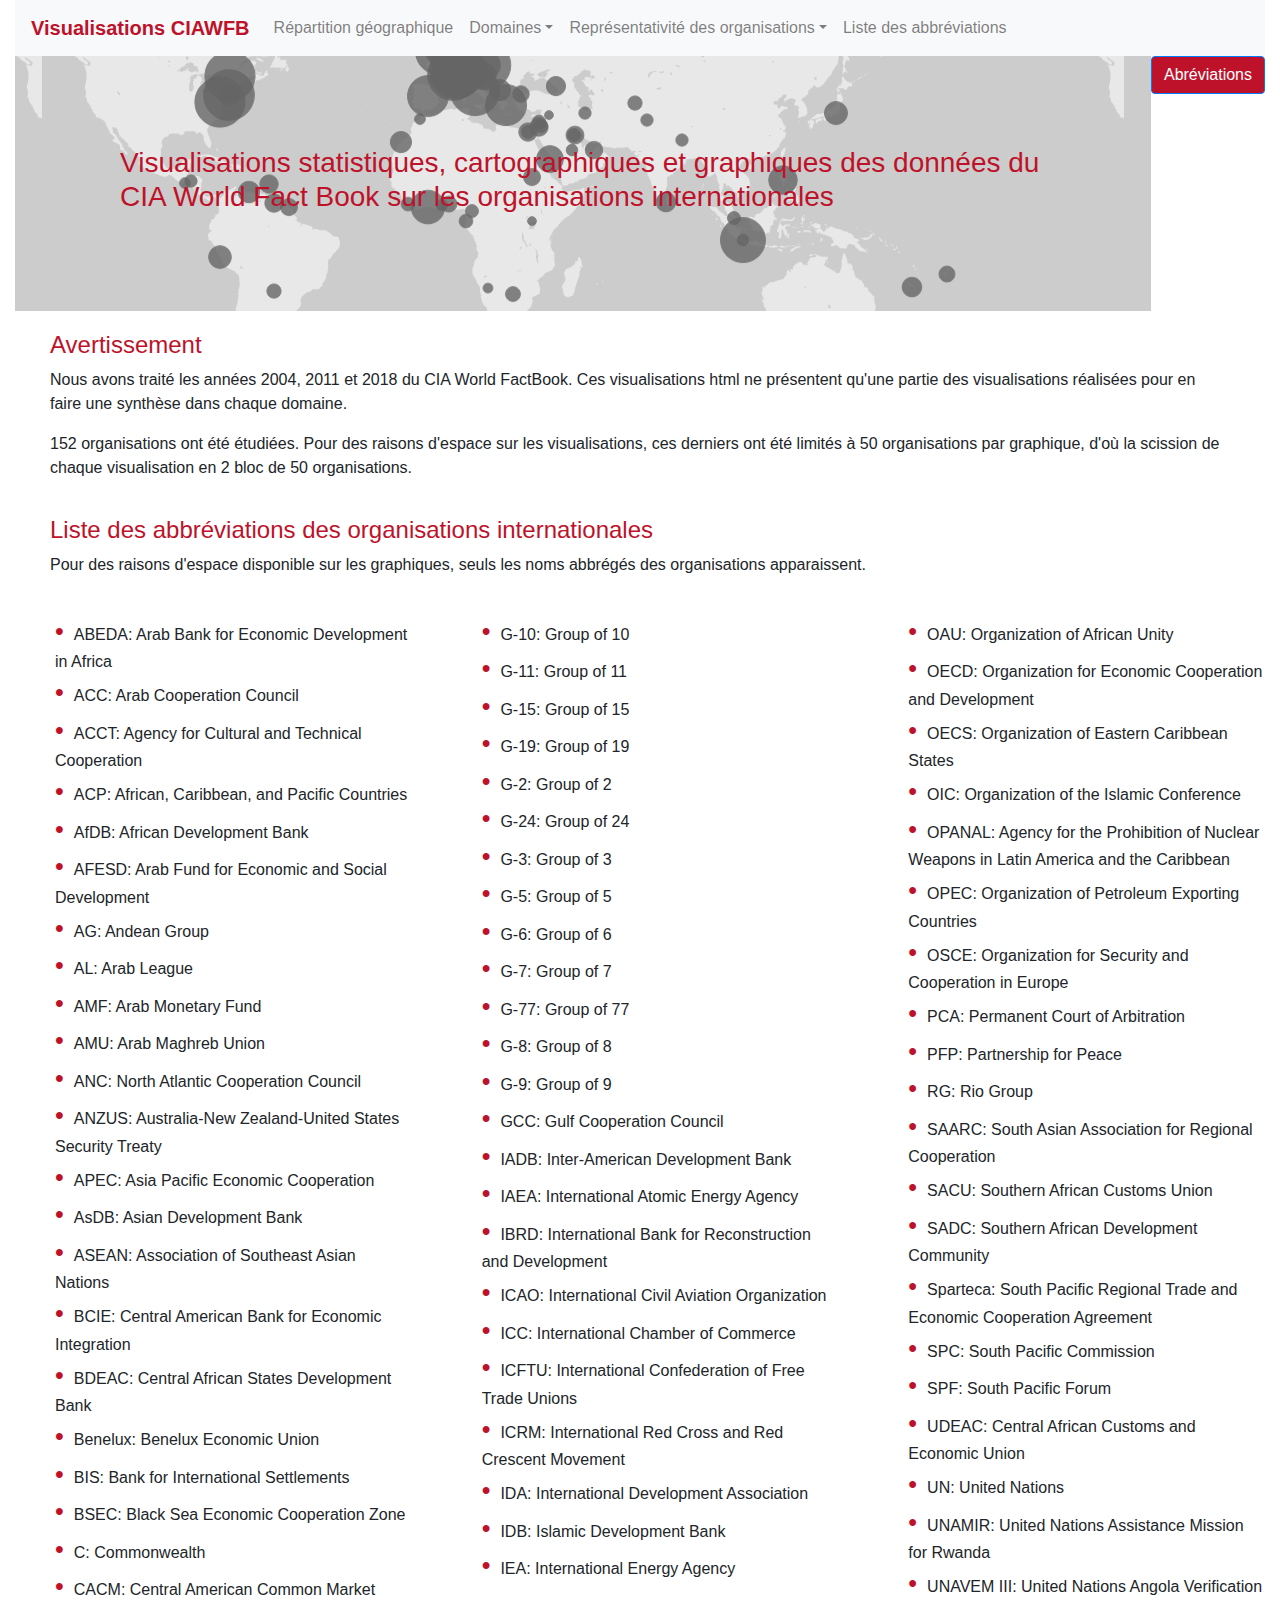
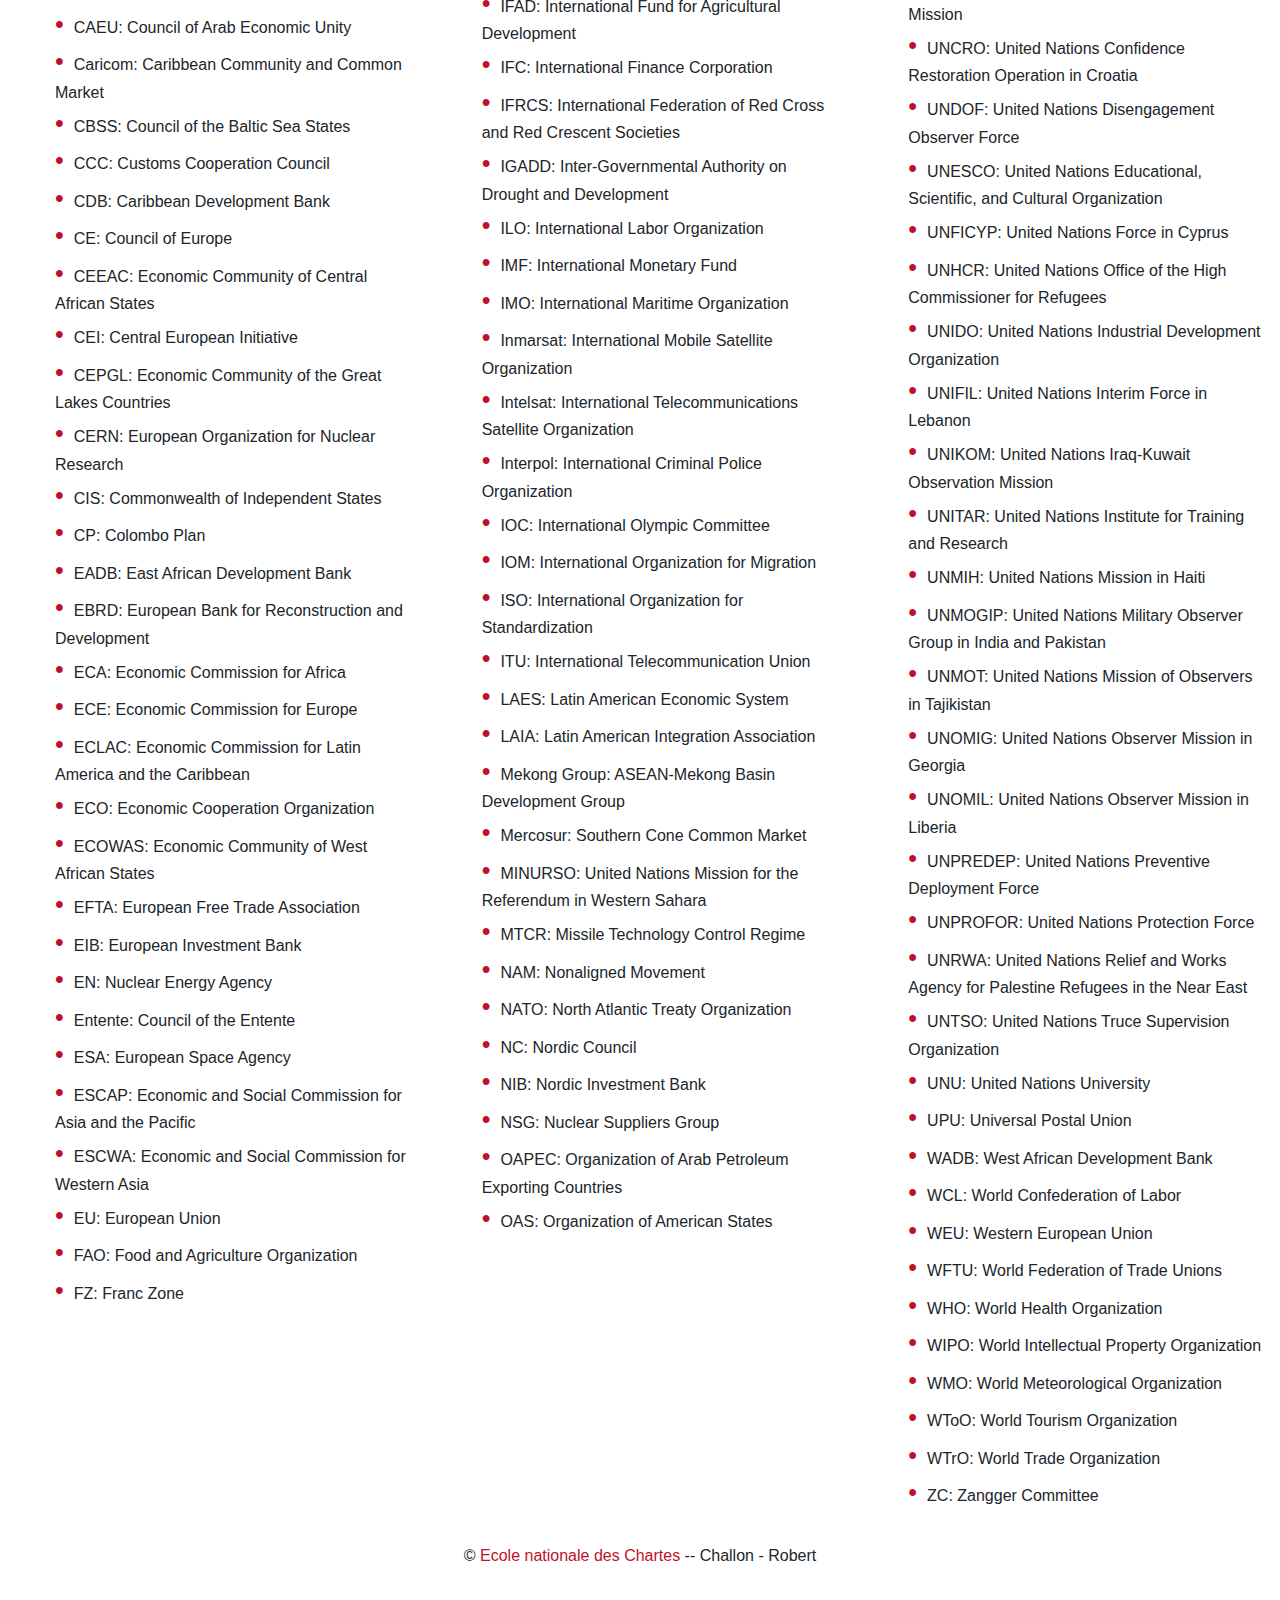
<file: rendu/index.html>
<html>
<head>
  <meta http-equiv="Content-Type" content="text/html; charset=UTF-8">
  <link rel="stylesheet" href="utilitaires/static/css/bootstrap.min.css">
  <link rel="stylesheet" href="utilitaires/static/css/css.css">
  <title>CIA World Fact Book</title>
</head>
<body class="container-fluid">
  <nav class="navbar navbar-expand-lg navbar-light bg-light sticky-top ">
    <a class="navbar-brand" href="index.html" style="color: #be122a;font-weight:bold;">Visualisations CIAWFB</a>
    <button class="navbar-toggler" type="button" data-toggle="collapse" data-target="#navbarSupportedContent" aria-controls="navbarSupportedContent" aria-expanded="false" aria-label="Toggle navigation">
      <span class="navbar-toggler-icon"></span>
  </button>
  <div class="collapse navbar-collapse" id="navbarSupportedContent">
      <ul class="navbar-nav mr-auto">
         <li class="nav-item">
            <a class="nav-link" href="utilitaires/repartition_geographique.html">Répartition géographique</a>
        </li>
        <li class="nav-item dropdown">
            <a class="nav-link dropdown-toggle" href="#" id="navbarDropdown" role="button" data-toggle="dropdown" aria-haspopup="true" aria-expanded="false">Domaines</a>
            <div class="dropdown-menu" aria-labelledby="navbarDropdown">
              <a class="dropdown-item" href="utilitaires/economique.html">Economique</a>
              <a class="dropdown-item" href="utilitaires/militaire.html">Militaire</a>
              <a class="dropdown-item" href="utilitaires/territorial.html">Territorial</a>
          </div>
      </li>
      <li class="nav-item dropdown">
        <a class="nav-link dropdown-toggle" href="#" id="navbarDropdown" role="button" data-toggle="dropdown" aria-haspopup="true" aria-expanded="false">Représentativité des organisations</a>
        <div class="dropdown-menu" aria-labelledby="navbarDropdown">
          <a class="dropdown-item" href="utilitaires/population.html">Population</a>
          <a class="dropdown-item" href="utilitaires/membres.html">Nombre de membres</a></div>
      </li>
      <li class="nav-item">
          <a class="nav-link" href="index.html#liste_abbrev" target="_blank" >Liste des abbréviations</a>
      </li>
  </ul>
</div>
</nav>

<div class="sticky-top" style="float: right;">
    <button class="btn btn-primary" type="button" data-toggle="collapse" data-target="#collapseExample" aria-expanded="false" aria-controls="collapseExample" style="background-color:#be122a;">
        Abréviations
    </button>
    <div class="collapse" id="collapseExample">
        <div class="card card-body liste_abbrev" style="font-size: 7pt;">
            <p>Affichage au survol de la souris</p>
            <ul>
                <li title=" (African, Caribbean, and Pacific Countries)"><span class="abbrev">ACP</span></li>
                <li title=" (African Development Bank)"><span class="abbrev">AfDB</span></li>
                <li title=" (Agency for Cultural and Technical Cooperation)"><span class="abbrev">ACCT</span></li>
                <li title=" (Agency for the Prohibition of Nuclear Weapons in Latin America and the Caribbean)"><span class="abbrev">OPANAL</span></li>
                <li title=" (Andean Group)"><span class="abbrev">AG</span></li>
                <li title=" (Arab Bank for Economic Development in Africa)"><span class="abbrev">ABEDA</span></li>
                <li title=" (Arab Cooperation Council)"><span class="abbrev">ACC</span></li>
                <li title=" (Arab Fund for Economic and Social Development)"><span class="abbrev">AFESD</span></li>
                <li title=" (Arab League)"><span class="abbrev">AL</span></li>
                <li title=" (Arab Maghreb Union)"><span class="abbrev">AMU</span></li>
                <li title=" (Arab Monetary Fund)"><span class="abbrev">AMF</span></li>
                <li title=" (Asia Pacific Economic Cooperation)"><span class="abbrev">APEC</span></li>
                <li title=" (Asian Development Bank)"><span class="abbrev">AsDB</span></li>
                <li title=" (Association of Southeast Asian Nations)"><span class="abbrev">ASEAN</span></li>
                <li title=" (ASEAN-Mekong Basin Development Group)"><span class="abbrev">Mekong Group</span></li>
                <li title=" (Australia-New Zealand-United States Security Treaty)"><span class="abbrev">ANZUS</span></li>
                <li title=" (Bank for International Settlements)"><span class="abbrev">BIS</span></li>
                <li title=" (Benelux Economic Union)"><span class="abbrev">Benelux</span></li>
                <li title=" (Black Sea Economic Cooperation Zone)"><span class="abbrev">BSEC</span></li>
                <li title=" (Caribbean Community and Common Market)"><span class="abbrev">Caricom</span></li>
                <li title=" (Caribbean Development Bank)"><span class="abbrev">CDB</span></li>
                <li title=" (Central African Customs and Economic Union)"><span class="abbrev">UDEAC</span></li>
                <li title=" (Central African States Development Bank)"><span class="abbrev">BDEAC</span></li>
                <li title=" (Central American Bank for Economic Integration)"><span class="abbrev">BCIE</span></li>
                <li title=" (Central American Common Market)"><span class="abbrev">CACM</span></li>
                <li title=" (Central European Initiative)"><span class="abbrev">CEI</span></li>
                <li title=" (Colombo Plan)"><span class="abbrev">CP</span></li>
                <li title=" (Commonwealth)"><span class="abbrev">C</span></li>
                <li title=" (Commonwealth of Independent States)"><span class="abbrev">CIS</span></li>
                <li title=" (Council of Arab Economic Unity)"><span class="abbrev">CAEU</span></li>
                <li title=" (Council of Europe)"><span class="abbrev">CE</span></li>
                <li title=" (Council of the Baltic Sea States)"><span class="abbrev">CBSS</span></li>
                <li title=" (Council of the Entente)"><span class="abbrev">Entente</span></li>
                <li title=" (Customs Cooperation Council)"><span class="abbrev">CCC</span></li>
                <li title=" (East African Development Bank)"><span class="abbrev">EADB</span></li>
                <li title=" (Economic and Social Commission for Asia and the Pacific)"><span class="abbrev">ESCAP</span></li>
                <li title=" (Economic and Social Commission for Western Asia)"><span class="abbrev">ESCWA</span></li>
                <li title=" (Economic Commission for Africa)"><span class="abbrev">ECA</span></li>
                <li title=" (Economic Commission for Europe)"><span class="abbrev">ECE</span></li>
                <li title=" (Economic Commission for Latin America and the Caribbean)"><span class="abbrev">ECLAC</span></li>
                <li title=" (Economic Community of Central African States)"><span class="abbrev">CEEAC</span></li>
                <li title=" (Economic Community of the Great Lakes Countries)"><span class="abbrev">CEPGL</span></li>
                <li title=" (Economic Community of West African States)"><span class="abbrev">ECOWAS</span></li>
                <li title=" (Economic Cooperation Organization)"><span class="abbrev">ECO</span></li>
                <li title=" (European Bank for Reconstruction and Development)"><span class="abbrev">EBRD</span></li>
                <li title=" (European Free Trade Association)"><span class="abbrev">EFTA</span></li>
                <li title=" (European Investment Bank)"><span class="abbrev">EIB</span></li>
                <li title=" (European Organization for Nuclear Research)"><span class="abbrev">CERN</span></li>
                <li title=" (European Space Agency)"><span class="abbrev">ESA</span></li>
                <li title=" (European Union)"><span class="abbrev">EU</span></li>
                <li title=" (Food and Agriculture Organization)"><span class="abbrev">FAO</span></li>
                <li title=" (Franc Zone)"><span class="abbrev">FZ</span></li>
                <li title=" (Group of 2)"><span class="abbrev">G-2</span></li>
                <li title=" (Group of 3)"><span class="abbrev">G-3</span></li>
                <li title=" (Group of 5)"><span class="abbrev">G-5</span></li>
                <li title=" (Group of 6)"><span class="abbrev">G-6</span></li>
                <li title=" (Group of 7)"><span class="abbrev">G-7</span></li>
                <li title=" (Group of 8)"><span class="abbrev">G-8</span></li>
                <li title=" (Group of 9)"><span class="abbrev">G-9</span></li>
                <li title=" (Group of 10)"><span class="abbrev">G-10</span></li>
                <li title=" (Group of 11)"><span class="abbrev">G-11</span></li>
                <li title=" (Group of 15)"><span class="abbrev">G-15</span></li>
                <li title=" (Group of 19)"><span class="abbrev">G-19</span></li>
                <li title=" (Group of 24)"><span class="abbrev">G-24</span></li>
                <li title=" (Group of 77)"><span class="abbrev">G-77</span></li>
                <li title=" (Gulf Cooperation Council)"><span class="abbrev">GCC</span></li>
                <li title=" (Inter-American Development Bank)"><span class="abbrev">IADB</span></li>
                <li title=" (Inter-Governmental Authority on Drought and Development)"><span class="abbrev">IGADD</span></li>
                <li title=" (International Atomic Energy Agency)"><span class="abbrev">IAEA</span></li>
                <li title=" (International Bank for Reconstruction and Development)"><span class="abbrev">IBRD</span></li>
                <li title=" (International Chamber of Commerce)"><span class="abbrev">ICC</span></li>
                <li title=" (International Civil Aviation Organization)"><span class="abbrev">ICAO</span></li>
                <li title=" (International Confederation of Free Trade Unions)"><span class="abbrev">ICFTU</span></li>
                <li title=" (International Criminal Police Organization)"><span class="abbrev">Interpol</span></li>
                <li title=" (International Development Association)"><span class="abbrev">IDA</span></li>
                <li title=" (International Energy Agency)"><span class="abbrev">IEA</span></li>
                <li title=" (International Federation of Red Cross and Red Crescent Societies)"><span class="abbrev">IFRCS</span></li>
                <li title=" (International Finance Corporation)"><span class="abbrev">IFC</span></li>
                <li title=" (International Fund for Agricultural Development)"><span class="abbrev">IFAD</span></li>
                <li title=" (International Labor Organization)"><span class="abbrev">ILO</span></li>
                <li title=" (International Maritime Organization)"><span class="abbrev">IMO</span></li>
                <li title=" (International Mobile Satellite Organization)"><span class="abbrev">Inmarsat</span></li>
                <li title=" (International Monetary Fund)"><span class="abbrev">IMF</span></li>
                <li title=" (International Olympic Committee)"><span class="abbrev">IOC</span></li>
                <li title=" (International Organization for Migration)"><span class="abbrev">IOM</span></li>
                <li title=" (International Organization for Standardization)"><span class="abbrev">ISO</span></li>
                <li title=" (International Red Cross and Red Crescent Movement)"><span class="abbrev">ICRM</span></li>
                <li title=" (International Telecommunication Union)"><span class="abbrev">ITU</span></li>
                <li title=" (International Telecommunications Satellite Organization)"><span class="abbrev">Intelsat</span></li>
                <li title=" (Islamic Development Bank)"><span class="abbrev">IDB</span></li>
                <li title=" (Latin American Economic System)"><span class="abbrev">LAES</span></li>
                <li title=" (Latin American Integration Association)"><span class="abbrev">LAIA</span></li>
                <li title=" (Missile Technology Control Regime)"><span class="abbrev">MTCR</span></li>
                <li title=" (Nonaligned Movement)"><span class="abbrev">NAM</span></li>
                <li title=" (Nordic Council)"><span class="abbrev">NC</span></li>
                <li title=" (Nordic Investment Bank)"><span class="abbrev">NIB</span></li>
                <li title=" (North Atlantic Cooperation Council)"><span class="abbrev">ANC</span></li>
                <li title=" (North Atlantic Treaty Organization)"><span class="abbrev">NATO</span></li>
                <li title=" (Nuclear Energy Agency)"><span class="abbrev">EN</span></li>
                <li title=" (Nuclear Suppliers Group)"><span class="abbrev">NSG</span></li>
                <li title=" (Organization for Economic Cooperation and Development)"><span class="abbrev">OECD</span></li>
                <li title=" (Organization for Security and Cooperation in Europe)"><span class="abbrev">OSCE</span></li>
                <li title=" (Organization of African Unity)"><span class="abbrev">OAU</span></li>
                <li title=" (Organization of American States)"><span class="abbrev">OAS</span></li>
                <li title=" (Organization of Arab Petroleum Exporting Countries)"><span class="abbrev">OAPEC</span></li>
                <li title=" (Organization of Eastern Caribbean States)"><span class="abbrev">OECS</span></li>
                <li title=" (Organization of Petroleum Exporting Countries)"><span class="abbrev">OPEC</span></li>
                <li title=" (Organization of the Islamic Conference)"><span class="abbrev">OIC</span></li>
                <li title=" (Partnership for Peace)"><span class="abbrev">PFP</span></li>
                <li title=" (Permanent Court of Arbitration)"><span class="abbrev">PCA</span></li>
                <li title=" (Rio Group)"><span class="abbrev">RG</span></li>
                <li title=" (South Asian Association for Regional Cooperation)"><span class="abbrev">SAARC</span></li>
                <li title=" (South Pacific Commission)"><span class="abbrev">SPC</span></li>
                <li title=" (South Pacific Forum)"><span class="abbrev">SPF</span></li>
                <li title=" (South Pacific Regional Trade and Economic Cooperation Agreement)"><span class="abbrev">Sparteca</span></li>
                <li title=" (Southern African Customs Union)"><span class="abbrev">SACU</span></li>
                <li title=" (Southern African Development Community)"><span class="abbrev">SADC</span></li>
                <li title=" (Southern Cone Common Market)"><span class="abbrev">Mercosur</span></li>
                <li title=" (United Nations)"><span class="abbrev">UN</span></li>
                <li title=" (United Nations Angola Verification Mission)"><span class="abbrev">UNAVEM III</span></li>
                <li title=" (United Nations Assistance Mission for Rwanda)"><span class="abbrev">UNAMIR</span></li>
                <li title=" (United Nations Confidence Restoration Operation in Croatia)"><span class="abbrev">UNCRO</span></li>
                <li title=" (United Nations Disengagement Observer Force)"><span class="abbrev">UNDOF</span></li>
                <li title=" (United Nations Educational, Scientific, and Cultural Organization)"><span class="abbrev">UNESCO</span></li>
                <li title=" (United Nations Force in Cyprus)"><span class="abbrev">UNFICYP</span></li>
                <li title=" (United Nations Industrial Development Organization)"><span class="abbrev">UNIDO</span></li>
                <li title=" (United Nations Institute for Training and Research)"><span class="abbrev">UNITAR</span></li>
                <li title=" (United Nations Interim Force in Lebanon)"><span class="abbrev">UNIFIL</span></li>
                <li title=" (United Nations Iraq-Kuwait Observation Mission)"><span class="abbrev">UNIKOM</span></li>
                <li title=" (United Nations Military Observer Group in India and Pakistan)"><span class="abbrev">UNMOGIP</span></li>
                <li title=" (United Nations Mission for the Referendum in Western Sahara)"><span class="abbrev">MINURSO</span></li>
                <li title=" (United Nations Mission in Haiti)"><span class="abbrev">UNMIH</span></li>
                <li title=" (United Nations Mission of Observers in Tajikistan)"><span class="abbrev">UNMOT</span></li>
                <li title=" (United Nations Observer Mission in Georgia)"><span class="abbrev">UNOMIG</span></li>
                <li title=" (United Nations Observer Mission in Liberia)"><span class="abbrev">UNOMIL</span></li>
                <li title=" (United Nations Office of the High Commissioner for Refugees)"><span class="abbrev">UNHCR</span></li>
                <li title=" (United Nations Preventive Deployment Force)"><span class="abbrev">UNPREDEP</span></li>
                <li title=" (United Nations Protection Force)"><span class="abbrev">UNPROFOR</span></li>
                <li title=" (United Nations Relief and Works Agency for Palestine Refugees in the Near East)"><span class="abbrev">UNRWA</span></li>
                <li title=" (United Nations Truce Supervision Organization)"><span class="abbrev">UNTSO</span></li>
                <li title=" (United Nations University)"><span class="abbrev">UNU</span></li>
                <li title=" (Universal Postal Union)"><span class="abbrev">UPU</span></li>
                <li title=" (West African Development Bank)"><span class="abbrev">WADB</span></li>
                <li title=" (Western European Union)"><span class="abbrev">WEU</span></li>
                <li title=" (World Confederation of Labor)"><span class="abbrev">WCL</span></li>
                <li title=" (World Federation of Trade Unions)"><span class="abbrev">WFTU</span></li>
                <li title=" (World Health Organization)"><span class="abbrev">WHO</span></li>
                <li title=" (World Intellectual Property Organization)"><span class="abbrev">WIPO</span></li>
                <li title=" (World Meteorological Organization)"><span class="abbrev">WMO</span></li>
                <li title=" (World Tourism Organization)"><span class="abbrev">WToO</span></li>
                <li title=" (World Trade Organization)"><span class="abbrev">WTrO</span></li>
                <li title=" (Zangger Committee)"><span class="abbrev">ZC</span></li>
            </ul>
        </div>
    </div>
</div>

<div class="row surtexte">
    <div class="container">
        <h3 style="color:#be122a;">Visualisations statistiques, cartographiques et graphiques des données du CIA World Fact Book sur les organisations internationales</h3>
    </div>
</div>
</div>

<div class="row" style="margin:20px;">
    <div class="col-sm-12">
      <balise id="avertissement">
        <h4 style="color:#be122a;">Avertissement</h4>
        <p>Nous avons traité les années 2004, 2011 et 2018 du CIA World FactBook. Ces visualisations html ne présentent qu'une partie des visualisations réalisées pour en faire une synthèse dans chaque domaine.</p>
        <p>152 organisations ont été étudiées. Pour des raisons d'espace sur les visualisations, ces derniers ont été limités à 50 organisations par graphique, d'où la scission de chaque visualisation en 2 bloc de 50 organisations.<p>
        </balise>
    </div>
</div>

<div class="row" style="margin:20px;">
    <div class="col-sm-12">
      <balise id="liste_abbrev">
        <h4 style="color:#be122a;">Liste des abbréviations des organisations internationales</h4>
        <p>Pour des raisons d'espace disponible sur les graphiques, seuls les noms abbrégés des organisations apparaissent.</p>
    </balise>
</div>
</div>

<div class="row">
    <div class="col-sm-4">
      <ul>
        <li>ABEDA: Arab Bank for Economic Development in Africa</li>
        <li>ACC: Arab Cooperation Council</li>
        <li>ACCT: Agency for Cultural and Technical Cooperation</li>
        <li>ACP: African, Caribbean, and Pacific Countries</li>
        <li>AfDB: African Development Bank</li>
        <li>AFESD: Arab Fund for Economic and Social Development</li>
        <li>AG: Andean Group</li>
        <li>AL: Arab League</li>
        <li>AMF: Arab Monetary Fund</li>
        <li>AMU: Arab Maghreb Union</li>
        <li>ANC: North Atlantic Cooperation Council</li>
        <li>ANZUS: Australia-New Zealand-United States Security Treaty</li>
        <li>APEC: Asia Pacific Economic Cooperation</li>
        <li>AsDB: Asian Development Bank</li>
        <li>ASEAN: Association of Southeast Asian Nations</li>
        <li>BCIE: Central American Bank for Economic Integration</li>
        <li>BDEAC: Central African States Development Bank</li>
        <li>Benelux: Benelux Economic Union</li>
        <li>BIS: Bank for International Settlements</li>
        <li>BSEC: Black Sea Economic Cooperation Zone</li>
        <li>C: Commonwealth</li>
        <li>CACM: Central American Common Market</li>
        <li>CAEU: Council of Arab Economic Unity</li>
        <li>Caricom: Caribbean Community and Common Market</li>
        <li>CBSS: Council of the Baltic Sea States</li>
        <li>CCC: Customs Cooperation Council</li>
        <li>CDB: Caribbean Development Bank</li>
        <li>CE: Council of Europe</li>
        <li>CEEAC: Economic Community of Central African States</li>
        <li>CEI: Central European Initiative</li>
        <li>CEPGL: Economic Community of the Great Lakes Countries</li>
        <li>CERN: European Organization for Nuclear Research</li>
        <li>CIS: Commonwealth of Independent States</li>
        <li>CP: Colombo Plan</li>
        <li>EADB: East African Development Bank</li>
        <li>EBRD: European Bank for Reconstruction and Development</li>
        <li>ECA: Economic Commission for Africa</li>
        <li>ECE: Economic Commission for Europe</li>
        <li>ECLAC: Economic Commission for Latin America and the Caribbean</li>
        <li>ECO: Economic Cooperation Organization</li>
        <li>ECOWAS: Economic Community of West African States</li>
        <li>EFTA: European Free Trade Association</li>
        <li>EIB: European Investment Bank</li>
        <li>EN: Nuclear Energy Agency</li>
        <li>Entente: Council of the Entente</li>
        <li>ESA: European Space Agency</li>
        <li>ESCAP: Economic and Social Commission for Asia and the Pacific</li>
        <li>ESCWA: Economic and Social Commission for Western Asia</li>
        <li>EU: European Union</li>
        <li>FAO: Food and Agriculture Organization</li>
        <li>FZ: Franc Zone</li>
    </ul>
</div>
<div class="col-sm-4">
  <ul>
    <li>G-10: Group of 10</li>
    <li>G-11: Group of 11</li>
    <li>G-15: Group of 15</li>
    <li>G-19: Group of 19</li>
    <li>G-2: Group of 2</li>
    <li>G-24: Group of 24</li>
    <li>G-3: Group of 3</li>
    <li>G-5: Group of 5</li>
    <li>G-6: Group of 6</li>
    <li>G-7: Group of 7</li>
    <li>G-77: Group of 77</li>
    <li>G-8: Group of 8</li>
    <li>G-9: Group of 9</li>
    <li>GCC: Gulf Cooperation Council</li>
    <li>IADB: Inter-American Development Bank</li>
    <li>IAEA: International Atomic Energy Agency</li>
    <li>IBRD: International Bank for Reconstruction and Development</li>
    <li>ICAO: International Civil Aviation Organization</li>
    <li>ICC: International Chamber of Commerce</li>
    <li>ICFTU: International Confederation of Free Trade Unions</li>
    <li>ICRM: International Red Cross and Red Crescent Movement</li>
    <li>IDA: International Development Association</li>
    <li>IDB: Islamic Development Bank</li>
    <li>IEA: International Energy Agency</li>
    <li>IFAD: International Fund for Agricultural Development</li>
    <li>IFC: International Finance Corporation</li>
    <li>IFRCS: International Federation of Red Cross and Red Crescent Societies</li>
    <li>IGADD: Inter-Governmental Authority on Drought and Development</li>
    <li>ILO: International Labor Organization</li>
    <li>IMF: International Monetary Fund</li>
    <li>IMO: International Maritime Organization</li>
    <li>Inmarsat: International Mobile Satellite Organization</li>
    <li>Intelsat: International Telecommunications Satellite Organization</li>
    <li>Interpol: International Criminal Police Organization</li>
    <li>IOC: International Olympic Committee</li>
    <li>IOM: International Organization for Migration</li>
    <li>ISO: International Organization for Standardization</li>
    <li>ITU: International Telecommunication Union</li>
    <li>LAES: Latin American Economic System</li>
    <li>LAIA: Latin American Integration Association</li>
    <li>Mekong Group: ASEAN-Mekong Basin Development Group</li>
    <li>Mercosur: Southern Cone Common Market</li>
    <li>MINURSO: United Nations Mission for the Referendum in Western Sahara</li>
    <li>MTCR: Missile Technology Control Regime</li>
    <li>NAM: Nonaligned Movement</li>
    <li>NATO: North Atlantic Treaty Organization</li>
    <li>NC: Nordic Council</li>
    <li>NIB: Nordic Investment Bank</li>
    <li>NSG: Nuclear Suppliers Group</li>
    <li>OAPEC: Organization of Arab Petroleum Exporting Countries</li>
    <li>OAS: Organization of American States</li>
</ul>
</div>
<div class="col-sm-4">
  <ul>
    <li>OAU: Organization of African Unity</li>
    <li>OECD: Organization for Economic Cooperation and Development</li>
    <li>OECS: Organization of Eastern Caribbean States</li>
    <li>OIC: Organization of the Islamic Conference</li>
    <li>OPANAL: Agency for the Prohibition of Nuclear Weapons in Latin America and the Caribbean</li>
    <li>OPEC: Organization of Petroleum Exporting Countries</li>
    <li>OSCE: Organization for Security and Cooperation in Europe</li>
    <li>PCA: Permanent Court of Arbitration</li>
    <li>PFP: Partnership for Peace</li>
    <li>RG: Rio Group</li>
    <li>SAARC: South Asian Association for Regional Cooperation</li>
    <li>SACU: Southern African Customs Union</li>
    <li>SADC: Southern African Development Community</li>
    <li>Sparteca: South Pacific Regional Trade and Economic Cooperation Agreement</li>
    <li>SPC: South Pacific Commission</li>
    <li>SPF: South Pacific Forum</li>
    <li>UDEAC: Central African Customs and Economic Union</li>
    <li>UN: United Nations</li>
    <li>UNAMIR: United Nations Assistance Mission for Rwanda</li>
    <li>UNAVEM III: United Nations Angola Verification Mission</li>
    <li>UNCRO: United Nations Confidence Restoration Operation in Croatia</li>
    <li>UNDOF: United Nations Disengagement Observer Force</li>
    <li>UNESCO: United Nations Educational, Scientific, and Cultural Organization</li>
    <li>UNFICYP: United Nations Force in Cyprus</li>
    <li>UNHCR: United Nations Office of the High Commissioner for Refugees</li>
    <li>UNIDO: United Nations Industrial Development Organization</li>
    <li>UNIFIL: United Nations Interim Force in Lebanon</li>
    <li>UNIKOM: United Nations Iraq-Kuwait Observation Mission</li>
    <li>UNITAR: United Nations Institute for Training and Research</li>
    <li>UNMIH: United Nations Mission in Haiti</li>
    <li>UNMOGIP: United Nations Military Observer Group in India and Pakistan</li>
    <li>UNMOT: United Nations Mission of Observers in Tajikistan</li>
    <li>UNOMIG: United Nations Observer Mission in Georgia</li>
    <li>UNOMIL: United Nations Observer Mission in Liberia</li>
    <li>UNPREDEP: United Nations Preventive Deployment Force</li>
    <li>UNPROFOR: United Nations Protection Force</li>
    <li>UNRWA: United Nations Relief and Works Agency for Palestine Refugees in the Near East</li>
    <li>UNTSO: United Nations Truce Supervision Organization</li>
    <li>UNU: United Nations University</li>
    <li>UPU: Universal Postal Union</li>
    <li>WADB: West African Development Bank</li>
    <li>WCL: World Confederation of Labor</li>
    <li>WEU: Western European Union</li>
    <li>WFTU: World Federation of Trade Unions</li>
    <li>WHO: World Health Organization</li>
    <li>WIPO: World Intellectual Property Organization</li>
    <li>WMO: World Meteorological Organization</li>
    <li>WToO: World Tourism Organization</li>
    <li>WTrO: World Trade Organization</li>
    <li>ZC: Zangger Committee</li>
</ul>
</div>
</div>

<script src="utilitaires/static/js/jquery-3.4.1.slim.min.js"></script>
<script src="utilitaires/static/js/popper.min.js"></script>
<script src="utilitaires/static/js/bootstrap.min.js"></script></body>
<footer class="blog-footer">
    <div class="container" style="padding: 1em; text-align: center">
       <p>© <a href="www.chartes.psl.eu">Ecole nationale des Chartes</a> --
          Challon - Robert
      </p>
  </div>
</footer>
</html>
</file>
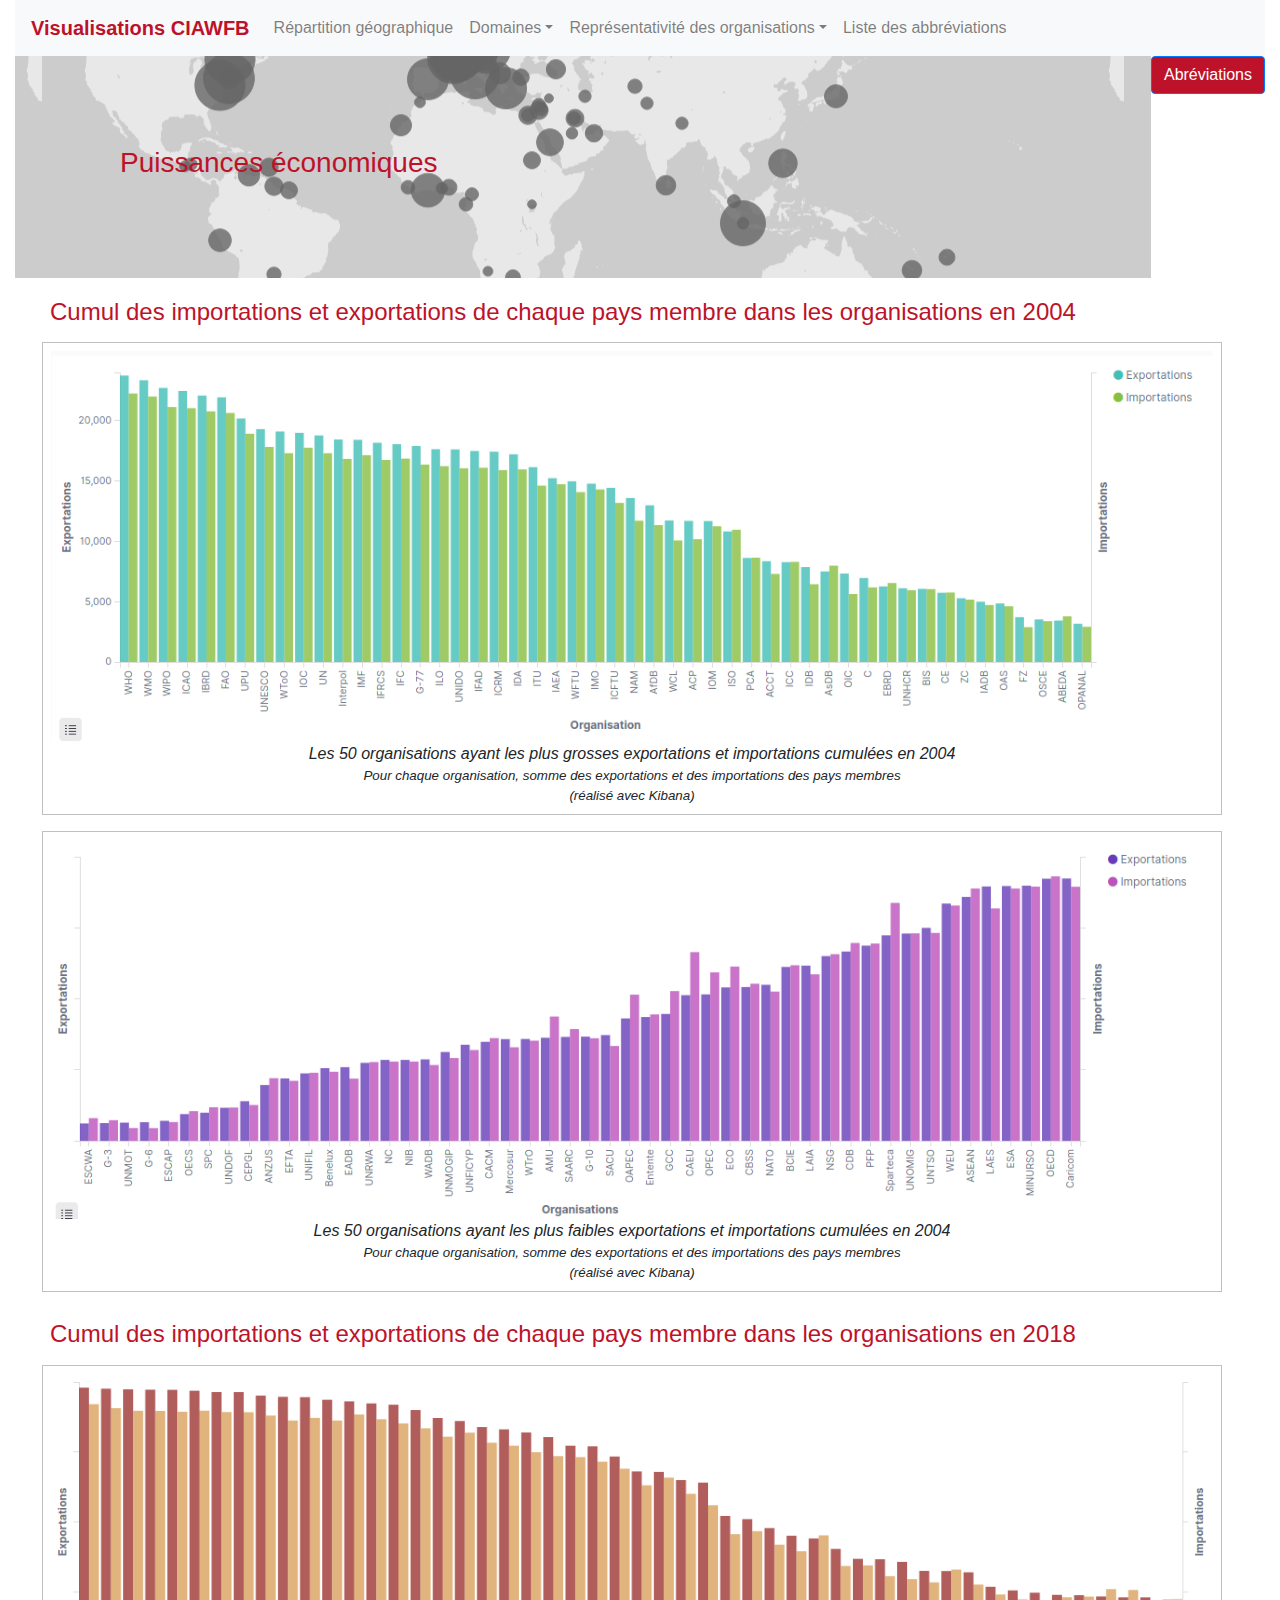
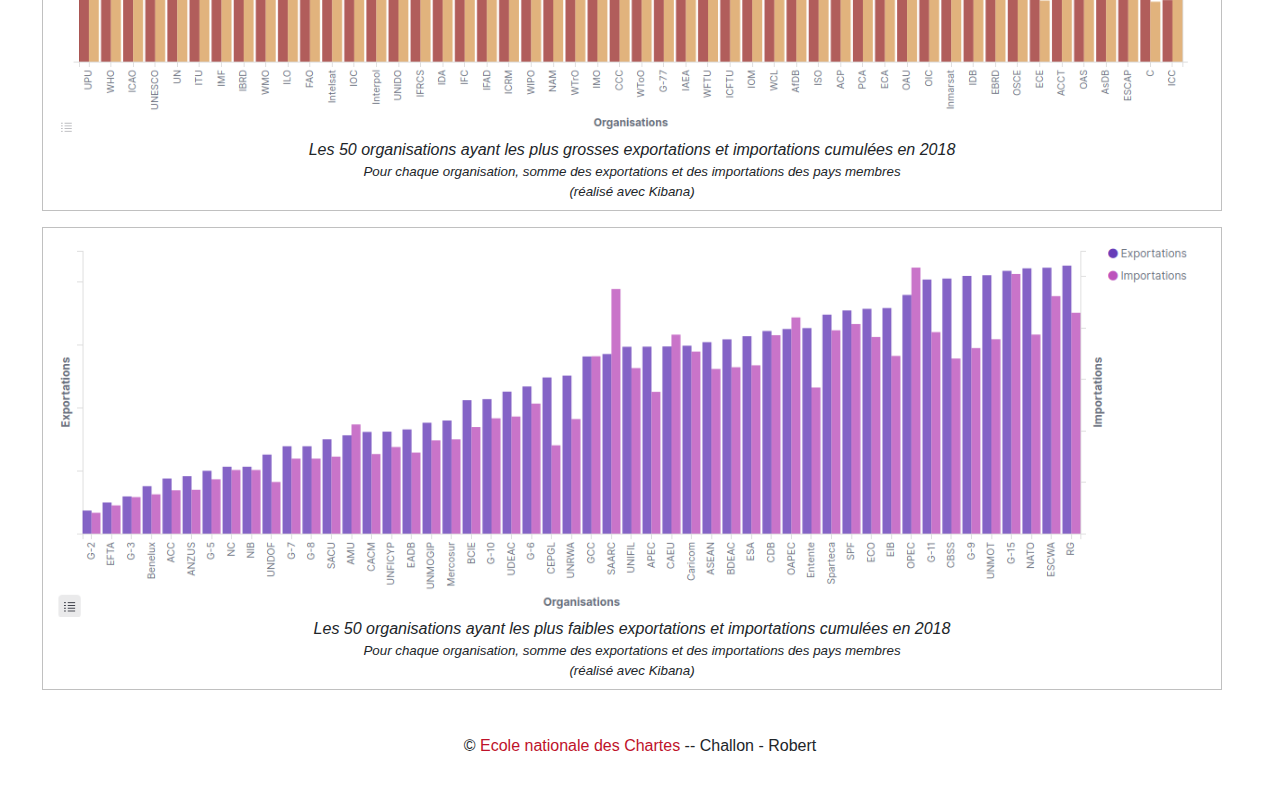
<file: rendu/utilitaires/economique.html>
<html>
<head>
  <meta http-equiv="Content-Type" content="text/html; charset=UTF-8">
  <link rel="stylesheet" href="static/css/bootstrap.min.css">
  <link rel="stylesheet" href="static/css/css.css">
  <title>CIA World Fact Book</title>
</head>
<body class="container-fluid">
  <nav class="navbar navbar-expand-lg navbar-light bg-light sticky-top ">
    <a class="navbar-brand" href="../index.html" style="color: #be122a;font-weight:bold;">Visualisations CIAWFB</a>
    <button class="navbar-toggler" type="button" data-toggle="collapse" data-target="#navbarSupportedContent" aria-controls="navbarSupportedContent" aria-expanded="false" aria-label="Toggle navigation">
      <span class="navbar-toggler-icon"></span>
  </button>
  <div class="collapse navbar-collapse" id="navbarSupportedContent">
      <ul class="navbar-nav mr-auto">
         <li class="nav-item">
            <a class="nav-link" href="repartition_geographique.html">Répartition géographique</a>
        </li>
        <li class="nav-item dropdown">
            <a class="nav-link dropdown-toggle" href="#" id="navbarDropdown" role="button" data-toggle="dropdown" aria-haspopup="true" aria-expanded="false">Domaines</a>
            <div class="dropdown-menu" aria-labelledby="navbarDropdown">
              <a class="dropdown-item" href="economique.html">Economique</a>
              <a class="dropdown-item" href="militaire.html">Militaire</a>
              <a class="dropdown-item" href="territorial.html">Territorial</a>
          </div>
      </li>
      <li class="nav-item dropdown">
        <a class="nav-link dropdown-toggle" href="#" id="navbarDropdown" role="button" data-toggle="dropdown" aria-haspopup="true" aria-expanded="false">Représentativité des organisations</a>
        <div class="dropdown-menu" aria-labelledby="navbarDropdown">
          <a class="dropdown-item" href="population.html">Population</a>
          <a class="dropdown-item" href="membres.html">Nombre de membres</a></div>
      </li>
      <li class="nav-item">
          <a class="nav-link" href="../index.html#liste_abbrev" target="_blank" >Liste des abbréviations</a>
      </li>
  </ul>
</div>
</nav>

<div class="sticky-top" style="float: right;">
    <button class="btn btn-primary" type="button" data-toggle="collapse" data-target="#collapseExample" aria-expanded="false" aria-controls="collapseExample" style="background-color:#be122a;">
        Abréviations
    </button>
    <div class="collapse" id="collapseExample">
        <div class="card card-body liste_abbrev" style="font-size: 7pt;">
            <p>Affichage au survol de la souris</p>
            <ul>
                <li title=" (African, Caribbean, and Pacific Countries)"><span class="abbrev">ACP</span></li>
                <li title=" (African Development Bank)"><span class="abbrev">AfDB</span></li>
                <li title=" (Agency for Cultural and Technical Cooperation)"><span class="abbrev">ACCT</span></li>
                <li title=" (Agency for the Prohibition of Nuclear Weapons in Latin America and the Caribbean)"><span class="abbrev">OPANAL</span></li>
                <li title=" (Andean Group)"><span class="abbrev">AG</span></li>
                <li title=" (Arab Bank for Economic Development in Africa)"><span class="abbrev">ABEDA</span></li>
                <li title=" (Arab Cooperation Council)"><span class="abbrev">ACC</span></li>
                <li title=" (Arab Fund for Economic and Social Development)"><span class="abbrev">AFESD</span></li>
                <li title=" (Arab League)"><span class="abbrev">AL</span></li>
                <li title=" (Arab Maghreb Union)"><span class="abbrev">AMU</span></li>
                <li title=" (Arab Monetary Fund)"><span class="abbrev">AMF</span></li>
                <li title=" (Asia Pacific Economic Cooperation)"><span class="abbrev">APEC</span></li>
                <li title=" (Asian Development Bank)"><span class="abbrev">AsDB</span></li>
                <li title=" (Association of Southeast Asian Nations)"><span class="abbrev">ASEAN</span></li>
                <li title=" (ASEAN-Mekong Basin Development Group)"><span class="abbrev">Mekong Group</span></li>
                <li title=" (Australia-New Zealand-United States Security Treaty)"><span class="abbrev">ANZUS</span></li>
                <li title=" (Bank for International Settlements)"><span class="abbrev">BIS</span></li>
                <li title=" (Benelux Economic Union)"><span class="abbrev">Benelux</span></li>
                <li title=" (Black Sea Economic Cooperation Zone)"><span class="abbrev">BSEC</span></li>
                <li title=" (Caribbean Community and Common Market)"><span class="abbrev">Caricom</span></li>
                <li title=" (Caribbean Development Bank)"><span class="abbrev">CDB</span></li>
                <li title=" (Central African Customs and Economic Union)"><span class="abbrev">UDEAC</span></li>
                <li title=" (Central African States Development Bank)"><span class="abbrev">BDEAC</span></li>
                <li title=" (Central American Bank for Economic Integration)"><span class="abbrev">BCIE</span></li>
                <li title=" (Central American Common Market)"><span class="abbrev">CACM</span></li>
                <li title=" (Central European Initiative)"><span class="abbrev">CEI</span></li>
                <li title=" (Colombo Plan)"><span class="abbrev">CP</span></li>
                <li title=" (Commonwealth)"><span class="abbrev">C</span></li>
                <li title=" (Commonwealth of Independent States)"><span class="abbrev">CIS</span></li>
                <li title=" (Council of Arab Economic Unity)"><span class="abbrev">CAEU</span></li>
                <li title=" (Council of Europe)"><span class="abbrev">CE</span></li>
                <li title=" (Council of the Baltic Sea States)"><span class="abbrev">CBSS</span></li>
                <li title=" (Council of the Entente)"><span class="abbrev">Entente</span></li>
                <li title=" (Customs Cooperation Council)"><span class="abbrev">CCC</span></li>
                <li title=" (East African Development Bank)"><span class="abbrev">EADB</span></li>
                <li title=" (Economic and Social Commission for Asia and the Pacific)"><span class="abbrev">ESCAP</span></li>
                <li title=" (Economic and Social Commission for Western Asia)"><span class="abbrev">ESCWA</span></li>
                <li title=" (Economic Commission for Africa)"><span class="abbrev">ECA</span></li>
                <li title=" (Economic Commission for Europe)"><span class="abbrev">ECE</span></li>
                <li title=" (Economic Commission for Latin America and the Caribbean)"><span class="abbrev">ECLAC</span></li>
                <li title=" (Economic Community of Central African States)"><span class="abbrev">CEEAC</span></li>
                <li title=" (Economic Community of the Great Lakes Countries)"><span class="abbrev">CEPGL</span></li>
                <li title=" (Economic Community of West African States)"><span class="abbrev">ECOWAS</span></li>
                <li title=" (Economic Cooperation Organization)"><span class="abbrev">ECO</span></li>
                <li title=" (European Bank for Reconstruction and Development)"><span class="abbrev">EBRD</span></li>
                <li title=" (European Free Trade Association)"><span class="abbrev">EFTA</span></li>
                <li title=" (European Investment Bank)"><span class="abbrev">EIB</span></li>
                <li title=" (European Organization for Nuclear Research)"><span class="abbrev">CERN</span></li>
                <li title=" (European Space Agency)"><span class="abbrev">ESA</span></li>
                <li title=" (European Union)"><span class="abbrev">EU</span></li>
                <li title=" (Food and Agriculture Organization)"><span class="abbrev">FAO</span></li>
                <li title=" (Franc Zone)"><span class="abbrev">FZ</span></li>
                <li title=" (Group of 2)"><span class="abbrev">G-2</span></li>
                <li title=" (Group of 3)"><span class="abbrev">G-3</span></li>
                <li title=" (Group of 5)"><span class="abbrev">G-5</span></li>
                <li title=" (Group of 6)"><span class="abbrev">G-6</span></li>
                <li title=" (Group of 7)"><span class="abbrev">G-7</span></li>
                <li title=" (Group of 8)"><span class="abbrev">G-8</span></li>
                <li title=" (Group of 9)"><span class="abbrev">G-9</span></li>
                <li title=" (Group of 10)"><span class="abbrev">G-10</span></li>
                <li title=" (Group of 11)"><span class="abbrev">G-11</span></li>
                <li title=" (Group of 15)"><span class="abbrev">G-15</span></li>
                <li title=" (Group of 19)"><span class="abbrev">G-19</span></li>
                <li title=" (Group of 24)"><span class="abbrev">G-24</span></li>
                <li title=" (Group of 77)"><span class="abbrev">G-77</span></li>
                <li title=" (Gulf Cooperation Council)"><span class="abbrev">GCC</span></li>
                <li title=" (Inter-American Development Bank)"><span class="abbrev">IADB</span></li>
                <li title=" (Inter-Governmental Authority on Drought and Development)"><span class="abbrev">IGADD</span></li>
                <li title=" (International Atomic Energy Agency)"><span class="abbrev">IAEA</span></li>
                <li title=" (International Bank for Reconstruction and Development)"><span class="abbrev">IBRD</span></li>
                <li title=" (International Chamber of Commerce)"><span class="abbrev">ICC</span></li>
                <li title=" (International Civil Aviation Organization)"><span class="abbrev">ICAO</span></li>
                <li title=" (International Confederation of Free Trade Unions)"><span class="abbrev">ICFTU</span></li>
                <li title=" (International Criminal Police Organization)"><span class="abbrev">Interpol</span></li>
                <li title=" (International Development Association)"><span class="abbrev">IDA</span></li>
                <li title=" (International Energy Agency)"><span class="abbrev">IEA</span></li>
                <li title=" (International Federation of Red Cross and Red Crescent Societies)"><span class="abbrev">IFRCS</span></li>
                <li title=" (International Finance Corporation)"><span class="abbrev">IFC</span></li>
                <li title=" (International Fund for Agricultural Development)"><span class="abbrev">IFAD</span></li>
                <li title=" (International Labor Organization)"><span class="abbrev">ILO</span></li>
                <li title=" (International Maritime Organization)"><span class="abbrev">IMO</span></li>
                <li title=" (International Mobile Satellite Organization)"><span class="abbrev">Inmarsat</span></li>
                <li title=" (International Monetary Fund)"><span class="abbrev">IMF</span></li>
                <li title=" (International Olympic Committee)"><span class="abbrev">IOC</span></li>
                <li title=" (International Organization for Migration)"><span class="abbrev">IOM</span></li>
                <li title=" (International Organization for Standardization)"><span class="abbrev">ISO</span></li>
                <li title=" (International Red Cross and Red Crescent Movement)"><span class="abbrev">ICRM</span></li>
                <li title=" (International Telecommunication Union)"><span class="abbrev">ITU</span></li>
                <li title=" (International Telecommunications Satellite Organization)"><span class="abbrev">Intelsat</span></li>
                <li title=" (Islamic Development Bank)"><span class="abbrev">IDB</span></li>
                <li title=" (Latin American Economic System)"><span class="abbrev">LAES</span></li>
                <li title=" (Latin American Integration Association)"><span class="abbrev">LAIA</span></li>
                <li title=" (Missile Technology Control Regime)"><span class="abbrev">MTCR</span></li>
                <li title=" (Nonaligned Movement)"><span class="abbrev">NAM</span></li>
                <li title=" (Nordic Council)"><span class="abbrev">NC</span></li>
                <li title=" (Nordic Investment Bank)"><span class="abbrev">NIB</span></li>
                <li title=" (North Atlantic Cooperation Council)"><span class="abbrev">ANC</span></li>
                <li title=" (North Atlantic Treaty Organization)"><span class="abbrev">NATO</span></li>
                <li title=" (Nuclear Energy Agency)"><span class="abbrev">EN</span></li>
                <li title=" (Nuclear Suppliers Group)"><span class="abbrev">NSG</span></li>
                <li title=" (Organization for Economic Cooperation and Development)"><span class="abbrev">OECD</span></li>
                <li title=" (Organization for Security and Cooperation in Europe)"><span class="abbrev">OSCE</span></li>
                <li title=" (Organization of African Unity)"><span class="abbrev">OAU</span></li>
                <li title=" (Organization of American States)"><span class="abbrev">OAS</span></li>
                <li title=" (Organization of Arab Petroleum Exporting Countries)"><span class="abbrev">OAPEC</span></li>
                <li title=" (Organization of Eastern Caribbean States)"><span class="abbrev">OECS</span></li>
                <li title=" (Organization of Petroleum Exporting Countries)"><span class="abbrev">OPEC</span></li>
                <li title=" (Organization of the Islamic Conference)"><span class="abbrev">OIC</span></li>
                <li title=" (Partnership for Peace)"><span class="abbrev">PFP</span></li>
                <li title=" (Permanent Court of Arbitration)"><span class="abbrev">PCA</span></li>
                <li title=" (Rio Group)"><span class="abbrev">RG</span></li>
                <li title=" (South Asian Association for Regional Cooperation)"><span class="abbrev">SAARC</span></li>
                <li title=" (South Pacific Commission)"><span class="abbrev">SPC</span></li>
                <li title=" (South Pacific Forum)"><span class="abbrev">SPF</span></li>
                <li title=" (South Pacific Regional Trade and Economic Cooperation Agreement)"><span class="abbrev">Sparteca</span></li>
                <li title=" (Southern African Customs Union)"><span class="abbrev">SACU</span></li>
                <li title=" (Southern African Development Community)"><span class="abbrev">SADC</span></li>
                <li title=" (Southern Cone Common Market)"><span class="abbrev">Mercosur</span></li>
                <li title=" (United Nations)"><span class="abbrev">UN</span></li>
                <li title=" (United Nations Angola Verification Mission)"><span class="abbrev">UNAVEM III</span></li>
                <li title=" (United Nations Assistance Mission for Rwanda)"><span class="abbrev">UNAMIR</span></li>
                <li title=" (United Nations Confidence Restoration Operation in Croatia)"><span class="abbrev">UNCRO</span></li>
                <li title=" (United Nations Disengagement Observer Force)"><span class="abbrev">UNDOF</span></li>
                <li title=" (United Nations Educational, Scientific, and Cultural Organization)"><span class="abbrev">UNESCO</span></li>
                <li title=" (United Nations Force in Cyprus)"><span class="abbrev">UNFICYP</span></li>
                <li title=" (United Nations Industrial Development Organization)"><span class="abbrev">UNIDO</span></li>
                <li title=" (United Nations Institute for Training and Research)"><span class="abbrev">UNITAR</span></li>
                <li title=" (United Nations Interim Force in Lebanon)"><span class="abbrev">UNIFIL</span></li>
                <li title=" (United Nations Iraq-Kuwait Observation Mission)"><span class="abbrev">UNIKOM</span></li>
                <li title=" (United Nations Military Observer Group in India and Pakistan)"><span class="abbrev">UNMOGIP</span></li>
                <li title=" (United Nations Mission for the Referendum in Western Sahara)"><span class="abbrev">MINURSO</span></li>
                <li title=" (United Nations Mission in Haiti)"><span class="abbrev">UNMIH</span></li>
                <li title=" (United Nations Mission of Observers in Tajikistan)"><span class="abbrev">UNMOT</span></li>
                <li title=" (United Nations Observer Mission in Georgia)"><span class="abbrev">UNOMIG</span></li>
                <li title=" (United Nations Observer Mission in Liberia)"><span class="abbrev">UNOMIL</span></li>
                <li title=" (United Nations Office of the High Commissioner for Refugees)"><span class="abbrev">UNHCR</span></li>
                <li title=" (United Nations Preventive Deployment Force)"><span class="abbrev">UNPREDEP</span></li>
                <li title=" (United Nations Protection Force)"><span class="abbrev">UNPROFOR</span></li>
                <li title=" (United Nations Relief and Works Agency for Palestine Refugees in the Near East)"><span class="abbrev">UNRWA</span></li>
                <li title=" (United Nations Truce Supervision Organization)"><span class="abbrev">UNTSO</span></li>
                <li title=" (United Nations University)"><span class="abbrev">UNU</span></li>
                <li title=" (Universal Postal Union)"><span class="abbrev">UPU</span></li>
                <li title=" (West African Development Bank)"><span class="abbrev">WADB</span></li>
                <li title=" (Western European Union)"><span class="abbrev">WEU</span></li>
                <li title=" (World Confederation of Labor)"><span class="abbrev">WCL</span></li>
                <li title=" (World Federation of Trade Unions)"><span class="abbrev">WFTU</span></li>
                <li title=" (World Health Organization)"><span class="abbrev">WHO</span></li>
                <li title=" (World Intellectual Property Organization)"><span class="abbrev">WIPO</span></li>
                <li title=" (World Meteorological Organization)"><span class="abbrev">WMO</span></li>
                <li title=" (World Tourism Organization)"><span class="abbrev">WToO</span></li>
                <li title=" (World Trade Organization)"><span class="abbrev">WTrO</span></li>
                <li title=" (Zangger Committee)"><span class="abbrev">ZC</span></li>
            </ul>
        </div>
    </div>
</div>

<div class="row surtexte">
    <div class="container">
        <h3 style="color:#be122a;">Puissances économiques</h3>
    </div>
</div>
</div>

<div class="row" style="margin:20px;">
    <div class="col-sm-12">
        <h4 style="color:#be122a;">Cumul des importations et exportations de chaque pays membre dans les organisations en 2004</h4>
    <figure>
      <img src="../../visualisations/2004/2004_50_orgs_importations_exportations_barres.png" width="100%" alt="Importations et exportations cumulées en 2004">
      <figcaption>Les 50 organisations ayant les plus grosses exportations et importations cumulées en 2004</figcaption>
      <figcaption class="outil">Pour chaque organisation, somme des exportations et des importations des pays membres</figcaption>
      <figcaption class="outil">(réalisé avec Kibana)</figcaption>
  </figure>
    <figure>
      <img src="../../visualisations/2004/2004_50_orgs_moins_exportations_importations.png" width="100%" alt="Importations et exportations cumulées en 2004">
      <figcaption>Les 50 organisations ayant les plus faibles exportations et importations cumulées en 2004</figcaption>
      <figcaption class="outil">Pour chaque organisation, somme des exportations et des importations des pays membres</figcaption>
      <figcaption class="outil">(réalisé avec Kibana)</figcaption>
  </figure>
</div>
</div>

<div class="row" style="margin:20px;">
    <div class="col-sm-12">
        <h4 style="color:#be122a;">Cumul des importations et exportations de chaque pays membre dans les organisations en 2018</h4>
    <figure>
      <img src="../../visualisations/2018/2018_50_orgs_importations_exportations_barres.png" width="100%" alt="Importations et exportations cumulées en 2018">
      <figcaption>Les 50 organisations ayant les plus grosses exportations et importations cumulées en 2018</figcaption>
      <figcaption class="outil">Pour chaque organisation, somme des exportations et des importations des pays membres</figcaption>
      <figcaption class="outil">(réalisé avec Kibana)</figcaption>
  </figure>
    <figure>
      <img src="../../visualisations/2018/2018_50_orgs_avec_moins_exportations_importations.png" width="100%" alt="Importations et exportations cumulées en 2018">
      <figcaption>Les 50 organisations ayant les plus faibles exportations et importations cumulées en 2018</figcaption>
      <figcaption class="outil">Pour chaque organisation, somme des exportations et des importations des pays membres</figcaption>
      <figcaption class="outil">(réalisé avec Kibana)</figcaption>
  </figure>
</div>
</div>

<script src="static/js/jquery-3.4.1.slim.min.js"></script>
<script src="static/js/popper.min.js"></script>
<script src="static/js/bootstrap.min.js"></script></body>
<footer class="blog-footer">
    <div class="container" style="padding: 1em; text-align: center">
       <p>© <a href="www.chartes.psl.eu">Ecole nationale des Chartes</a> --
          Challon - Robert
      </p>
  </div>
</footer>
</html>
</file>
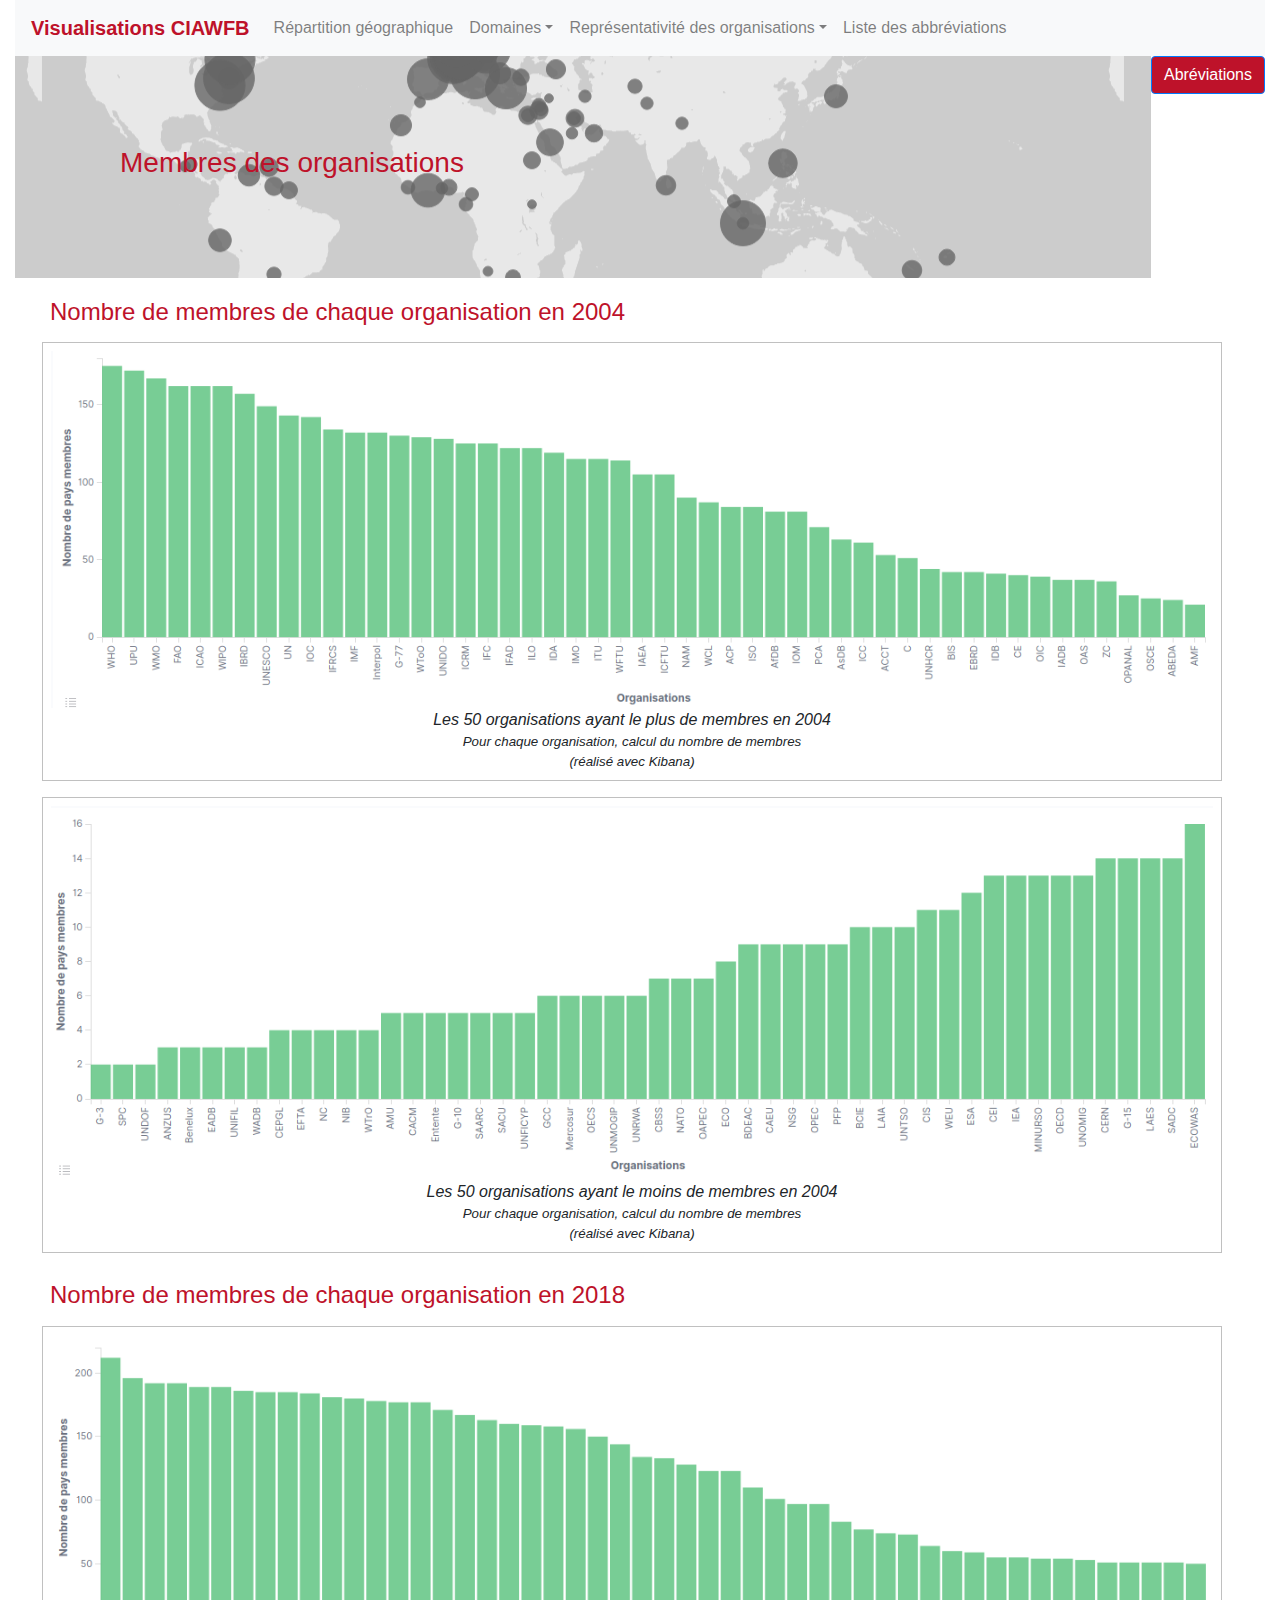
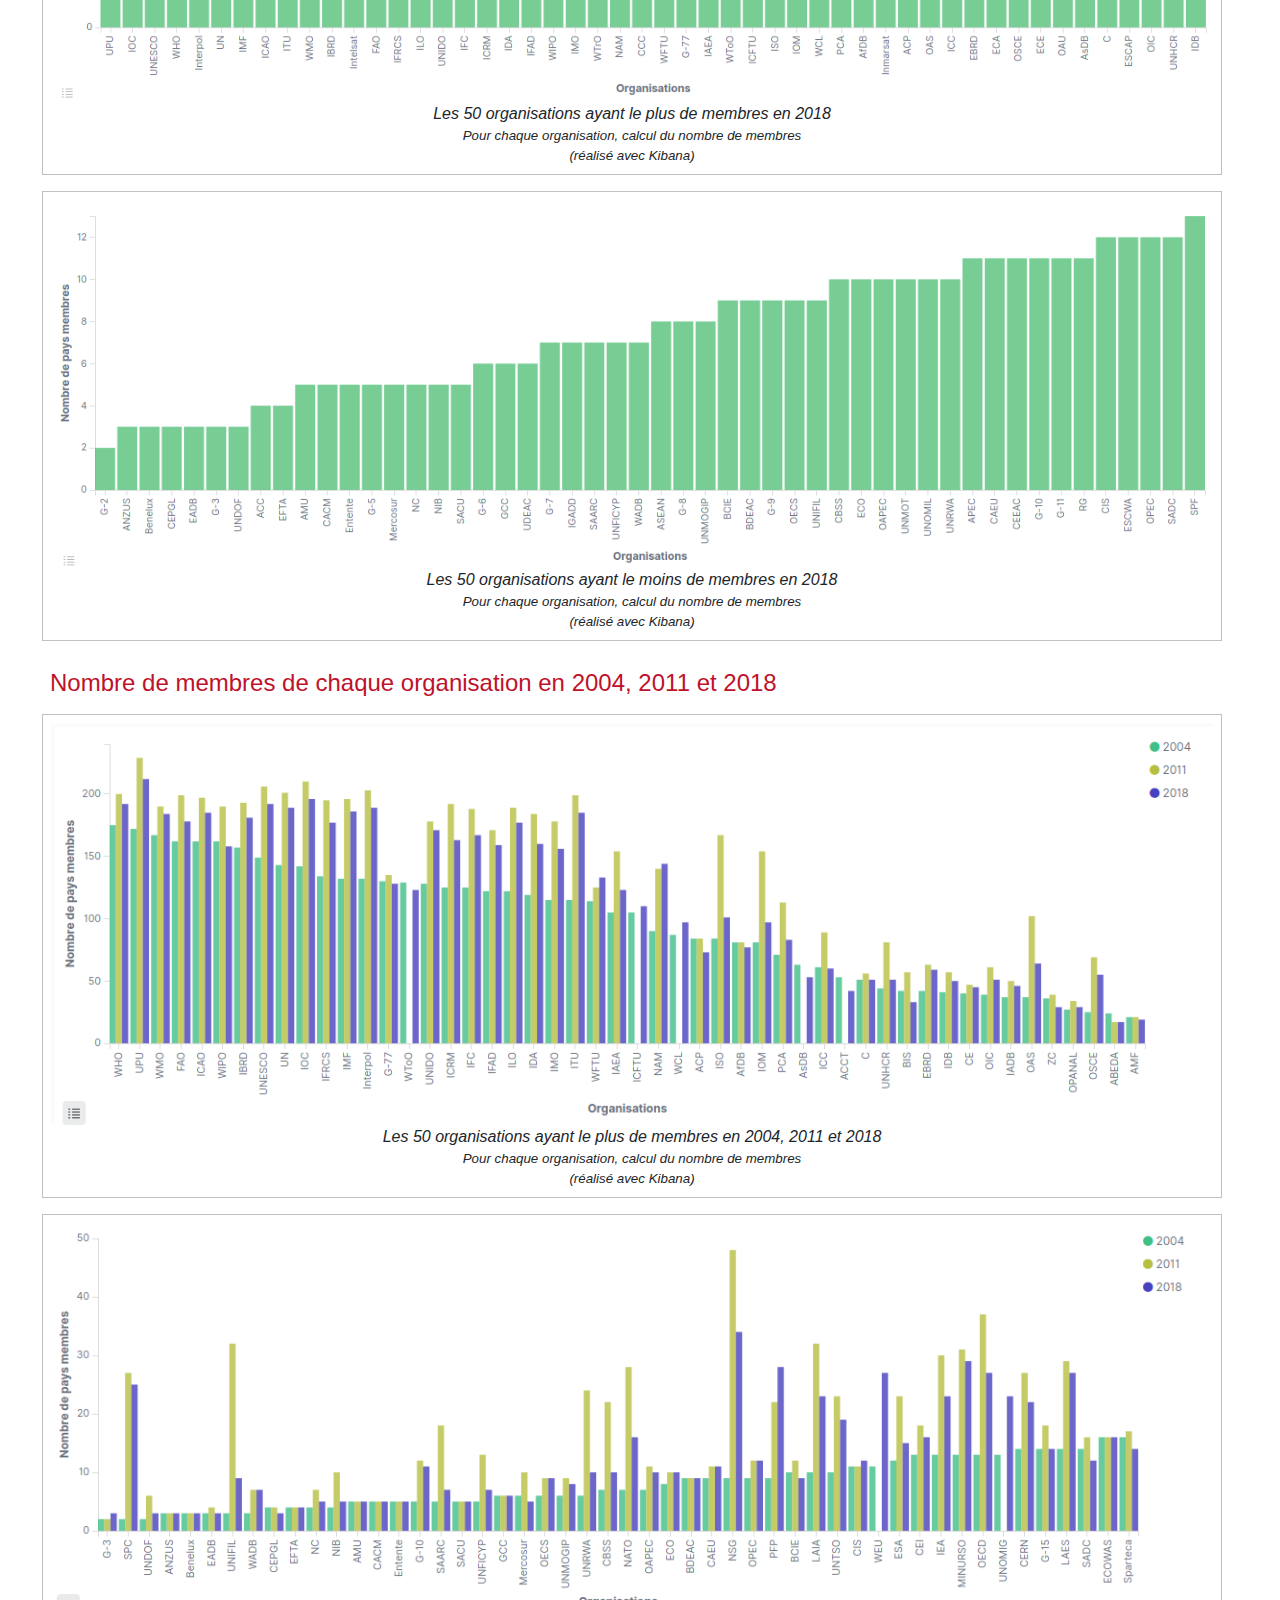
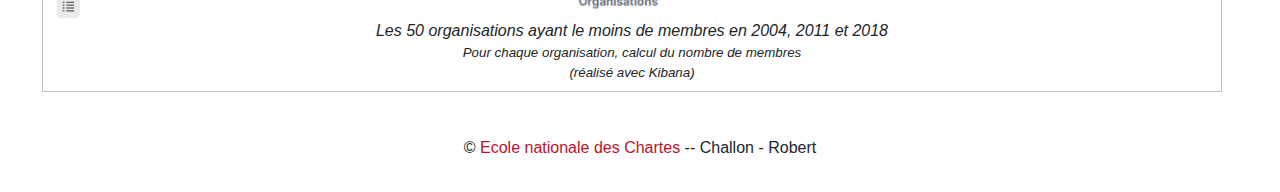
<file: rendu/utilitaires/membres.html>
<html>
<head>
  <meta http-equiv="Content-Type" content="text/html; charset=UTF-8">
  <link rel="stylesheet" href="static/css/bootstrap.min.css">
  <link rel="stylesheet" href="static/css/css.css">
  <title>CIA World Fact Book</title>
</head>
<body class="container-fluid">
  <nav class="navbar navbar-expand-lg navbar-light bg-light sticky-top ">
    <a class="navbar-brand" href="../index.html" style="color: #be122a;font-weight:bold;">Visualisations CIAWFB</a>
    <button class="navbar-toggler" type="button" data-toggle="collapse" data-target="#navbarSupportedContent" aria-controls="navbarSupportedContent" aria-expanded="false" aria-label="Toggle navigation">
      <span class="navbar-toggler-icon"></span>
  </button>
  <div class="collapse navbar-collapse" id="navbarSupportedContent">
      <ul class="navbar-nav mr-auto">
         <li class="nav-item">
            <a class="nav-link" href="repartition_geographique.html">Répartition géographique</a>
        </li>
        <li class="nav-item dropdown">
            <a class="nav-link dropdown-toggle" href="#" id="navbarDropdown" role="button" data-toggle="dropdown" aria-haspopup="true" aria-expanded="false">Domaines</a>
            <div class="dropdown-menu" aria-labelledby="navbarDropdown">
              <a class="dropdown-item" href="economique.html">Economique</a>
              <a class="dropdown-item" href="militaire.html">Militaire</a>
              <a class="dropdown-item" href="territorial.html">Territorial</a>
          </div>
      </li>
      <li class="nav-item dropdown">
        <a class="nav-link dropdown-toggle" href="#" id="navbarDropdown" role="button" data-toggle="dropdown" aria-haspopup="true" aria-expanded="false">Représentativité des organisations</a>
        <div class="dropdown-menu" aria-labelledby="navbarDropdown">
          <a class="dropdown-item" href="population.html">Population</a>
          <a class="dropdown-item" href="membres.html">Nombre de membres</a></div>
      </li>
      <li class="nav-item">
          <a class="nav-link" href="../index.html#liste_abbrev" target="_blank" >Liste des abbréviations</a>
      </li>
  </ul>
</div>
</nav>

<div class="sticky-top" style="float: right;">
    <button class="btn btn-primary" type="button" data-toggle="collapse" data-target="#collapseExample" aria-expanded="false" aria-controls="collapseExample" style="background-color:#be122a;">
        Abréviations
    </button>
    <div class="collapse" id="collapseExample">
        <div class="card card-body liste_abbrev" style="font-size: 7pt;">
            <p>Affichage au survol de la souris</p>
            <ul>
                <li title=" (African, Caribbean, and Pacific Countries)"><span class="abbrev">ACP</span></li>
                <li title=" (African Development Bank)"><span class="abbrev">AfDB</span></li>
                <li title=" (Agency for Cultural and Technical Cooperation)"><span class="abbrev">ACCT</span></li>
                <li title=" (Agency for the Prohibition of Nuclear Weapons in Latin America and the Caribbean)"><span class="abbrev">OPANAL</span></li>
                <li title=" (Andean Group)"><span class="abbrev">AG</span></li>
                <li title=" (Arab Bank for Economic Development in Africa)"><span class="abbrev">ABEDA</span></li>
                <li title=" (Arab Cooperation Council)"><span class="abbrev">ACC</span></li>
                <li title=" (Arab Fund for Economic and Social Development)"><span class="abbrev">AFESD</span></li>
                <li title=" (Arab League)"><span class="abbrev">AL</span></li>
                <li title=" (Arab Maghreb Union)"><span class="abbrev">AMU</span></li>
                <li title=" (Arab Monetary Fund)"><span class="abbrev">AMF</span></li>
                <li title=" (Asia Pacific Economic Cooperation)"><span class="abbrev">APEC</span></li>
                <li title=" (Asian Development Bank)"><span class="abbrev">AsDB</span></li>
                <li title=" (Association of Southeast Asian Nations)"><span class="abbrev">ASEAN</span></li>
                <li title=" (ASEAN-Mekong Basin Development Group)"><span class="abbrev">Mekong Group</span></li>
                <li title=" (Australia-New Zealand-United States Security Treaty)"><span class="abbrev">ANZUS</span></li>
                <li title=" (Bank for International Settlements)"><span class="abbrev">BIS</span></li>
                <li title=" (Benelux Economic Union)"><span class="abbrev">Benelux</span></li>
                <li title=" (Black Sea Economic Cooperation Zone)"><span class="abbrev">BSEC</span></li>
                <li title=" (Caribbean Community and Common Market)"><span class="abbrev">Caricom</span></li>
                <li title=" (Caribbean Development Bank)"><span class="abbrev">CDB</span></li>
                <li title=" (Central African Customs and Economic Union)"><span class="abbrev">UDEAC</span></li>
                <li title=" (Central African States Development Bank)"><span class="abbrev">BDEAC</span></li>
                <li title=" (Central American Bank for Economic Integration)"><span class="abbrev">BCIE</span></li>
                <li title=" (Central American Common Market)"><span class="abbrev">CACM</span></li>
                <li title=" (Central European Initiative)"><span class="abbrev">CEI</span></li>
                <li title=" (Colombo Plan)"><span class="abbrev">CP</span></li>
                <li title=" (Commonwealth)"><span class="abbrev">C</span></li>
                <li title=" (Commonwealth of Independent States)"><span class="abbrev">CIS</span></li>
                <li title=" (Council of Arab Economic Unity)"><span class="abbrev">CAEU</span></li>
                <li title=" (Council of Europe)"><span class="abbrev">CE</span></li>
                <li title=" (Council of the Baltic Sea States)"><span class="abbrev">CBSS</span></li>
                <li title=" (Council of the Entente)"><span class="abbrev">Entente</span></li>
                <li title=" (Customs Cooperation Council)"><span class="abbrev">CCC</span></li>
                <li title=" (East African Development Bank)"><span class="abbrev">EADB</span></li>
                <li title=" (Economic and Social Commission for Asia and the Pacific)"><span class="abbrev">ESCAP</span></li>
                <li title=" (Economic and Social Commission for Western Asia)"><span class="abbrev">ESCWA</span></li>
                <li title=" (Economic Commission for Africa)"><span class="abbrev">ECA</span></li>
                <li title=" (Economic Commission for Europe)"><span class="abbrev">ECE</span></li>
                <li title=" (Economic Commission for Latin America and the Caribbean)"><span class="abbrev">ECLAC</span></li>
                <li title=" (Economic Community of Central African States)"><span class="abbrev">CEEAC</span></li>
                <li title=" (Economic Community of the Great Lakes Countries)"><span class="abbrev">CEPGL</span></li>
                <li title=" (Economic Community of West African States)"><span class="abbrev">ECOWAS</span></li>
                <li title=" (Economic Cooperation Organization)"><span class="abbrev">ECO</span></li>
                <li title=" (European Bank for Reconstruction and Development)"><span class="abbrev">EBRD</span></li>
                <li title=" (European Free Trade Association)"><span class="abbrev">EFTA</span></li>
                <li title=" (European Investment Bank)"><span class="abbrev">EIB</span></li>
                <li title=" (European Organization for Nuclear Research)"><span class="abbrev">CERN</span></li>
                <li title=" (European Space Agency)"><span class="abbrev">ESA</span></li>
                <li title=" (European Union)"><span class="abbrev">EU</span></li>
                <li title=" (Food and Agriculture Organization)"><span class="abbrev">FAO</span></li>
                <li title=" (Franc Zone)"><span class="abbrev">FZ</span></li>
                <li title=" (Group of 2)"><span class="abbrev">G-2</span></li>
                <li title=" (Group of 3)"><span class="abbrev">G-3</span></li>
                <li title=" (Group of 5)"><span class="abbrev">G-5</span></li>
                <li title=" (Group of 6)"><span class="abbrev">G-6</span></li>
                <li title=" (Group of 7)"><span class="abbrev">G-7</span></li>
                <li title=" (Group of 8)"><span class="abbrev">G-8</span></li>
                <li title=" (Group of 9)"><span class="abbrev">G-9</span></li>
                <li title=" (Group of 10)"><span class="abbrev">G-10</span></li>
                <li title=" (Group of 11)"><span class="abbrev">G-11</span></li>
                <li title=" (Group of 15)"><span class="abbrev">G-15</span></li>
                <li title=" (Group of 19)"><span class="abbrev">G-19</span></li>
                <li title=" (Group of 24)"><span class="abbrev">G-24</span></li>
                <li title=" (Group of 77)"><span class="abbrev">G-77</span></li>
                <li title=" (Gulf Cooperation Council)"><span class="abbrev">GCC</span></li>
                <li title=" (Inter-American Development Bank)"><span class="abbrev">IADB</span></li>
                <li title=" (Inter-Governmental Authority on Drought and Development)"><span class="abbrev">IGADD</span></li>
                <li title=" (International Atomic Energy Agency)"><span class="abbrev">IAEA</span></li>
                <li title=" (International Bank for Reconstruction and Development)"><span class="abbrev">IBRD</span></li>
                <li title=" (International Chamber of Commerce)"><span class="abbrev">ICC</span></li>
                <li title=" (International Civil Aviation Organization)"><span class="abbrev">ICAO</span></li>
                <li title=" (International Confederation of Free Trade Unions)"><span class="abbrev">ICFTU</span></li>
                <li title=" (International Criminal Police Organization)"><span class="abbrev">Interpol</span></li>
                <li title=" (International Development Association)"><span class="abbrev">IDA</span></li>
                <li title=" (International Energy Agency)"><span class="abbrev">IEA</span></li>
                <li title=" (International Federation of Red Cross and Red Crescent Societies)"><span class="abbrev">IFRCS</span></li>
                <li title=" (International Finance Corporation)"><span class="abbrev">IFC</span></li>
                <li title=" (International Fund for Agricultural Development)"><span class="abbrev">IFAD</span></li>
                <li title=" (International Labor Organization)"><span class="abbrev">ILO</span></li>
                <li title=" (International Maritime Organization)"><span class="abbrev">IMO</span></li>
                <li title=" (International Mobile Satellite Organization)"><span class="abbrev">Inmarsat</span></li>
                <li title=" (International Monetary Fund)"><span class="abbrev">IMF</span></li>
                <li title=" (International Olympic Committee)"><span class="abbrev">IOC</span></li>
                <li title=" (International Organization for Migration)"><span class="abbrev">IOM</span></li>
                <li title=" (International Organization for Standardization)"><span class="abbrev">ISO</span></li>
                <li title=" (International Red Cross and Red Crescent Movement)"><span class="abbrev">ICRM</span></li>
                <li title=" (International Telecommunication Union)"><span class="abbrev">ITU</span></li>
                <li title=" (International Telecommunications Satellite Organization)"><span class="abbrev">Intelsat</span></li>
                <li title=" (Islamic Development Bank)"><span class="abbrev">IDB</span></li>
                <li title=" (Latin American Economic System)"><span class="abbrev">LAES</span></li>
                <li title=" (Latin American Integration Association)"><span class="abbrev">LAIA</span></li>
                <li title=" (Missile Technology Control Regime)"><span class="abbrev">MTCR</span></li>
                <li title=" (Nonaligned Movement)"><span class="abbrev">NAM</span></li>
                <li title=" (Nordic Council)"><span class="abbrev">NC</span></li>
                <li title=" (Nordic Investment Bank)"><span class="abbrev">NIB</span></li>
                <li title=" (North Atlantic Cooperation Council)"><span class="abbrev">ANC</span></li>
                <li title=" (North Atlantic Treaty Organization)"><span class="abbrev">NATO</span></li>
                <li title=" (Nuclear Energy Agency)"><span class="abbrev">EN</span></li>
                <li title=" (Nuclear Suppliers Group)"><span class="abbrev">NSG</span></li>
                <li title=" (Organization for Economic Cooperation and Development)"><span class="abbrev">OECD</span></li>
                <li title=" (Organization for Security and Cooperation in Europe)"><span class="abbrev">OSCE</span></li>
                <li title=" (Organization of African Unity)"><span class="abbrev">OAU</span></li>
                <li title=" (Organization of American States)"><span class="abbrev">OAS</span></li>
                <li title=" (Organization of Arab Petroleum Exporting Countries)"><span class="abbrev">OAPEC</span></li>
                <li title=" (Organization of Eastern Caribbean States)"><span class="abbrev">OECS</span></li>
                <li title=" (Organization of Petroleum Exporting Countries)"><span class="abbrev">OPEC</span></li>
                <li title=" (Organization of the Islamic Conference)"><span class="abbrev">OIC</span></li>
                <li title=" (Partnership for Peace)"><span class="abbrev">PFP</span></li>
                <li title=" (Permanent Court of Arbitration)"><span class="abbrev">PCA</span></li>
                <li title=" (Rio Group)"><span class="abbrev">RG</span></li>
                <li title=" (South Asian Association for Regional Cooperation)"><span class="abbrev">SAARC</span></li>
                <li title=" (South Pacific Commission)"><span class="abbrev">SPC</span></li>
                <li title=" (South Pacific Forum)"><span class="abbrev">SPF</span></li>
                <li title=" (South Pacific Regional Trade and Economic Cooperation Agreement)"><span class="abbrev">Sparteca</span></li>
                <li title=" (Southern African Customs Union)"><span class="abbrev">SACU</span></li>
                <li title=" (Southern African Development Community)"><span class="abbrev">SADC</span></li>
                <li title=" (Southern Cone Common Market)"><span class="abbrev">Mercosur</span></li>
                <li title=" (United Nations)"><span class="abbrev">UN</span></li>
                <li title=" (United Nations Angola Verification Mission)"><span class="abbrev">UNAVEM III</span></li>
                <li title=" (United Nations Assistance Mission for Rwanda)"><span class="abbrev">UNAMIR</span></li>
                <li title=" (United Nations Confidence Restoration Operation in Croatia)"><span class="abbrev">UNCRO</span></li>
                <li title=" (United Nations Disengagement Observer Force)"><span class="abbrev">UNDOF</span></li>
                <li title=" (United Nations Educational, Scientific, and Cultural Organization)"><span class="abbrev">UNESCO</span></li>
                <li title=" (United Nations Force in Cyprus)"><span class="abbrev">UNFICYP</span></li>
                <li title=" (United Nations Industrial Development Organization)"><span class="abbrev">UNIDO</span></li>
                <li title=" (United Nations Institute for Training and Research)"><span class="abbrev">UNITAR</span></li>
                <li title=" (United Nations Interim Force in Lebanon)"><span class="abbrev">UNIFIL</span></li>
                <li title=" (United Nations Iraq-Kuwait Observation Mission)"><span class="abbrev">UNIKOM</span></li>
                <li title=" (United Nations Military Observer Group in India and Pakistan)"><span class="abbrev">UNMOGIP</span></li>
                <li title=" (United Nations Mission for the Referendum in Western Sahara)"><span class="abbrev">MINURSO</span></li>
                <li title=" (United Nations Mission in Haiti)"><span class="abbrev">UNMIH</span></li>
                <li title=" (United Nations Mission of Observers in Tajikistan)"><span class="abbrev">UNMOT</span></li>
                <li title=" (United Nations Observer Mission in Georgia)"><span class="abbrev">UNOMIG</span></li>
                <li title=" (United Nations Observer Mission in Liberia)"><span class="abbrev">UNOMIL</span></li>
                <li title=" (United Nations Office of the High Commissioner for Refugees)"><span class="abbrev">UNHCR</span></li>
                <li title=" (United Nations Preventive Deployment Force)"><span class="abbrev">UNPREDEP</span></li>
                <li title=" (United Nations Protection Force)"><span class="abbrev">UNPROFOR</span></li>
                <li title=" (United Nations Relief and Works Agency for Palestine Refugees in the Near East)"><span class="abbrev">UNRWA</span></li>
                <li title=" (United Nations Truce Supervision Organization)"><span class="abbrev">UNTSO</span></li>
                <li title=" (United Nations University)"><span class="abbrev">UNU</span></li>
                <li title=" (Universal Postal Union)"><span class="abbrev">UPU</span></li>
                <li title=" (West African Development Bank)"><span class="abbrev">WADB</span></li>
                <li title=" (Western European Union)"><span class="abbrev">WEU</span></li>
                <li title=" (World Confederation of Labor)"><span class="abbrev">WCL</span></li>
                <li title=" (World Federation of Trade Unions)"><span class="abbrev">WFTU</span></li>
                <li title=" (World Health Organization)"><span class="abbrev">WHO</span></li>
                <li title=" (World Intellectual Property Organization)"><span class="abbrev">WIPO</span></li>
                <li title=" (World Meteorological Organization)"><span class="abbrev">WMO</span></li>
                <li title=" (World Tourism Organization)"><span class="abbrev">WToO</span></li>
                <li title=" (World Trade Organization)"><span class="abbrev">WTrO</span></li>
                <li title=" (Zangger Committee)"><span class="abbrev">ZC</span></li>
            </ul>
        </div>
    </div>
</div>

<div class="row surtexte">
    <div class="container">
        <h3 style="color:#be122a;">Membres des organisations</h3>
    </div>
</div>
</div>

<div class="row" style="margin:20px;">
    <div class="col-sm-12">
        <h4 style="color:#be122a;">Nombre de membres de chaque organisation en 2004</h4>
    <figure>
      <img src="../../visualisations/2004/2004_50_orgs_avec_plus_membres" width="100%" alt="Membres en 2004">
      <figcaption>Les 50 organisations ayant le plus de membres en 2004</figcaption>
      <figcaption class="outil">Pour chaque organisation, calcul du nombre de membres</figcaption>
      <figcaption class="outil">(réalisé avec Kibana)</figcaption>
  </figure>
    <figure>
      <img src="../../visualisations/2004/2004_50_orgs_avec_moins_membres.png" width="100%" alt="Membres en 2004">
      <figcaption>Les 50 organisations ayant le moins de membres en 2004</figcaption>
      <figcaption class="outil">Pour chaque organisation, calcul du nombre de membres</figcaption>
      <figcaption class="outil">(réalisé avec Kibana)</figcaption>
  </figure>
</div>
</div>

<div class="row" style="margin:20px;">
    <div class="col-sm-12">
        <h4 style="color:#be122a;">Nombre de membres de chaque organisation en 2018</h4>
    <figure>
      <img src="../../visualisations/2018/2018_50_orgs_avec_plus_membres" width="100%" alt="Membres en 2018">
      <figcaption>Les 50 organisations ayant le plus de membres en 2018</figcaption>
      <figcaption class="outil">Pour chaque organisation, calcul du nombre de membres</figcaption>
      <figcaption class="outil">(réalisé avec Kibana)</figcaption>
  </figure>
    <figure>
      <img src="../../visualisations/2018/2018_50_orgs_avec_moins_membres.png" width="100%" alt="Membres en 2018">
      <figcaption>Les 50 organisations ayant le moins de membres en 2018</figcaption>
      <figcaption class="outil">Pour chaque organisation, calcul du nombre de membres</figcaption>
      <figcaption class="outil">(réalisé avec Kibana)</figcaption>
  </figure>
</div>
</div>

<div class="row" style="margin:20px;">
    <div class="col-sm-12">
        <h4 style="color:#be122a;">Nombre de membres de chaque organisation en 2004, 2011 et 2018</h4>
    <figure>
      <img src="../../visualisations/toutes_annees/50_orgs_avec_plus_membres" width="100%">
      <figcaption>Les 50 organisations ayant le plus de membres en 2004, 2011 et 2018</figcaption>
      <figcaption class="outil">Pour chaque organisation, calcul du nombre de membres</figcaption>
      <figcaption class="outil">(réalisé avec Kibana)</figcaption>
  </figure>
    <figure>
      <img src="../../visualisations/toutes_annees/50_orgs_avec_moins_membres.png" width="100%">
      <figcaption>Les 50 organisations ayant le moins de membres en 2004, 2011 et 2018</figcaption>
      <figcaption class="outil">Pour chaque organisation, calcul du nombre de membres</figcaption>
      <figcaption class="outil">(réalisé avec Kibana)</figcaption>
  </figure>
</div>
</div>

<script src="static/js/jquery-3.4.1.slim.min.js"></script>
<script src="static/js/popper.min.js"></script>
<script src="static/js/bootstrap.min.js"></script></body>
<footer class="blog-footer">
    <div class="container" style="padding: 1em; text-align: center">
       <p>© <a href="www.chartes.psl.eu">Ecole nationale des Chartes</a> --
          Challon - Robert
      </p>
  </div>
</footer>
</html>
</file>
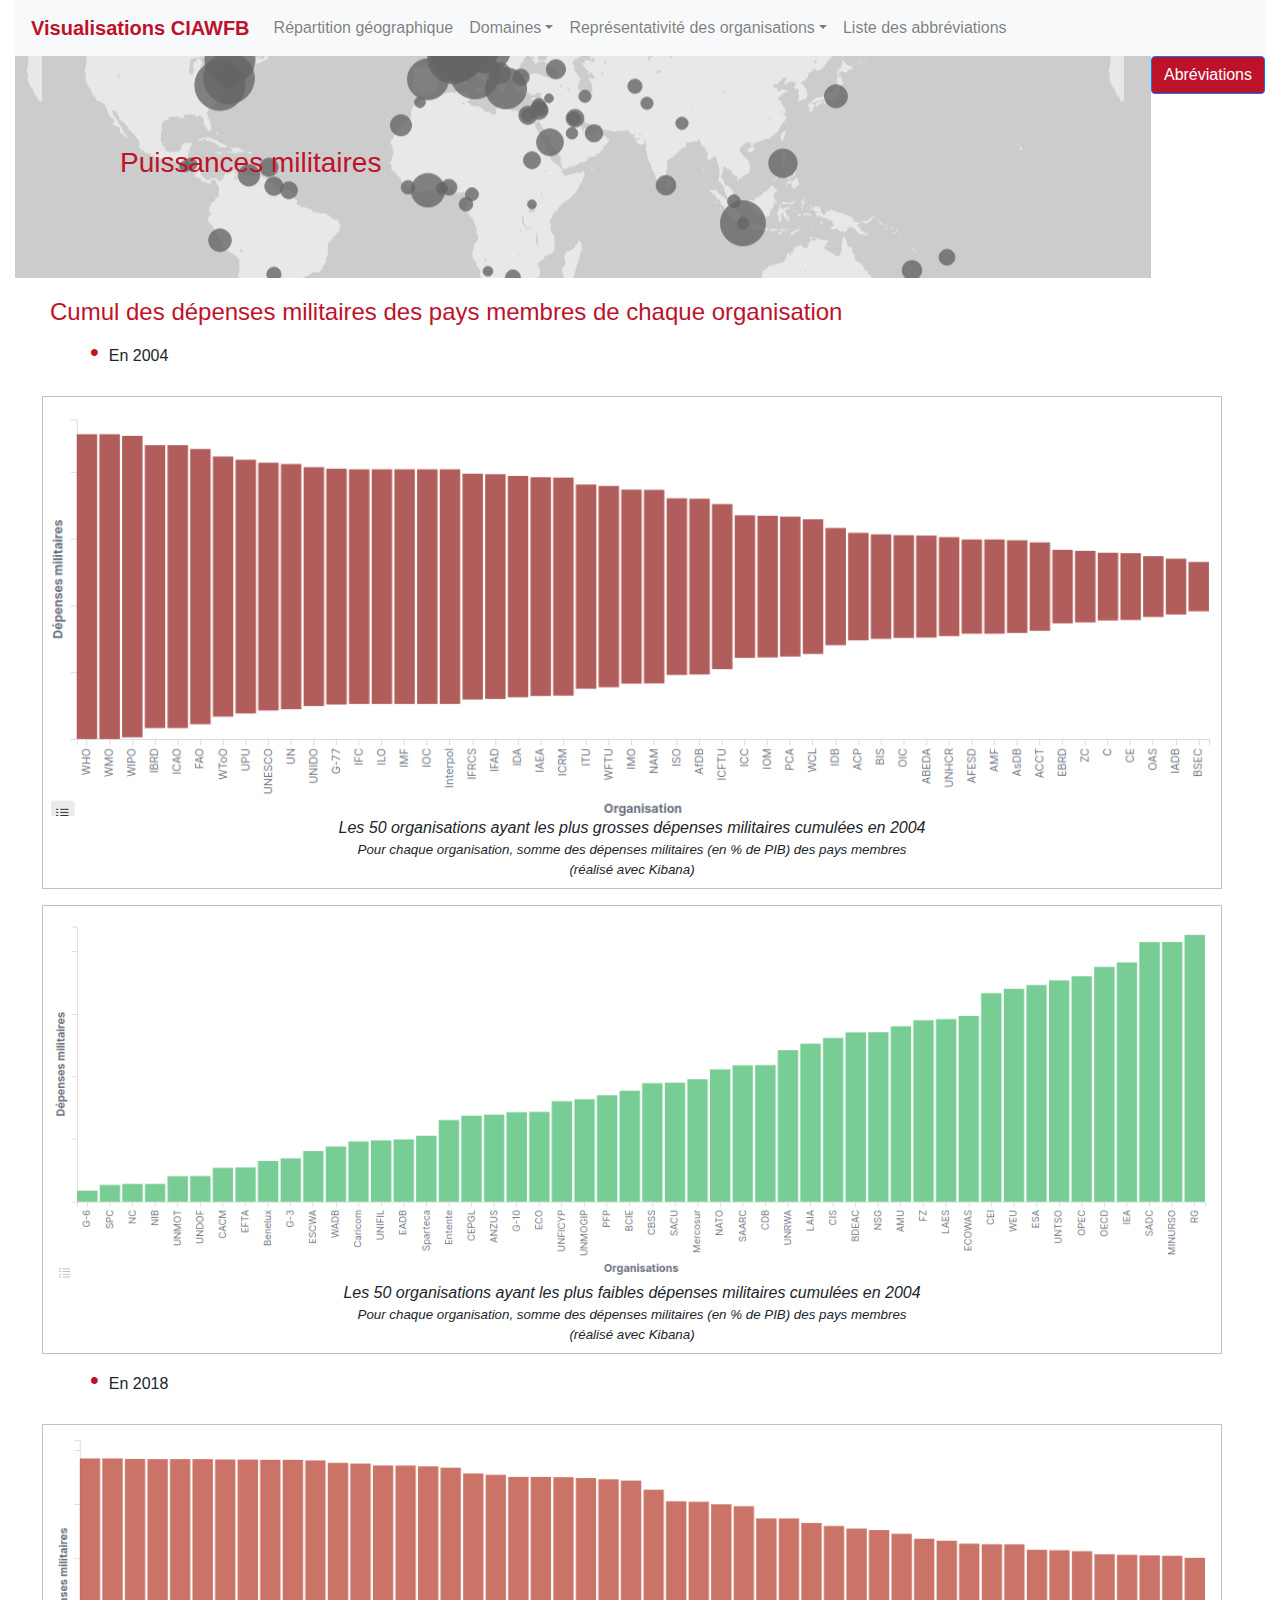
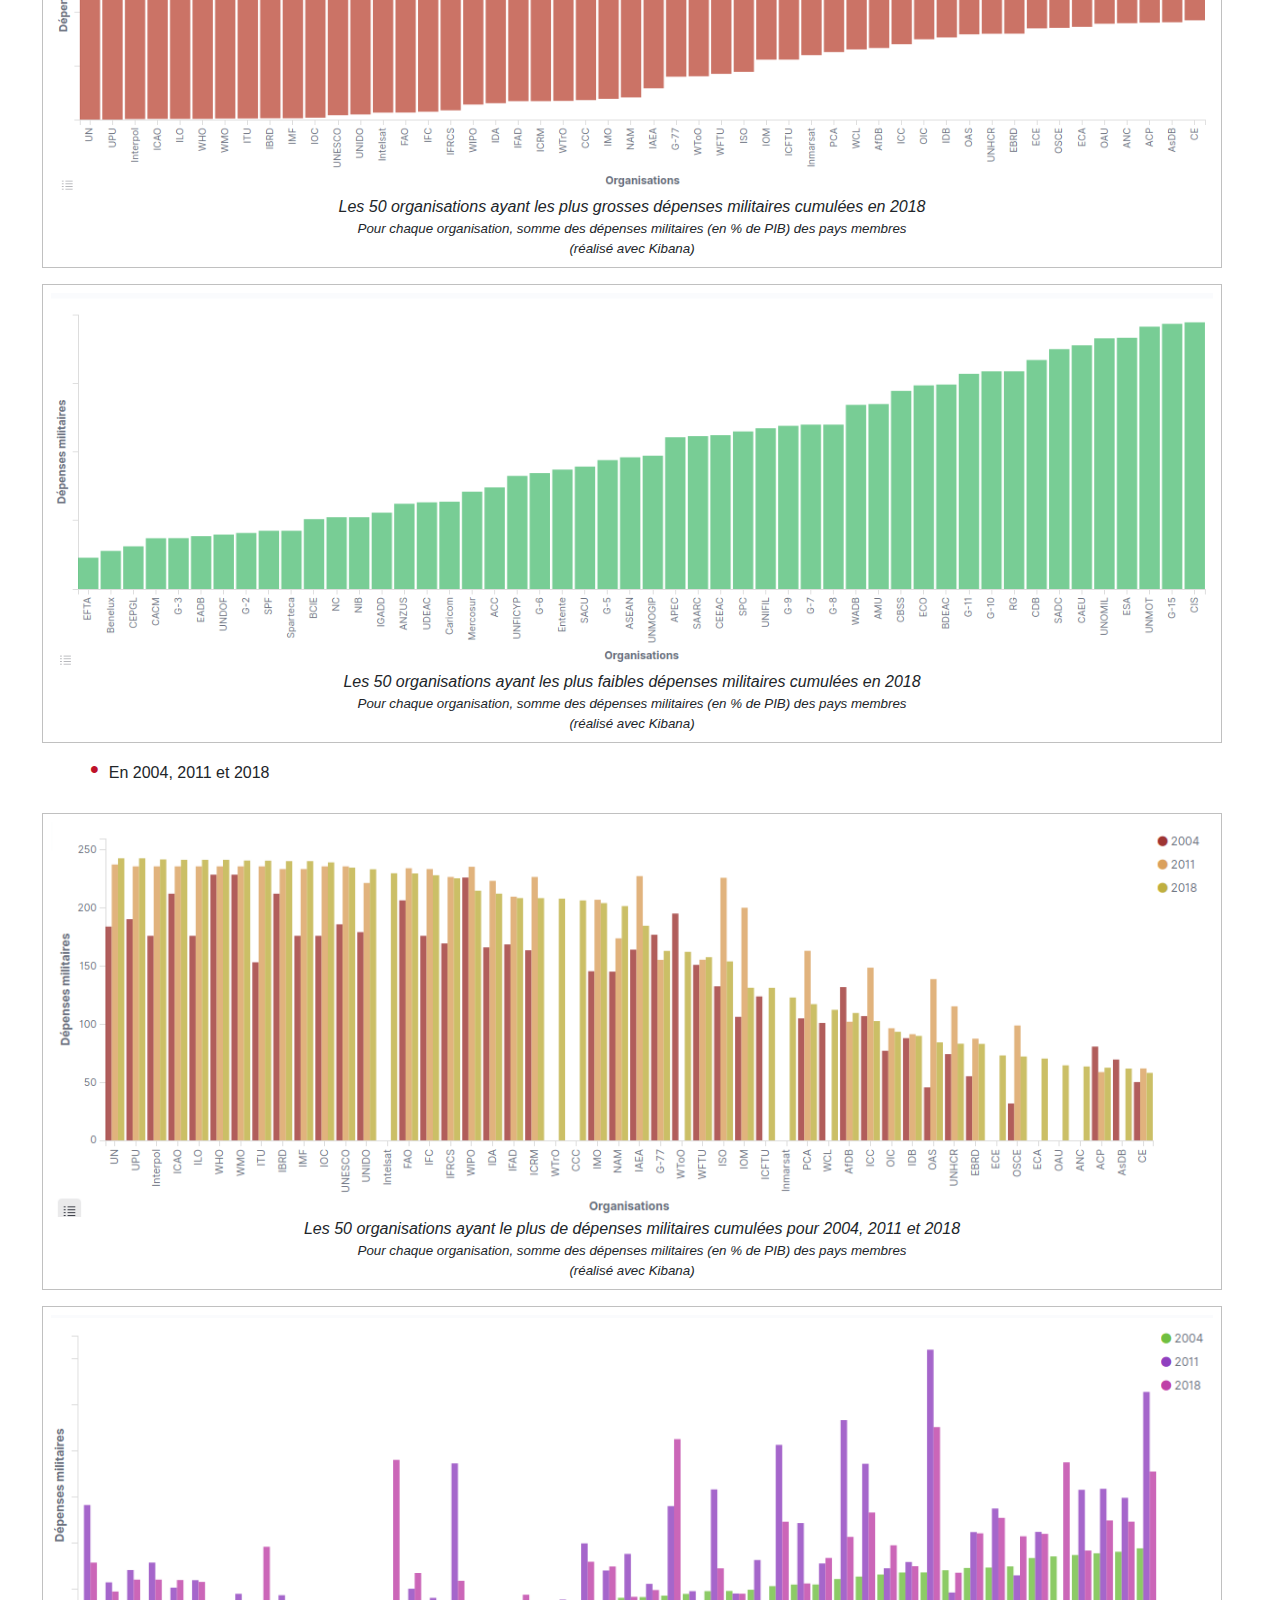
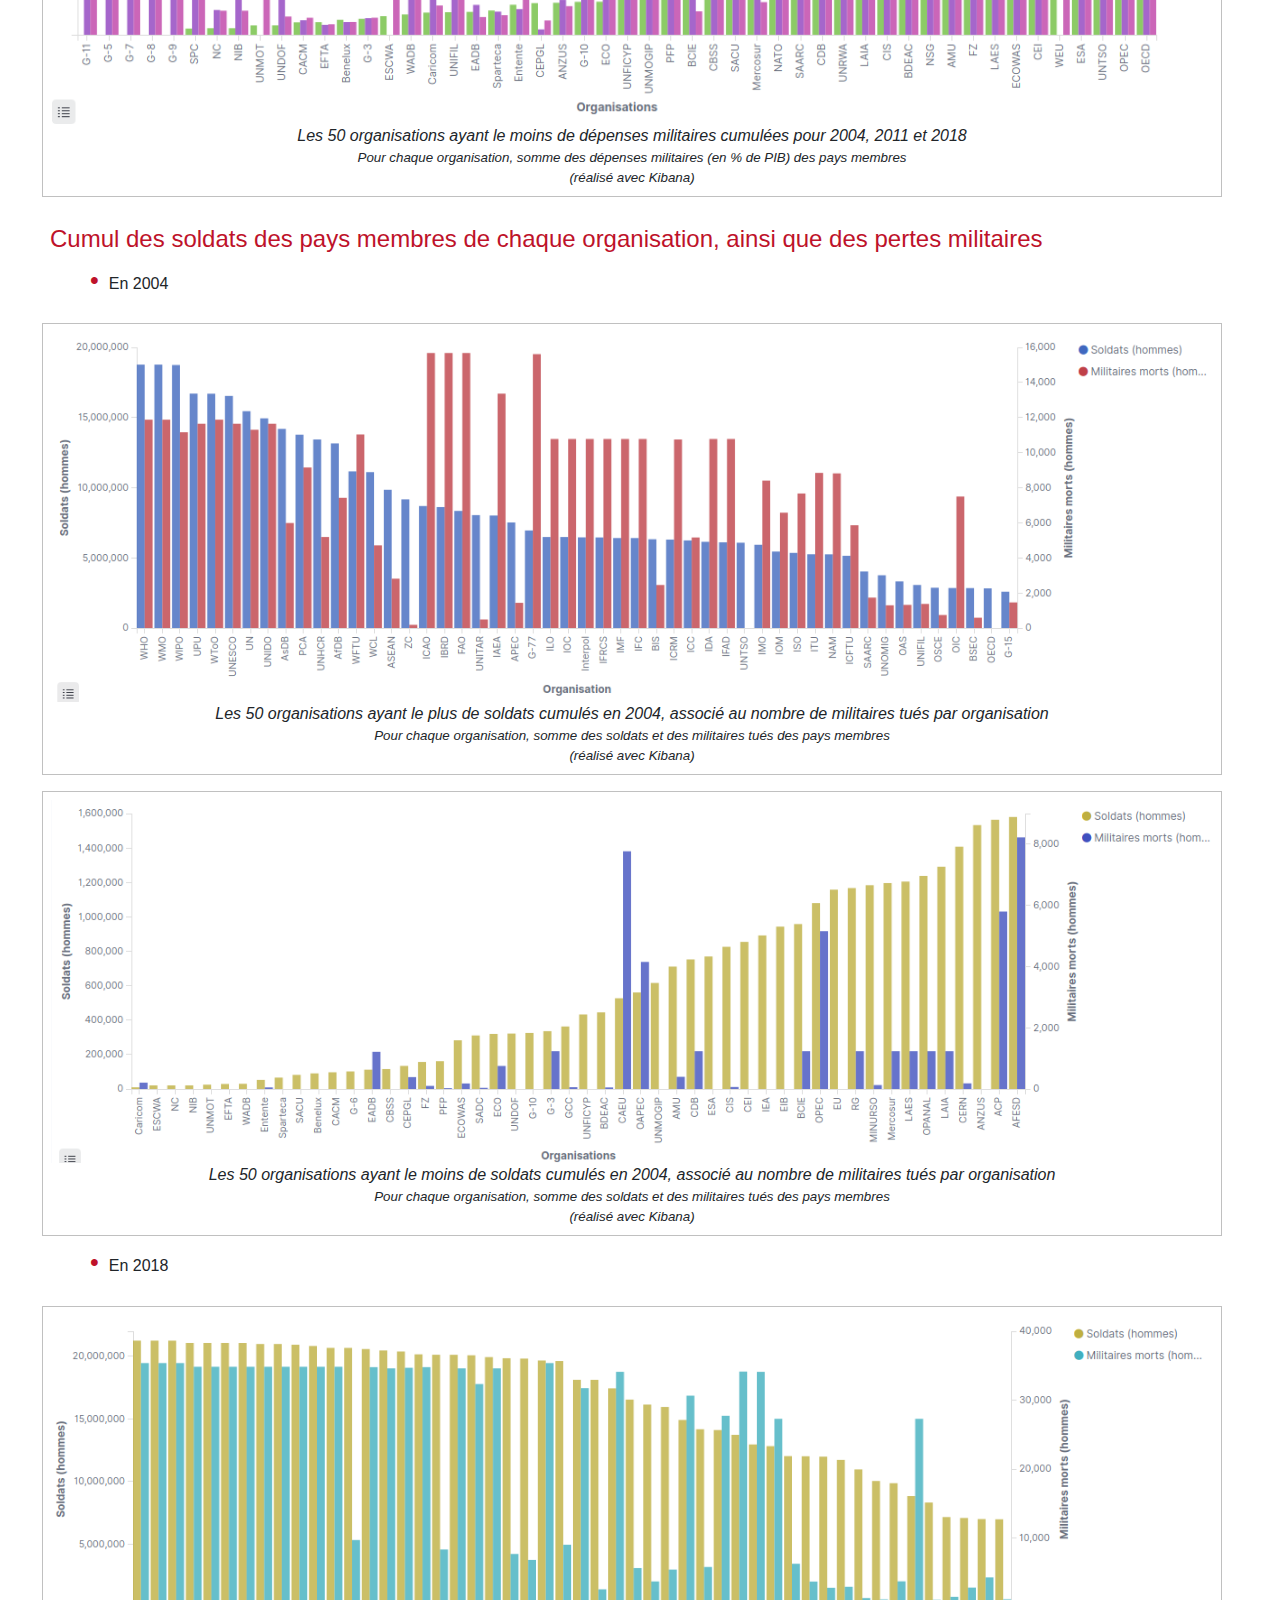
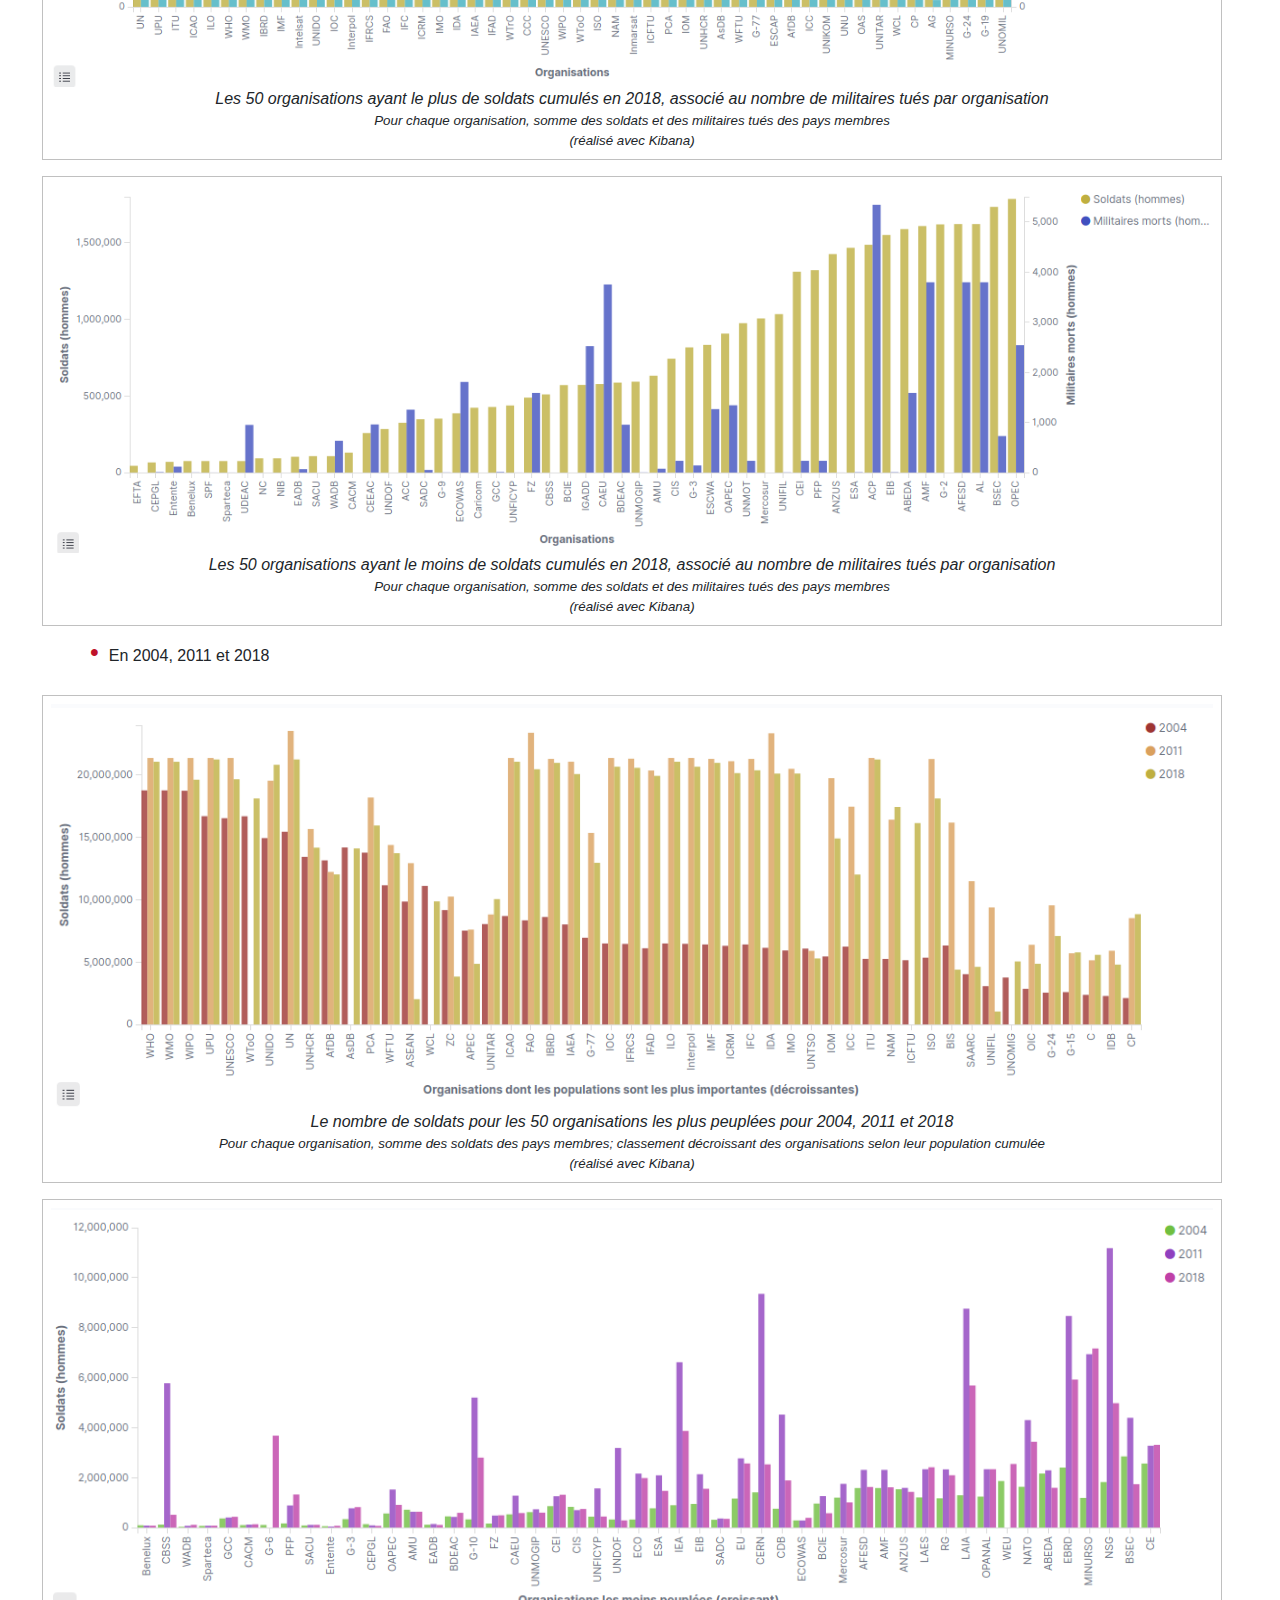
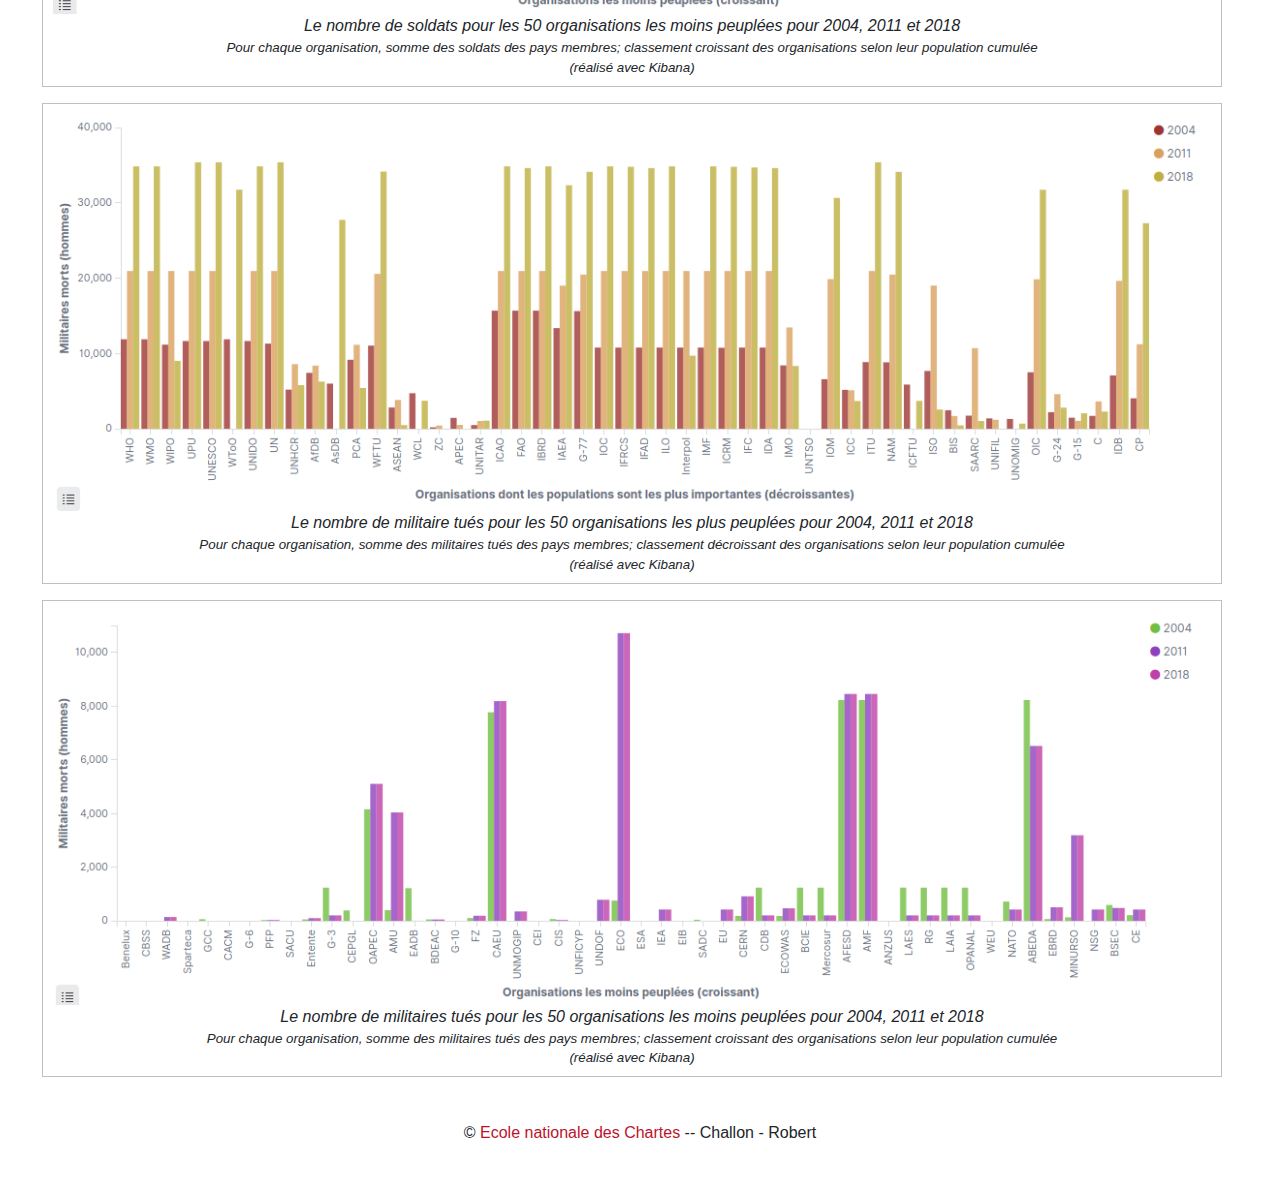
<file: rendu/utilitaires/militaire.html>
<html>
<head>
  <meta http-equiv="Content-Type" content="text/html; charset=UTF-8">
  <link rel="stylesheet" href="static/css/bootstrap.min.css">
  <link rel="stylesheet" href="static/css/css.css">
  <title>CIA World Fact Book</title>
</head>
<body class="container-fluid">
  <nav class="navbar navbar-expand-lg navbar-light bg-light sticky-top ">
    <a class="navbar-brand" href="../index.html" style="color: #be122a;font-weight:bold;">Visualisations CIAWFB</a>
    <button class="navbar-toggler" type="button" data-toggle="collapse" data-target="#navbarSupportedContent" aria-controls="navbarSupportedContent" aria-expanded="false" aria-label="Toggle navigation">
      <span class="navbar-toggler-icon"></span>
  </button>
  <div class="collapse navbar-collapse" id="navbarSupportedContent">
      <ul class="navbar-nav mr-auto">
         <li class="nav-item">
            <a class="nav-link" href="repartition_geographique.html">Répartition géographique</a>
        </li>
        <li class="nav-item dropdown">
            <a class="nav-link dropdown-toggle" href="#" id="navbarDropdown" role="button" data-toggle="dropdown" aria-haspopup="true" aria-expanded="false">Domaines</a>
            <div class="dropdown-menu" aria-labelledby="navbarDropdown">
              <a class="dropdown-item" href="economique.html">Economique</a>
              <a class="dropdown-item" href="militaire.html">Militaire</a>
              <a class="dropdown-item" href="territorial.html">Territorial</a>
          </div>
      </li>
      <li class="nav-item dropdown">
        <a class="nav-link dropdown-toggle" href="#" id="navbarDropdown" role="button" data-toggle="dropdown" aria-haspopup="true" aria-expanded="false">Représentativité des organisations</a>
        <div class="dropdown-menu" aria-labelledby="navbarDropdown">
          <a class="dropdown-item" href="population.html">Population</a>
          <a class="dropdown-item" href="membres.html">Nombre de membres</a></div>
      </li>
      <li class="nav-item">
          <a class="nav-link" href="../index.html#liste_abbrev" target="_blank" >Liste des abbréviations</a>
      </li>
  </ul>
</div>
</nav>

<div class="sticky-top" style="float: right;">
    <button class="btn btn-primary" type="button" data-toggle="collapse" data-target="#collapseExample" aria-expanded="false" aria-controls="collapseExample" style="background-color:#be122a;">
        Abréviations
    </button>
    <div class="collapse" id="collapseExample">
        <div class="card card-body liste_abbrev" style="font-size: 7pt;">
            <p>Affichage au survol de la souris</p>
            <ul>
                <li title=" (African, Caribbean, and Pacific Countries)"><span class="abbrev">ACP</span></li>
                <li title=" (African Development Bank)"><span class="abbrev">AfDB</span></li>
                <li title=" (Agency for Cultural and Technical Cooperation)"><span class="abbrev">ACCT</span></li>
                <li title=" (Agency for the Prohibition of Nuclear Weapons in Latin America and the Caribbean)"><span class="abbrev">OPANAL</span></li>
                <li title=" (Andean Group)"><span class="abbrev">AG</span></li>
                <li title=" (Arab Bank for Economic Development in Africa)"><span class="abbrev">ABEDA</span></li>
                <li title=" (Arab Cooperation Council)"><span class="abbrev">ACC</span></li>
                <li title=" (Arab Fund for Economic and Social Development)"><span class="abbrev">AFESD</span></li>
                <li title=" (Arab League)"><span class="abbrev">AL</span></li>
                <li title=" (Arab Maghreb Union)"><span class="abbrev">AMU</span></li>
                <li title=" (Arab Monetary Fund)"><span class="abbrev">AMF</span></li>
                <li title=" (Asia Pacific Economic Cooperation)"><span class="abbrev">APEC</span></li>
                <li title=" (Asian Development Bank)"><span class="abbrev">AsDB</span></li>
                <li title=" (Association of Southeast Asian Nations)"><span class="abbrev">ASEAN</span></li>
                <li title=" (ASEAN-Mekong Basin Development Group)"><span class="abbrev">Mekong Group</span></li>
                <li title=" (Australia-New Zealand-United States Security Treaty)"><span class="abbrev">ANZUS</span></li>
                <li title=" (Bank for International Settlements)"><span class="abbrev">BIS</span></li>
                <li title=" (Benelux Economic Union)"><span class="abbrev">Benelux</span></li>
                <li title=" (Black Sea Economic Cooperation Zone)"><span class="abbrev">BSEC</span></li>
                <li title=" (Caribbean Community and Common Market)"><span class="abbrev">Caricom</span></li>
                <li title=" (Caribbean Development Bank)"><span class="abbrev">CDB</span></li>
                <li title=" (Central African Customs and Economic Union)"><span class="abbrev">UDEAC</span></li>
                <li title=" (Central African States Development Bank)"><span class="abbrev">BDEAC</span></li>
                <li title=" (Central American Bank for Economic Integration)"><span class="abbrev">BCIE</span></li>
                <li title=" (Central American Common Market)"><span class="abbrev">CACM</span></li>
                <li title=" (Central European Initiative)"><span class="abbrev">CEI</span></li>
                <li title=" (Colombo Plan)"><span class="abbrev">CP</span></li>
                <li title=" (Commonwealth)"><span class="abbrev">C</span></li>
                <li title=" (Commonwealth of Independent States)"><span class="abbrev">CIS</span></li>
                <li title=" (Council of Arab Economic Unity)"><span class="abbrev">CAEU</span></li>
                <li title=" (Council of Europe)"><span class="abbrev">CE</span></li>
                <li title=" (Council of the Baltic Sea States)"><span class="abbrev">CBSS</span></li>
                <li title=" (Council of the Entente)"><span class="abbrev">Entente</span></li>
                <li title=" (Customs Cooperation Council)"><span class="abbrev">CCC</span></li>
                <li title=" (East African Development Bank)"><span class="abbrev">EADB</span></li>
                <li title=" (Economic and Social Commission for Asia and the Pacific)"><span class="abbrev">ESCAP</span></li>
                <li title=" (Economic and Social Commission for Western Asia)"><span class="abbrev">ESCWA</span></li>
                <li title=" (Economic Commission for Africa)"><span class="abbrev">ECA</span></li>
                <li title=" (Economic Commission for Europe)"><span class="abbrev">ECE</span></li>
                <li title=" (Economic Commission for Latin America and the Caribbean)"><span class="abbrev">ECLAC</span></li>
                <li title=" (Economic Community of Central African States)"><span class="abbrev">CEEAC</span></li>
                <li title=" (Economic Community of the Great Lakes Countries)"><span class="abbrev">CEPGL</span></li>
                <li title=" (Economic Community of West African States)"><span class="abbrev">ECOWAS</span></li>
                <li title=" (Economic Cooperation Organization)"><span class="abbrev">ECO</span></li>
                <li title=" (European Bank for Reconstruction and Development)"><span class="abbrev">EBRD</span></li>
                <li title=" (European Free Trade Association)"><span class="abbrev">EFTA</span></li>
                <li title=" (European Investment Bank)"><span class="abbrev">EIB</span></li>
                <li title=" (European Organization for Nuclear Research)"><span class="abbrev">CERN</span></li>
                <li title=" (European Space Agency)"><span class="abbrev">ESA</span></li>
                <li title=" (European Union)"><span class="abbrev">EU</span></li>
                <li title=" (Food and Agriculture Organization)"><span class="abbrev">FAO</span></li>
                <li title=" (Franc Zone)"><span class="abbrev">FZ</span></li>
                <li title=" (Group of 2)"><span class="abbrev">G-2</span></li>
                <li title=" (Group of 3)"><span class="abbrev">G-3</span></li>
                <li title=" (Group of 5)"><span class="abbrev">G-5</span></li>
                <li title=" (Group of 6)"><span class="abbrev">G-6</span></li>
                <li title=" (Group of 7)"><span class="abbrev">G-7</span></li>
                <li title=" (Group of 8)"><span class="abbrev">G-8</span></li>
                <li title=" (Group of 9)"><span class="abbrev">G-9</span></li>
                <li title=" (Group of 10)"><span class="abbrev">G-10</span></li>
                <li title=" (Group of 11)"><span class="abbrev">G-11</span></li>
                <li title=" (Group of 15)"><span class="abbrev">G-15</span></li>
                <li title=" (Group of 19)"><span class="abbrev">G-19</span></li>
                <li title=" (Group of 24)"><span class="abbrev">G-24</span></li>
                <li title=" (Group of 77)"><span class="abbrev">G-77</span></li>
                <li title=" (Gulf Cooperation Council)"><span class="abbrev">GCC</span></li>
                <li title=" (Inter-American Development Bank)"><span class="abbrev">IADB</span></li>
                <li title=" (Inter-Governmental Authority on Drought and Development)"><span class="abbrev">IGADD</span></li>
                <li title=" (International Atomic Energy Agency)"><span class="abbrev">IAEA</span></li>
                <li title=" (International Bank for Reconstruction and Development)"><span class="abbrev">IBRD</span></li>
                <li title=" (International Chamber of Commerce)"><span class="abbrev">ICC</span></li>
                <li title=" (International Civil Aviation Organization)"><span class="abbrev">ICAO</span></li>
                <li title=" (International Confederation of Free Trade Unions)"><span class="abbrev">ICFTU</span></li>
                <li title=" (International Criminal Police Organization)"><span class="abbrev">Interpol</span></li>
                <li title=" (International Development Association)"><span class="abbrev">IDA</span></li>
                <li title=" (International Energy Agency)"><span class="abbrev">IEA</span></li>
                <li title=" (International Federation of Red Cross and Red Crescent Societies)"><span class="abbrev">IFRCS</span></li>
                <li title=" (International Finance Corporation)"><span class="abbrev">IFC</span></li>
                <li title=" (International Fund for Agricultural Development)"><span class="abbrev">IFAD</span></li>
                <li title=" (International Labor Organization)"><span class="abbrev">ILO</span></li>
                <li title=" (International Maritime Organization)"><span class="abbrev">IMO</span></li>
                <li title=" (International Mobile Satellite Organization)"><span class="abbrev">Inmarsat</span></li>
                <li title=" (International Monetary Fund)"><span class="abbrev">IMF</span></li>
                <li title=" (International Olympic Committee)"><span class="abbrev">IOC</span></li>
                <li title=" (International Organization for Migration)"><span class="abbrev">IOM</span></li>
                <li title=" (International Organization for Standardization)"><span class="abbrev">ISO</span></li>
                <li title=" (International Red Cross and Red Crescent Movement)"><span class="abbrev">ICRM</span></li>
                <li title=" (International Telecommunication Union)"><span class="abbrev">ITU</span></li>
                <li title=" (International Telecommunications Satellite Organization)"><span class="abbrev">Intelsat</span></li>
                <li title=" (Islamic Development Bank)"><span class="abbrev">IDB</span></li>
                <li title=" (Latin American Economic System)"><span class="abbrev">LAES</span></li>
                <li title=" (Latin American Integration Association)"><span class="abbrev">LAIA</span></li>
                <li title=" (Missile Technology Control Regime)"><span class="abbrev">MTCR</span></li>
                <li title=" (Nonaligned Movement)"><span class="abbrev">NAM</span></li>
                <li title=" (Nordic Council)"><span class="abbrev">NC</span></li>
                <li title=" (Nordic Investment Bank)"><span class="abbrev">NIB</span></li>
                <li title=" (North Atlantic Cooperation Council)"><span class="abbrev">ANC</span></li>
                <li title=" (North Atlantic Treaty Organization)"><span class="abbrev">NATO</span></li>
                <li title=" (Nuclear Energy Agency)"><span class="abbrev">EN</span></li>
                <li title=" (Nuclear Suppliers Group)"><span class="abbrev">NSG</span></li>
                <li title=" (Organization for Economic Cooperation and Development)"><span class="abbrev">OECD</span></li>
                <li title=" (Organization for Security and Cooperation in Europe)"><span class="abbrev">OSCE</span></li>
                <li title=" (Organization of African Unity)"><span class="abbrev">OAU</span></li>
                <li title=" (Organization of American States)"><span class="abbrev">OAS</span></li>
                <li title=" (Organization of Arab Petroleum Exporting Countries)"><span class="abbrev">OAPEC</span></li>
                <li title=" (Organization of Eastern Caribbean States)"><span class="abbrev">OECS</span></li>
                <li title=" (Organization of Petroleum Exporting Countries)"><span class="abbrev">OPEC</span></li>
                <li title=" (Organization of the Islamic Conference)"><span class="abbrev">OIC</span></li>
                <li title=" (Partnership for Peace)"><span class="abbrev">PFP</span></li>
                <li title=" (Permanent Court of Arbitration)"><span class="abbrev">PCA</span></li>
                <li title=" (Rio Group)"><span class="abbrev">RG</span></li>
                <li title=" (South Asian Association for Regional Cooperation)"><span class="abbrev">SAARC</span></li>
                <li title=" (South Pacific Commission)"><span class="abbrev">SPC</span></li>
                <li title=" (South Pacific Forum)"><span class="abbrev">SPF</span></li>
                <li title=" (South Pacific Regional Trade and Economic Cooperation Agreement)"><span class="abbrev">Sparteca</span></li>
                <li title=" (Southern African Customs Union)"><span class="abbrev">SACU</span></li>
                <li title=" (Southern African Development Community)"><span class="abbrev">SADC</span></li>
                <li title=" (Southern Cone Common Market)"><span class="abbrev">Mercosur</span></li>
                <li title=" (United Nations)"><span class="abbrev">UN</span></li>
                <li title=" (United Nations Angola Verification Mission)"><span class="abbrev">UNAVEM III</span></li>
                <li title=" (United Nations Assistance Mission for Rwanda)"><span class="abbrev">UNAMIR</span></li>
                <li title=" (United Nations Confidence Restoration Operation in Croatia)"><span class="abbrev">UNCRO</span></li>
                <li title=" (United Nations Disengagement Observer Force)"><span class="abbrev">UNDOF</span></li>
                <li title=" (United Nations Educational, Scientific, and Cultural Organization)"><span class="abbrev">UNESCO</span></li>
                <li title=" (United Nations Force in Cyprus)"><span class="abbrev">UNFICYP</span></li>
                <li title=" (United Nations Industrial Development Organization)"><span class="abbrev">UNIDO</span></li>
                <li title=" (United Nations Institute for Training and Research)"><span class="abbrev">UNITAR</span></li>
                <li title=" (United Nations Interim Force in Lebanon)"><span class="abbrev">UNIFIL</span></li>
                <li title=" (United Nations Iraq-Kuwait Observation Mission)"><span class="abbrev">UNIKOM</span></li>
                <li title=" (United Nations Military Observer Group in India and Pakistan)"><span class="abbrev">UNMOGIP</span></li>
                <li title=" (United Nations Mission for the Referendum in Western Sahara)"><span class="abbrev">MINURSO</span></li>
                <li title=" (United Nations Mission in Haiti)"><span class="abbrev">UNMIH</span></li>
                <li title=" (United Nations Mission of Observers in Tajikistan)"><span class="abbrev">UNMOT</span></li>
                <li title=" (United Nations Observer Mission in Georgia)"><span class="abbrev">UNOMIG</span></li>
                <li title=" (United Nations Observer Mission in Liberia)"><span class="abbrev">UNOMIL</span></li>
                <li title=" (United Nations Office of the High Commissioner for Refugees)"><span class="abbrev">UNHCR</span></li>
                <li title=" (United Nations Preventive Deployment Force)"><span class="abbrev">UNPREDEP</span></li>
                <li title=" (United Nations Protection Force)"><span class="abbrev">UNPROFOR</span></li>
                <li title=" (United Nations Relief and Works Agency for Palestine Refugees in the Near East)"><span class="abbrev">UNRWA</span></li>
                <li title=" (United Nations Truce Supervision Organization)"><span class="abbrev">UNTSO</span></li>
                <li title=" (United Nations University)"><span class="abbrev">UNU</span></li>
                <li title=" (Universal Postal Union)"><span class="abbrev">UPU</span></li>
                <li title=" (West African Development Bank)"><span class="abbrev">WADB</span></li>
                <li title=" (Western European Union)"><span class="abbrev">WEU</span></li>
                <li title=" (World Confederation of Labor)"><span class="abbrev">WCL</span></li>
                <li title=" (World Federation of Trade Unions)"><span class="abbrev">WFTU</span></li>
                <li title=" (World Health Organization)"><span class="abbrev">WHO</span></li>
                <li title=" (World Intellectual Property Organization)"><span class="abbrev">WIPO</span></li>
                <li title=" (World Meteorological Organization)"><span class="abbrev">WMO</span></li>
                <li title=" (World Tourism Organization)"><span class="abbrev">WToO</span></li>
                <li title=" (World Trade Organization)"><span class="abbrev">WTrO</span></li>
                <li title=" (Zangger Committee)"><span class="abbrev">ZC</span></li>
            </ul>
        </div>
    </div>
</div>

<div class="row surtexte">
    <div class="container">
        <h3 style="color:#be122a;">Puissances militaires</h3>
    </div>
</div>
</div>

<div class="row" style="margin:20px;">
    <div class="col-sm-12">
        <h4 style="color:#be122a;">Cumul des dépenses militaires des pays membres de chaque organisation</h4>
        <ul>
          <li>En 2004</li>
        </ul>
    <figure>
      <img src="../../visualisations/2004/2004_50_orgs_avec_plus_depenses_militaires.png" width="100%" alt="Dépenses militaires en 2004">
      <figcaption>Les 50 organisations ayant les plus grosses dépenses militaires cumulées en 2004</figcaption>
      <figcaption class="outil">Pour chaque organisation, somme des dépenses militaires (en % de PIB) des pays membres</figcaption>
      <figcaption class="outil">(réalisé avec Kibana)</figcaption>
  </figure>
    <figure>
      <img src="../../visualisations/2004/2004_50_orgs_avec_moins_depenses_militaires" width="100%" alt="Importations et exportations cumulées en 2004">
      <figcaption>Les 50 organisations ayant les plus faibles dépenses militaires cumulées en 2004</figcaption>
      <figcaption class="outil">Pour chaque organisation, somme des dépenses militaires (en % de PIB) des pays membres</figcaption>
      <figcaption class="outil">(réalisé avec Kibana)</figcaption>
  </figure>
        <ul>
          <li>En 2018</li>
        </ul>
    <figure>
      <img src="../../visualisations/2018/2018_50_orgs_avec_plus_depenses_militaires" width="100%" alt="Dépenses militaires en 2018">
      <figcaption>Les 50 organisations ayant les plus grosses dépenses militaires cumulées en 2018</figcaption>
      <figcaption class="outil">Pour chaque organisation, somme des dépenses militaires (en % de PIB) des pays membres</figcaption>
      <figcaption class="outil">(réalisé avec Kibana)</figcaption>
  </figure>
    <figure>
      <img src="../../visualisations/2018/2018_50_orgs_avec_moins_depenses_militaires.png" width="100%" alt="Importations et exportations cumulées en 2018">
      <figcaption>Les 50 organisations ayant les plus faibles dépenses militaires cumulées en 2018</figcaption>
      <figcaption class="outil">Pour chaque organisation, somme des dépenses militaires (en % de PIB) des pays membres</figcaption>
      <figcaption class="outil">(réalisé avec Kibana)</figcaption>
  </figure><ul>
          <li>En 2004, 2011 et 2018</li>
        </ul>
    <figure>
      <img src="../../visualisations/toutes_annees/50_orgs_avec_plus_depenses_militaires" width="100%">
      <figcaption>Les 50 organisations ayant le plus de dépenses militaires cumulées pour 2004, 2011 et 2018</figcaption>
      <figcaption class="outil">Pour chaque organisation, somme des dépenses militaires (en % de PIB) des pays membres</figcaption>
      <figcaption class="outil">(réalisé avec Kibana)</figcaption>
  </figure>
    <figure>
      <img src="../../visualisations/toutes_annees/50_orgs_avec_moins_depenses_militaires" width="100%">
      <figcaption>Les 50 organisations ayant le moins de dépenses militaires cumulées pour 2004, 2011 et 2018</figcaption>
      <figcaption class="outil">Pour chaque organisation, somme des dépenses militaires (en % de PIB) des pays membres</figcaption>
      <figcaption class="outil">(réalisé avec Kibana)</figcaption>
  </figure>
</div>
</div>

<div class="row" style="margin:20px;">
    <div class="col-sm-12">
        <h4 style="color:#be122a;">Cumul des soldats des pays membres de chaque organisation, ainsi que des pertes militaires</h4>
        <ul>
          <li>En 2004</li>
        </ul>
    <figure>
      <img src="../../visualisations/2004/2004_50_orgs_soldats_et_morts_barres.png" width="100%" alt="soldats et morts en 2004">
      <figcaption>Les 50 organisations ayant le plus de soldats cumulés en 2004, associé au nombre de militaires tués par organisation</figcaption>
      <figcaption class="outil">Pour chaque organisation, somme des soldats et des militaires tués des pays membres</figcaption>
      <figcaption class="outil">(réalisé avec Kibana)</figcaption>
  </figure>
    <figure>
      <img src="../../visualisations/2004/2004_50_orgs_avec_moins_soldats_et_morts_barres.png" width="100%" alt="soldats et morts en 2004">
      <figcaption>Les 50 organisations ayant le moins de soldats cumulés en 2004, associé au nombre de militaires tués par organisation</figcaption>
      <figcaption class="outil">Pour chaque organisation, somme des soldats et des militaires tués des pays membres</figcaption>
      <figcaption class="outil">(réalisé avec Kibana)</figcaption>
  </figure>
        <ul>
          <li>En 2018</li>
        </ul>
    <figure>
      <img src="../../visualisations/2018/2018_50_orgs_soldats_et_morts_barres.png" width="100%" alt="soldats et morts en 2018">
      <figcaption>Les 50 organisations ayant le plus de soldats cumulés en 2018, associé au nombre de militaires tués par organisation</figcaption>
      <figcaption class="outil">Pour chaque organisation, somme des soldats et des militaires tués des pays membres</figcaption>
      <figcaption class="outil">(réalisé avec Kibana)</figcaption>
  </figure>
    <figure>
      <img src="../../visualisations/2018/2018_50_orgs_avec_moins_soldats_et_morts_barres.png" width="100%" alt="soldats et morts en 2018">
      <figcaption>Les 50 organisations ayant le moins de soldats cumulés en 2018, associé au nombre de militaires tués par organisation</figcaption>
      <figcaption class="outil">Pour chaque organisation, somme des soldats et des militaires tués des pays membres</figcaption>
      <figcaption class="outil">(réalisé avec Kibana)</figcaption>
  </figure>
  <ul>
          <li>En 2004, 2011 et 2018</li>
        </ul>
    <figure>
      <img src="../../visualisations/toutes_annees/50_orgs_les_plus_peuplees_soldats.png" width="100%">
      <figcaption>Le nombre de soldats pour les 50 organisations les plus peuplées pour 2004, 2011 et 2018</figcaption>
      <figcaption class="outil">Pour chaque organisation, somme des soldats des pays membres; classement décroissant des organisations selon leur population cumulée</figcaption>
      <figcaption class="outil">(réalisé avec Kibana)</figcaption>
  </figure>
    <figure>
      <img src="../../visualisations/toutes_annees/50_orgs_les_moins_peuplees_soldats.png" width="100%">
      <figcaption>Le nombre de soldats pour les 50 organisations les moins peuplées pour 2004, 2011 et 2018</figcaption>
      <figcaption class="outil">Pour chaque organisation, somme des soldats des pays membres; classement croissant des organisations selon leur population cumulée</figcaption>
      <figcaption class="outil">(réalisé avec Kibana)</figcaption>
  </figure>
    <figure>
      <img src="../../visualisations/toutes_annees/50_orgs_les_plus_peuplees_morts_guerre.png" width="100%">
      <figcaption>Le nombre de militaire tués pour les 50 organisations les plus peuplées pour 2004, 2011 et 2018</figcaption>
      <figcaption class="outil">Pour chaque organisation, somme des militaires tués des pays membres; classement décroissant des organisations selon leur population cumulée</figcaption>
      <figcaption class="outil">(réalisé avec Kibana)</figcaption>
  </figure>
    <figure>
      <img src="../../visualisations/toutes_annees/50_orgs_les_moins_peuplees_morts_guerre.png" width="100%">
      <figcaption>Le nombre de militaires tués pour les 50 organisations les moins peuplées pour 2004, 2011 et 2018</figcaption>
      <figcaption class="outil">Pour chaque organisation, somme des militaires tués des pays membres; classement croissant des organisations selon leur population cumulée</figcaption>
      <figcaption class="outil">(réalisé avec Kibana)</figcaption>
  </figure>
</div>
</div>

        

<script src="static/js/jquery-3.4.1.slim.min.js"></script>
<script src="static/js/popper.min.js"></script>
<script src="static/js/bootstrap.min.js"></script></body>
<footer class="blog-footer">
    <div class="container" style="padding: 1em; text-align: center">
       <p>© <a href="www.chartes.psl.eu">Ecole nationale des Chartes</a> --
          Challon - Robert
      </p>
  </div>
</footer>
</html>
</file>
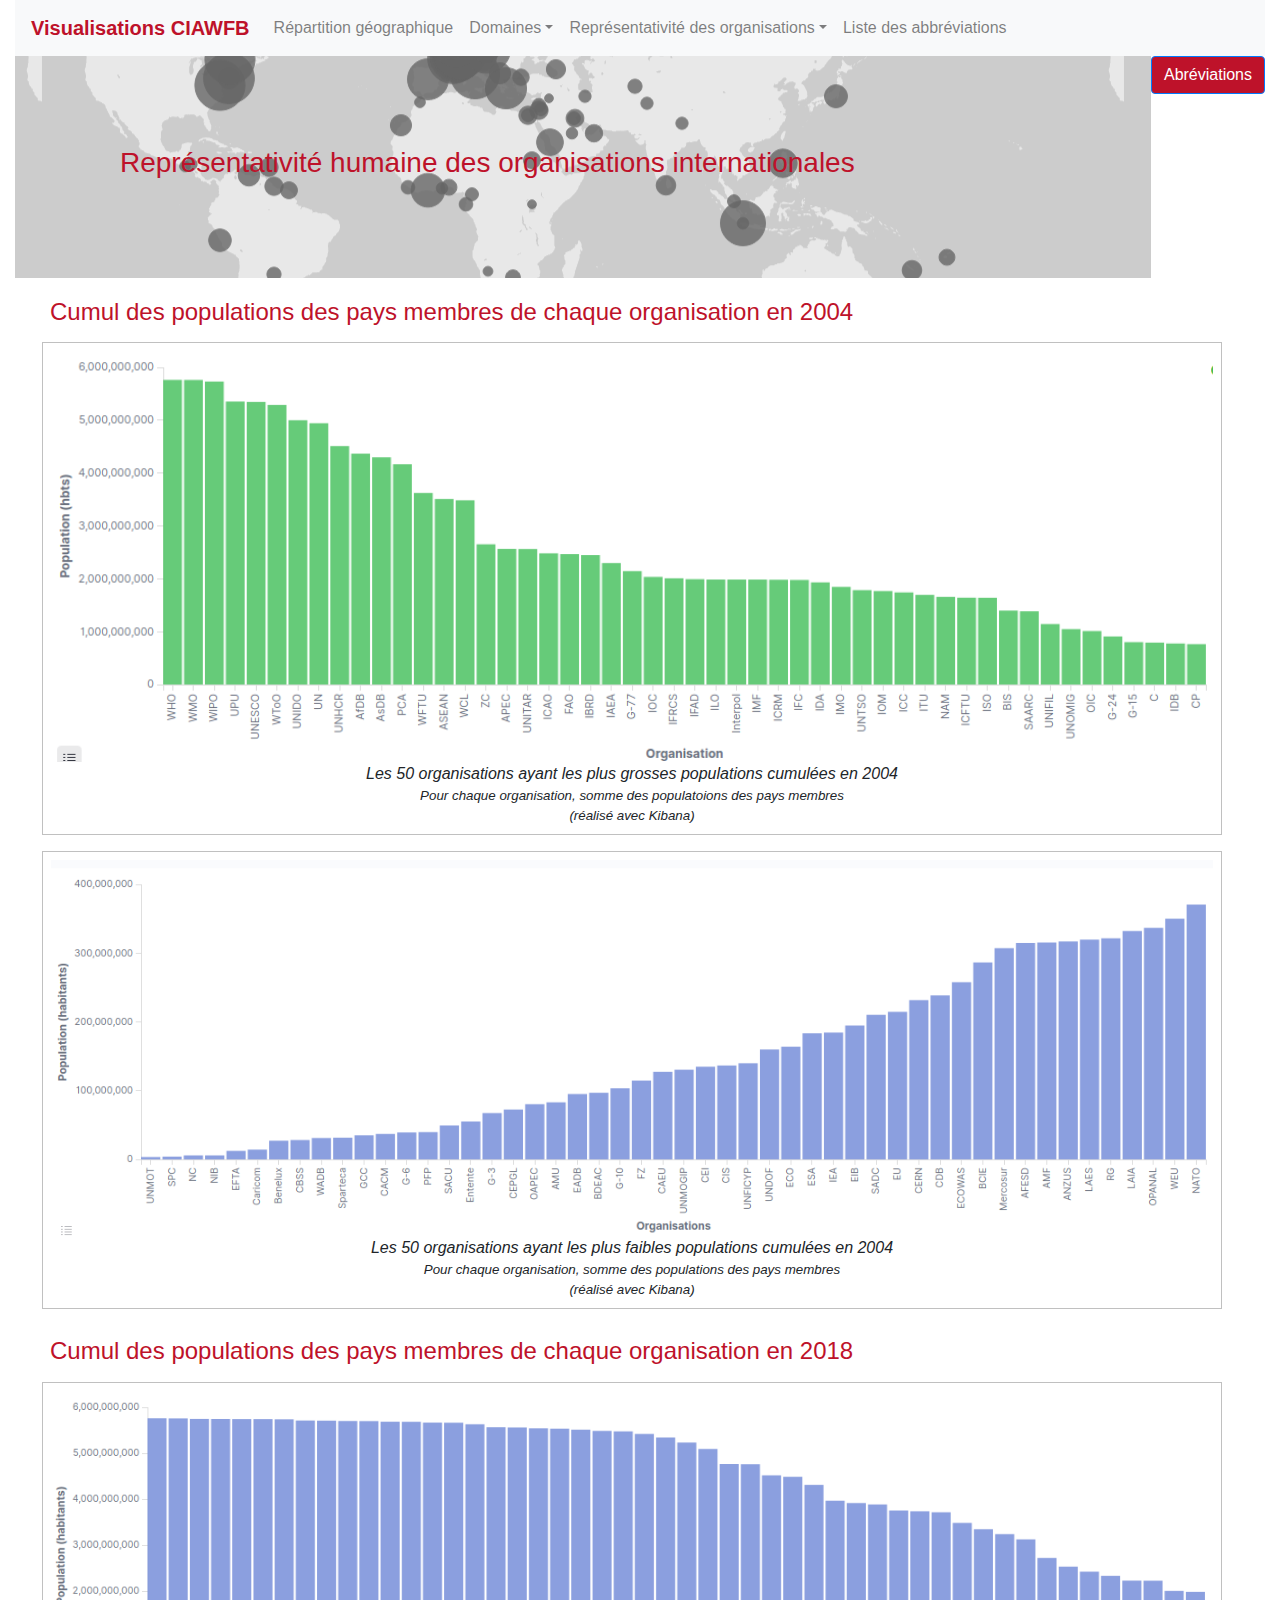
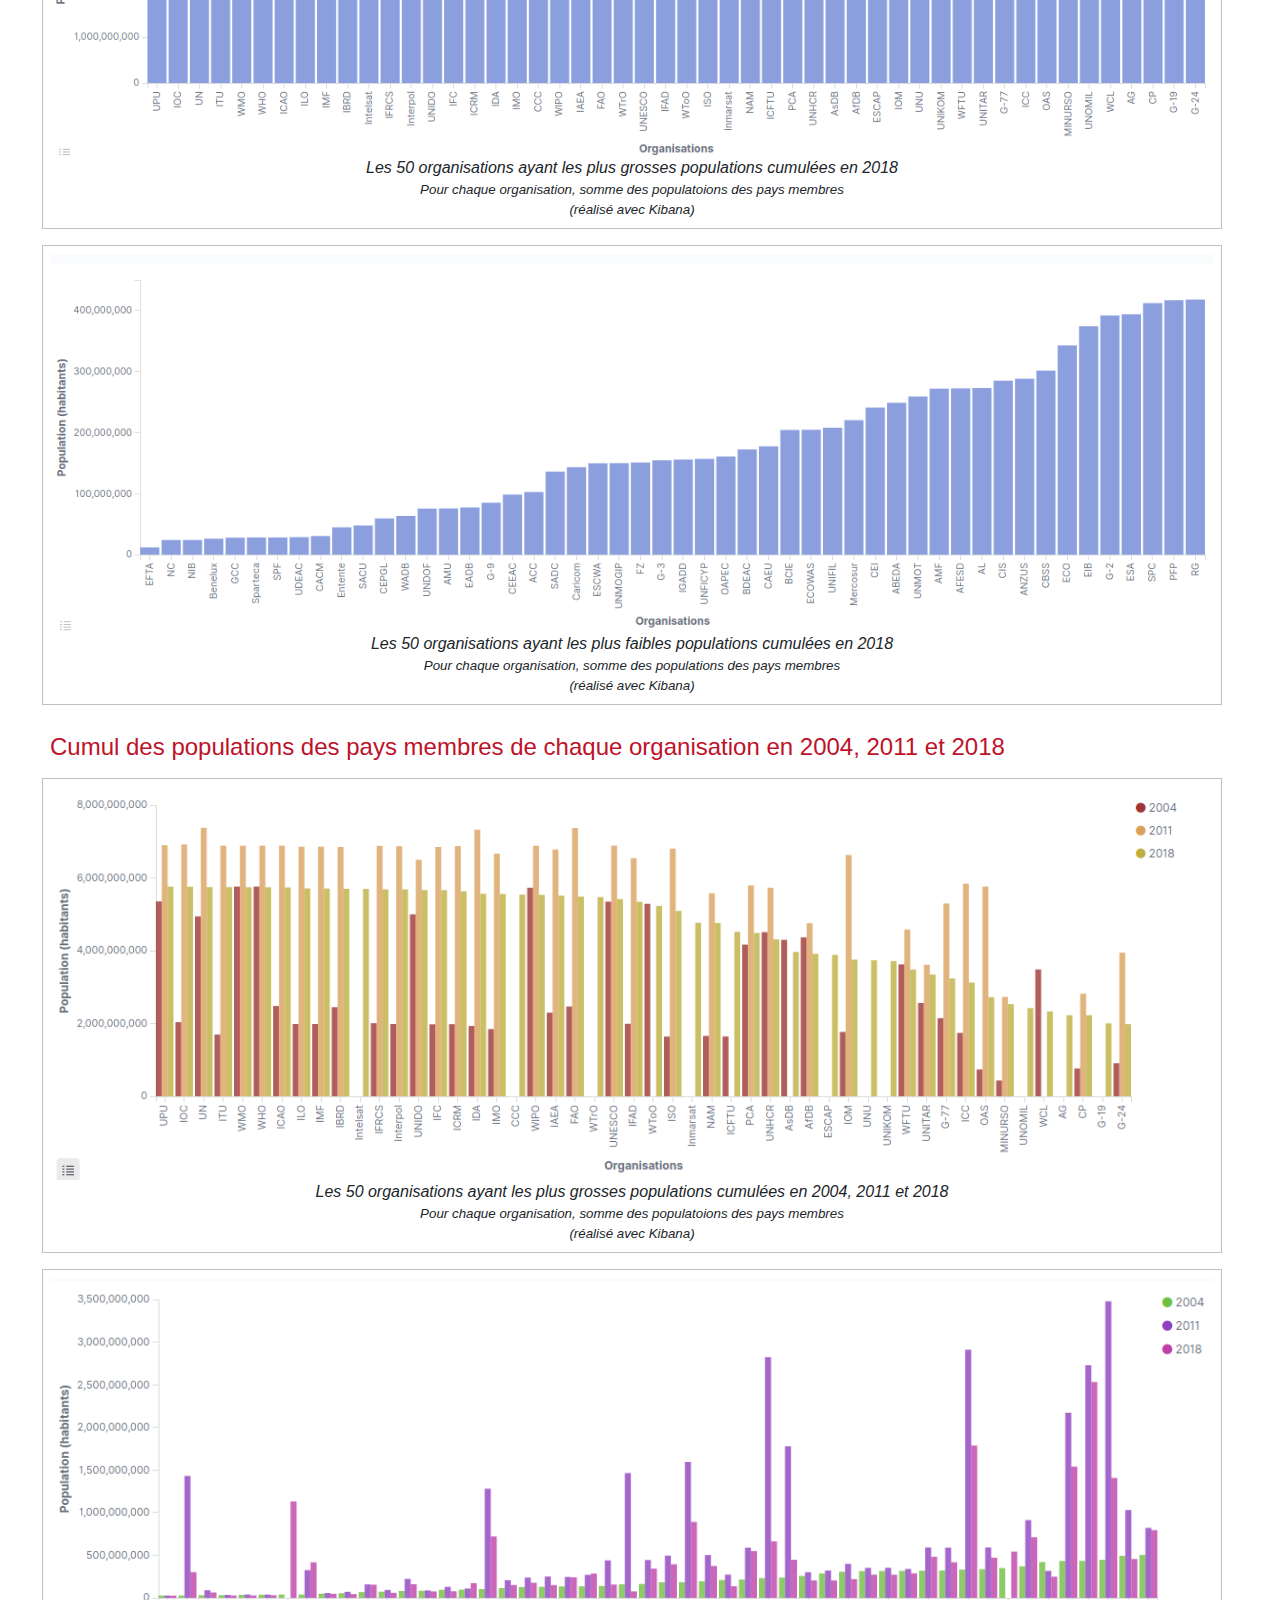
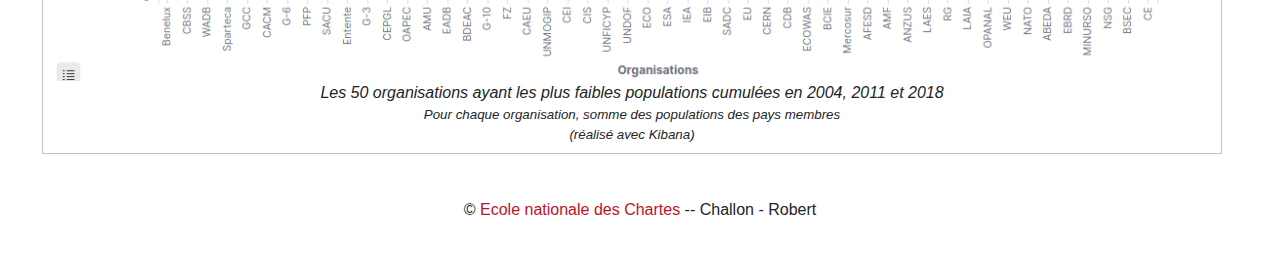
<file: rendu/utilitaires/population.html>
<html>
<head>
  <meta http-equiv="Content-Type" content="text/html; charset=UTF-8">
  <link rel="stylesheet" href="static/css/bootstrap.min.css">
  <link rel="stylesheet" href="static/css/css.css">
  <title>CIA World Fact Book</title>
</head>
<body class="container-fluid">
  <nav class="navbar navbar-expand-lg navbar-light bg-light sticky-top ">
    <a class="navbar-brand" href="../index.html" style="color: #be122a;font-weight:bold;">Visualisations CIAWFB</a>
    <button class="navbar-toggler" type="button" data-toggle="collapse" data-target="#navbarSupportedContent" aria-controls="navbarSupportedContent" aria-expanded="false" aria-label="Toggle navigation">
      <span class="navbar-toggler-icon"></span>
  </button>
  <div class="collapse navbar-collapse" id="navbarSupportedContent">
      <ul class="navbar-nav mr-auto">
         <li class="nav-item">
            <a class="nav-link" href="repartition_geographique.html">Répartition géographique</a>
        </li>
        <li class="nav-item dropdown">
            <a class="nav-link dropdown-toggle" href="#" id="navbarDropdown" role="button" data-toggle="dropdown" aria-haspopup="true" aria-expanded="false">Domaines</a>
            <div class="dropdown-menu" aria-labelledby="navbarDropdown">
              <a class="dropdown-item" href="economique.html">Economique</a>
              <a class="dropdown-item" href="militaire.html">Militaire</a>
              <a class="dropdown-item" href="territorial.html">Territorial</a>
          </div>
      </li>
      <li class="nav-item dropdown">
        <a class="nav-link dropdown-toggle" href="#" id="navbarDropdown" role="button" data-toggle="dropdown" aria-haspopup="true" aria-expanded="false">Représentativité des organisations</a>
        <div class="dropdown-menu" aria-labelledby="navbarDropdown">
          <a class="dropdown-item" href="population.html">Population</a>
          <a class="dropdown-item" href="membres.html">Nombre de membres</a></div>
      </li>
      <li class="nav-item">
          <a class="nav-link" href="../index.html#liste_abbrev" target="_blank" >Liste des abbréviations</a>
      </li>
  </ul>
</div>
</nav>

<div class="sticky-top" style="float: right;">
    <button class="btn btn-primary" type="button" data-toggle="collapse" data-target="#collapseExample" aria-expanded="false" aria-controls="collapseExample" style="background-color:#be122a;">
        Abréviations
    </button>
    <div class="collapse" id="collapseExample">
        <div class="card card-body liste_abbrev" style="font-size: 7pt;">
            <p>Affichage au survol de la souris</p>
            <ul>
                <li title=" (African, Caribbean, and Pacific Countries)"><span class="abbrev">ACP</span></li>
                <li title=" (African Development Bank)"><span class="abbrev">AfDB</span></li>
                <li title=" (Agency for Cultural and Technical Cooperation)"><span class="abbrev">ACCT</span></li>
                <li title=" (Agency for the Prohibition of Nuclear Weapons in Latin America and the Caribbean)"><span class="abbrev">OPANAL</span></li>
                <li title=" (Andean Group)"><span class="abbrev">AG</span></li>
                <li title=" (Arab Bank for Economic Development in Africa)"><span class="abbrev">ABEDA</span></li>
                <li title=" (Arab Cooperation Council)"><span class="abbrev">ACC</span></li>
                <li title=" (Arab Fund for Economic and Social Development)"><span class="abbrev">AFESD</span></li>
                <li title=" (Arab League)"><span class="abbrev">AL</span></li>
                <li title=" (Arab Maghreb Union)"><span class="abbrev">AMU</span></li>
                <li title=" (Arab Monetary Fund)"><span class="abbrev">AMF</span></li>
                <li title=" (Asia Pacific Economic Cooperation)"><span class="abbrev">APEC</span></li>
                <li title=" (Asian Development Bank)"><span class="abbrev">AsDB</span></li>
                <li title=" (Association of Southeast Asian Nations)"><span class="abbrev">ASEAN</span></li>
                <li title=" (ASEAN-Mekong Basin Development Group)"><span class="abbrev">Mekong Group</span></li>
                <li title=" (Australia-New Zealand-United States Security Treaty)"><span class="abbrev">ANZUS</span></li>
                <li title=" (Bank for International Settlements)"><span class="abbrev">BIS</span></li>
                <li title=" (Benelux Economic Union)"><span class="abbrev">Benelux</span></li>
                <li title=" (Black Sea Economic Cooperation Zone)"><span class="abbrev">BSEC</span></li>
                <li title=" (Caribbean Community and Common Market)"><span class="abbrev">Caricom</span></li>
                <li title=" (Caribbean Development Bank)"><span class="abbrev">CDB</span></li>
                <li title=" (Central African Customs and Economic Union)"><span class="abbrev">UDEAC</span></li>
                <li title=" (Central African States Development Bank)"><span class="abbrev">BDEAC</span></li>
                <li title=" (Central American Bank for Economic Integration)"><span class="abbrev">BCIE</span></li>
                <li title=" (Central American Common Market)"><span class="abbrev">CACM</span></li>
                <li title=" (Central European Initiative)"><span class="abbrev">CEI</span></li>
                <li title=" (Colombo Plan)"><span class="abbrev">CP</span></li>
                <li title=" (Commonwealth)"><span class="abbrev">C</span></li>
                <li title=" (Commonwealth of Independent States)"><span class="abbrev">CIS</span></li>
                <li title=" (Council of Arab Economic Unity)"><span class="abbrev">CAEU</span></li>
                <li title=" (Council of Europe)"><span class="abbrev">CE</span></li>
                <li title=" (Council of the Baltic Sea States)"><span class="abbrev">CBSS</span></li>
                <li title=" (Council of the Entente)"><span class="abbrev">Entente</span></li>
                <li title=" (Customs Cooperation Council)"><span class="abbrev">CCC</span></li>
                <li title=" (East African Development Bank)"><span class="abbrev">EADB</span></li>
                <li title=" (Economic and Social Commission for Asia and the Pacific)"><span class="abbrev">ESCAP</span></li>
                <li title=" (Economic and Social Commission for Western Asia)"><span class="abbrev">ESCWA</span></li>
                <li title=" (Economic Commission for Africa)"><span class="abbrev">ECA</span></li>
                <li title=" (Economic Commission for Europe)"><span class="abbrev">ECE</span></li>
                <li title=" (Economic Commission for Latin America and the Caribbean)"><span class="abbrev">ECLAC</span></li>
                <li title=" (Economic Community of Central African States)"><span class="abbrev">CEEAC</span></li>
                <li title=" (Economic Community of the Great Lakes Countries)"><span class="abbrev">CEPGL</span></li>
                <li title=" (Economic Community of West African States)"><span class="abbrev">ECOWAS</span></li>
                <li title=" (Economic Cooperation Organization)"><span class="abbrev">ECO</span></li>
                <li title=" (European Bank for Reconstruction and Development)"><span class="abbrev">EBRD</span></li>
                <li title=" (European Free Trade Association)"><span class="abbrev">EFTA</span></li>
                <li title=" (European Investment Bank)"><span class="abbrev">EIB</span></li>
                <li title=" (European Organization for Nuclear Research)"><span class="abbrev">CERN</span></li>
                <li title=" (European Space Agency)"><span class="abbrev">ESA</span></li>
                <li title=" (European Union)"><span class="abbrev">EU</span></li>
                <li title=" (Food and Agriculture Organization)"><span class="abbrev">FAO</span></li>
                <li title=" (Franc Zone)"><span class="abbrev">FZ</span></li>
                <li title=" (Group of 2)"><span class="abbrev">G-2</span></li>
                <li title=" (Group of 3)"><span class="abbrev">G-3</span></li>
                <li title=" (Group of 5)"><span class="abbrev">G-5</span></li>
                <li title=" (Group of 6)"><span class="abbrev">G-6</span></li>
                <li title=" (Group of 7)"><span class="abbrev">G-7</span></li>
                <li title=" (Group of 8)"><span class="abbrev">G-8</span></li>
                <li title=" (Group of 9)"><span class="abbrev">G-9</span></li>
                <li title=" (Group of 10)"><span class="abbrev">G-10</span></li>
                <li title=" (Group of 11)"><span class="abbrev">G-11</span></li>
                <li title=" (Group of 15)"><span class="abbrev">G-15</span></li>
                <li title=" (Group of 19)"><span class="abbrev">G-19</span></li>
                <li title=" (Group of 24)"><span class="abbrev">G-24</span></li>
                <li title=" (Group of 77)"><span class="abbrev">G-77</span></li>
                <li title=" (Gulf Cooperation Council)"><span class="abbrev">GCC</span></li>
                <li title=" (Inter-American Development Bank)"><span class="abbrev">IADB</span></li>
                <li title=" (Inter-Governmental Authority on Drought and Development)"><span class="abbrev">IGADD</span></li>
                <li title=" (International Atomic Energy Agency)"><span class="abbrev">IAEA</span></li>
                <li title=" (International Bank for Reconstruction and Development)"><span class="abbrev">IBRD</span></li>
                <li title=" (International Chamber of Commerce)"><span class="abbrev">ICC</span></li>
                <li title=" (International Civil Aviation Organization)"><span class="abbrev">ICAO</span></li>
                <li title=" (International Confederation of Free Trade Unions)"><span class="abbrev">ICFTU</span></li>
                <li title=" (International Criminal Police Organization)"><span class="abbrev">Interpol</span></li>
                <li title=" (International Development Association)"><span class="abbrev">IDA</span></li>
                <li title=" (International Energy Agency)"><span class="abbrev">IEA</span></li>
                <li title=" (International Federation of Red Cross and Red Crescent Societies)"><span class="abbrev">IFRCS</span></li>
                <li title=" (International Finance Corporation)"><span class="abbrev">IFC</span></li>
                <li title=" (International Fund for Agricultural Development)"><span class="abbrev">IFAD</span></li>
                <li title=" (International Labor Organization)"><span class="abbrev">ILO</span></li>
                <li title=" (International Maritime Organization)"><span class="abbrev">IMO</span></li>
                <li title=" (International Mobile Satellite Organization)"><span class="abbrev">Inmarsat</span></li>
                <li title=" (International Monetary Fund)"><span class="abbrev">IMF</span></li>
                <li title=" (International Olympic Committee)"><span class="abbrev">IOC</span></li>
                <li title=" (International Organization for Migration)"><span class="abbrev">IOM</span></li>
                <li title=" (International Organization for Standardization)"><span class="abbrev">ISO</span></li>
                <li title=" (International Red Cross and Red Crescent Movement)"><span class="abbrev">ICRM</span></li>
                <li title=" (International Telecommunication Union)"><span class="abbrev">ITU</span></li>
                <li title=" (International Telecommunications Satellite Organization)"><span class="abbrev">Intelsat</span></li>
                <li title=" (Islamic Development Bank)"><span class="abbrev">IDB</span></li>
                <li title=" (Latin American Economic System)"><span class="abbrev">LAES</span></li>
                <li title=" (Latin American Integration Association)"><span class="abbrev">LAIA</span></li>
                <li title=" (Missile Technology Control Regime)"><span class="abbrev">MTCR</span></li>
                <li title=" (Nonaligned Movement)"><span class="abbrev">NAM</span></li>
                <li title=" (Nordic Council)"><span class="abbrev">NC</span></li>
                <li title=" (Nordic Investment Bank)"><span class="abbrev">NIB</span></li>
                <li title=" (North Atlantic Cooperation Council)"><span class="abbrev">ANC</span></li>
                <li title=" (North Atlantic Treaty Organization)"><span class="abbrev">NATO</span></li>
                <li title=" (Nuclear Energy Agency)"><span class="abbrev">EN</span></li>
                <li title=" (Nuclear Suppliers Group)"><span class="abbrev">NSG</span></li>
                <li title=" (Organization for Economic Cooperation and Development)"><span class="abbrev">OECD</span></li>
                <li title=" (Organization for Security and Cooperation in Europe)"><span class="abbrev">OSCE</span></li>
                <li title=" (Organization of African Unity)"><span class="abbrev">OAU</span></li>
                <li title=" (Organization of American States)"><span class="abbrev">OAS</span></li>
                <li title=" (Organization of Arab Petroleum Exporting Countries)"><span class="abbrev">OAPEC</span></li>
                <li title=" (Organization of Eastern Caribbean States)"><span class="abbrev">OECS</span></li>
                <li title=" (Organization of Petroleum Exporting Countries)"><span class="abbrev">OPEC</span></li>
                <li title=" (Organization of the Islamic Conference)"><span class="abbrev">OIC</span></li>
                <li title=" (Partnership for Peace)"><span class="abbrev">PFP</span></li>
                <li title=" (Permanent Court of Arbitration)"><span class="abbrev">PCA</span></li>
                <li title=" (Rio Group)"><span class="abbrev">RG</span></li>
                <li title=" (South Asian Association for Regional Cooperation)"><span class="abbrev">SAARC</span></li>
                <li title=" (South Pacific Commission)"><span class="abbrev">SPC</span></li>
                <li title=" (South Pacific Forum)"><span class="abbrev">SPF</span></li>
                <li title=" (South Pacific Regional Trade and Economic Cooperation Agreement)"><span class="abbrev">Sparteca</span></li>
                <li title=" (Southern African Customs Union)"><span class="abbrev">SACU</span></li>
                <li title=" (Southern African Development Community)"><span class="abbrev">SADC</span></li>
                <li title=" (Southern Cone Common Market)"><span class="abbrev">Mercosur</span></li>
                <li title=" (United Nations)"><span class="abbrev">UN</span></li>
                <li title=" (United Nations Angola Verification Mission)"><span class="abbrev">UNAVEM III</span></li>
                <li title=" (United Nations Assistance Mission for Rwanda)"><span class="abbrev">UNAMIR</span></li>
                <li title=" (United Nations Confidence Restoration Operation in Croatia)"><span class="abbrev">UNCRO</span></li>
                <li title=" (United Nations Disengagement Observer Force)"><span class="abbrev">UNDOF</span></li>
                <li title=" (United Nations Educational, Scientific, and Cultural Organization)"><span class="abbrev">UNESCO</span></li>
                <li title=" (United Nations Force in Cyprus)"><span class="abbrev">UNFICYP</span></li>
                <li title=" (United Nations Industrial Development Organization)"><span class="abbrev">UNIDO</span></li>
                <li title=" (United Nations Institute for Training and Research)"><span class="abbrev">UNITAR</span></li>
                <li title=" (United Nations Interim Force in Lebanon)"><span class="abbrev">UNIFIL</span></li>
                <li title=" (United Nations Iraq-Kuwait Observation Mission)"><span class="abbrev">UNIKOM</span></li>
                <li title=" (United Nations Military Observer Group in India and Pakistan)"><span class="abbrev">UNMOGIP</span></li>
                <li title=" (United Nations Mission for the Referendum in Western Sahara)"><span class="abbrev">MINURSO</span></li>
                <li title=" (United Nations Mission in Haiti)"><span class="abbrev">UNMIH</span></li>
                <li title=" (United Nations Mission of Observers in Tajikistan)"><span class="abbrev">UNMOT</span></li>
                <li title=" (United Nations Observer Mission in Georgia)"><span class="abbrev">UNOMIG</span></li>
                <li title=" (United Nations Observer Mission in Liberia)"><span class="abbrev">UNOMIL</span></li>
                <li title=" (United Nations Office of the High Commissioner for Refugees)"><span class="abbrev">UNHCR</span></li>
                <li title=" (United Nations Preventive Deployment Force)"><span class="abbrev">UNPREDEP</span></li>
                <li title=" (United Nations Protection Force)"><span class="abbrev">UNPROFOR</span></li>
                <li title=" (United Nations Relief and Works Agency for Palestine Refugees in the Near East)"><span class="abbrev">UNRWA</span></li>
                <li title=" (United Nations Truce Supervision Organization)"><span class="abbrev">UNTSO</span></li>
                <li title=" (United Nations University)"><span class="abbrev">UNU</span></li>
                <li title=" (Universal Postal Union)"><span class="abbrev">UPU</span></li>
                <li title=" (West African Development Bank)"><span class="abbrev">WADB</span></li>
                <li title=" (Western European Union)"><span class="abbrev">WEU</span></li>
                <li title=" (World Confederation of Labor)"><span class="abbrev">WCL</span></li>
                <li title=" (World Federation of Trade Unions)"><span class="abbrev">WFTU</span></li>
                <li title=" (World Health Organization)"><span class="abbrev">WHO</span></li>
                <li title=" (World Intellectual Property Organization)"><span class="abbrev">WIPO</span></li>
                <li title=" (World Meteorological Organization)"><span class="abbrev">WMO</span></li>
                <li title=" (World Tourism Organization)"><span class="abbrev">WToO</span></li>
                <li title=" (World Trade Organization)"><span class="abbrev">WTrO</span></li>
                <li title=" (Zangger Committee)"><span class="abbrev">ZC</span></li>
            </ul>
        </div>
    </div>
</div>

<div class="row surtexte">
    <div class="container">
        <h3 style="color:#be122a;">Représentativité humaine des organisations internationales</h3>
    </div>
</div>
</div>

<div class="row" style="margin:20px;">
    <div class="col-sm-12">
        <h4 style="color:#be122a;">Cumul des populations des pays membres de chaque organisation en 2004</h4>
    <figure>
      <img src="../../visualisations/2004/2004_50_orgs_avec_plus_habitants.png" width="100%" alt="Populations en 2004">
      <figcaption>Les 50 organisations ayant les plus grosses populations cumulées en 2004</figcaption>
      <figcaption class="outil">Pour chaque organisation, somme des populatoions des pays membres</figcaption>
      <figcaption class="outil">(réalisé avec Kibana)</figcaption>
  </figure>
    <figure>
      <img src="../../visualisations/2004/2004_50_orgs_avec_moins_habitants.png" width="100%" alt="Populations en 2004">
      <figcaption>Les 50 organisations ayant les plus faibles populations cumulées en 2004</figcaption>
      <figcaption class="outil">Pour chaque organisation, somme des populations des pays membres</figcaption>
      <figcaption class="outil">(réalisé avec Kibana)</figcaption>
  </figure>
</div>
</div>

<div class="row" style="margin:20px;">
    <div class="col-sm-12">
        <h4 style="color:#be122a;">Cumul des populations des pays membres de chaque organisation en 2018</h4>
    <figure>
      <img src="../../visualisations/2018/2018_50_orgs_plus_habitants.png" width="100%" alt="Populations en 2018">
      <figcaption>Les 50 organisations ayant les plus grosses populations cumulées en 2018</figcaption>
      <figcaption class="outil">Pour chaque organisation, somme des populatoions des pays membres</figcaption>
      <figcaption class="outil">(réalisé avec Kibana)</figcaption>
  </figure>
    <figure>
      <img src="../../visualisations/2018/2018_50_orgs_avec_moins_habitants.png" width="100%" alt="Populations en 2018">
      <figcaption>Les 50 organisations ayant les plus faibles populations cumulées en 2018</figcaption>
      <figcaption class="outil">Pour chaque organisation, somme des populations des pays membres</figcaption>
      <figcaption class="outil">(réalisé avec Kibana)</figcaption>
  </figure>
</div>
</div>

<div class="row" style="margin:20px;">
    <div class="col-sm-12">
        <h4 style="color:#be122a;">Cumul des populations des pays membres de chaque organisation en 2004, 2011 et 2018</h4>
    <figure>
      <img src="../../visualisations/toutes_annees/50_orgs_avec_plus_habitants.png" width="100%">
      <figcaption>Les 50 organisations ayant les plus grosses populations cumulées en 2004, 2011 et 2018</figcaption>
      <figcaption class="outil">Pour chaque organisation, somme des populatoions des pays membres</figcaption>
      <figcaption class="outil">(réalisé avec Kibana)</figcaption>
  </figure>
    <figure>
      <img src="../../visualisations/toutes_annees/50_orgs_avec_moins_habitants.png" width="100%">
      <figcaption>Les 50 organisations ayant les plus faibles populations cumulées en 2004, 2011 et 2018</figcaption>
      <figcaption class="outil">Pour chaque organisation, somme des populations des pays membres</figcaption>
      <figcaption class="outil">(réalisé avec Kibana)</figcaption>
  </figure>
</div>
</div>

<script src="static/js/jquery-3.4.1.slim.min.js"></script>
<script src="static/js/popper.min.js"></script>
<script src="static/js/bootstrap.min.js"></script></body>
<footer class="blog-footer">
    <div class="container" style="padding: 1em; text-align: center">
       <p>© <a href="www.chartes.psl.eu">Ecole nationale des Chartes</a> --
          Challon - Robert
      </p>
  </div>
</footer>
</html>
</file>
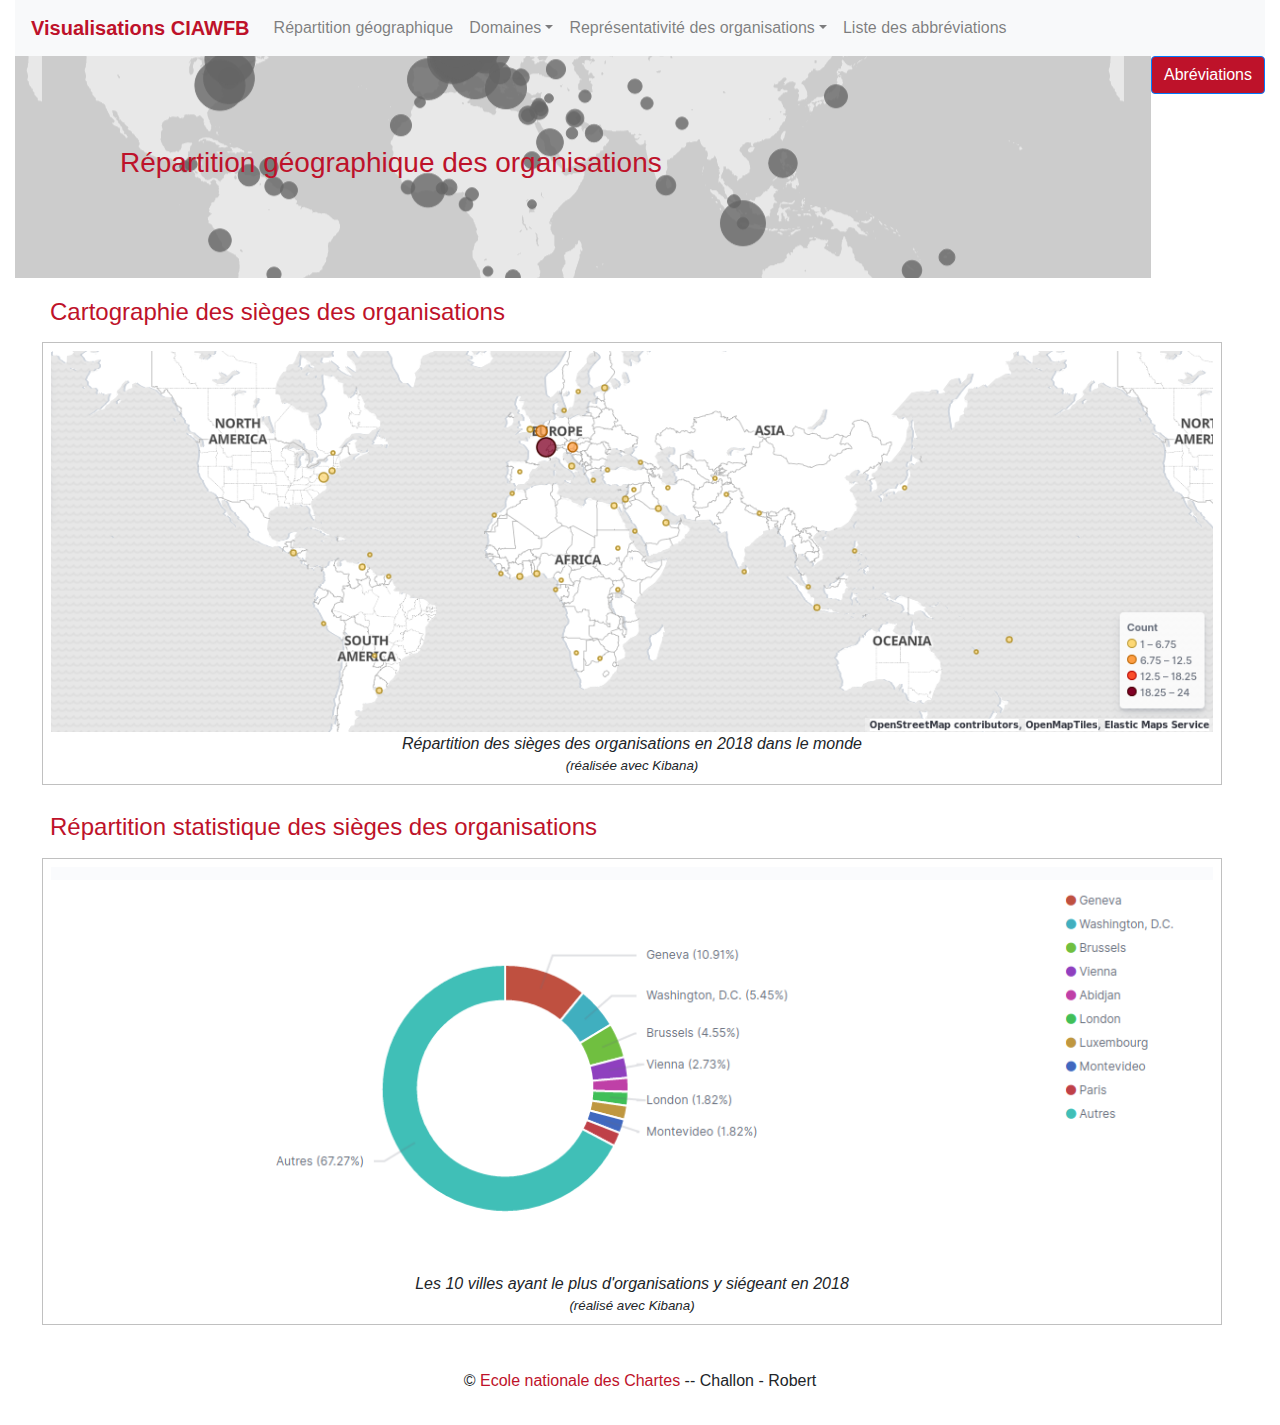
<file: rendu/utilitaires/repartition_geographique.html>
<html>
<head>
  <meta http-equiv="Content-Type" content="text/html; charset=UTF-8">
  <link rel="stylesheet" href="static/css/bootstrap.min.css">
  <link rel="stylesheet" href="static/css/css.css">
  <title>CIA World Fact Book</title>
</head>
<body class="container-fluid">
  <nav class="navbar navbar-expand-lg navbar-light bg-light sticky-top ">
    <a class="navbar-brand" href="../index.html" style="color: #be122a;font-weight:bold;">Visualisations CIAWFB</a>
    <button class="navbar-toggler" type="button" data-toggle="collapse" data-target="#navbarSupportedContent" aria-controls="navbarSupportedContent" aria-expanded="false" aria-label="Toggle navigation">
      <span class="navbar-toggler-icon"></span>
  </button>
  <div class="collapse navbar-collapse" id="navbarSupportedContent">
      <ul class="navbar-nav mr-auto">
         <li class="nav-item">
            <a class="nav-link" href="repartition_geographique.html">Répartition géographique</a>
        </li>
        <li class="nav-item dropdown">
            <a class="nav-link dropdown-toggle" href="#" id="navbarDropdown" role="button" data-toggle="dropdown" aria-haspopup="true" aria-expanded="false">Domaines</a>
            <div class="dropdown-menu" aria-labelledby="navbarDropdown">
              <a class="dropdown-item" href="economique.html">Economique</a>
              <a class="dropdown-item" href="militaire.html">Militaire</a>
              <a class="dropdown-item" href="territorial.html">Territorial</a>
          </div>
      </li>
      <li class="nav-item dropdown">
        <a class="nav-link dropdown-toggle" href="#" id="navbarDropdown" role="button" data-toggle="dropdown" aria-haspopup="true" aria-expanded="false">Représentativité des organisations</a>
        <div class="dropdown-menu" aria-labelledby="navbarDropdown">
          <a class="dropdown-item" href="population.html">Population</a>
          <a class="dropdown-item" href="membres.html">Nombre de membres</a></div>
      </li>
      <li class="nav-item">
          <a class="nav-link" href="../index.html#liste_abbrev" target="_blank" >Liste des abbréviations</a>
      </li>
  </ul>
</div>
</nav>

<div class="sticky-top" style="float: right;">
    <button class="btn btn-primary" type="button" data-toggle="collapse" data-target="#collapseExample" aria-expanded="false" aria-controls="collapseExample" style="background-color:#be122a;">
        Abréviations
    </button>
    <div class="collapse" id="collapseExample">
        <div class="card card-body liste_abbrev" style="font-size: 7pt;">
            <p>Affichage au survol de la souris</p>
            <ul>
                <li title=" (African, Caribbean, and Pacific Countries)"><span class="abbrev">ACP</span></li>
                <li title=" (African Development Bank)"><span class="abbrev">AfDB</span></li>
                <li title=" (Agency for Cultural and Technical Cooperation)"><span class="abbrev">ACCT</span></li>
                <li title=" (Agency for the Prohibition of Nuclear Weapons in Latin America and the Caribbean)"><span class="abbrev">OPANAL</span></li>
                <li title=" (Andean Group)"><span class="abbrev">AG</span></li>
                <li title=" (Arab Bank for Economic Development in Africa)"><span class="abbrev">ABEDA</span></li>
                <li title=" (Arab Cooperation Council)"><span class="abbrev">ACC</span></li>
                <li title=" (Arab Fund for Economic and Social Development)"><span class="abbrev">AFESD</span></li>
                <li title=" (Arab League)"><span class="abbrev">AL</span></li>
                <li title=" (Arab Maghreb Union)"><span class="abbrev">AMU</span></li>
                <li title=" (Arab Monetary Fund)"><span class="abbrev">AMF</span></li>
                <li title=" (Asia Pacific Economic Cooperation)"><span class="abbrev">APEC</span></li>
                <li title=" (Asian Development Bank)"><span class="abbrev">AsDB</span></li>
                <li title=" (Association of Southeast Asian Nations)"><span class="abbrev">ASEAN</span></li>
                <li title=" (ASEAN-Mekong Basin Development Group)"><span class="abbrev">Mekong Group</span></li>
                <li title=" (Australia-New Zealand-United States Security Treaty)"><span class="abbrev">ANZUS</span></li>
                <li title=" (Bank for International Settlements)"><span class="abbrev">BIS</span></li>
                <li title=" (Benelux Economic Union)"><span class="abbrev">Benelux</span></li>
                <li title=" (Black Sea Economic Cooperation Zone)"><span class="abbrev">BSEC</span></li>
                <li title=" (Caribbean Community and Common Market)"><span class="abbrev">Caricom</span></li>
                <li title=" (Caribbean Development Bank)"><span class="abbrev">CDB</span></li>
                <li title=" (Central African Customs and Economic Union)"><span class="abbrev">UDEAC</span></li>
                <li title=" (Central African States Development Bank)"><span class="abbrev">BDEAC</span></li>
                <li title=" (Central American Bank for Economic Integration)"><span class="abbrev">BCIE</span></li>
                <li title=" (Central American Common Market)"><span class="abbrev">CACM</span></li>
                <li title=" (Central European Initiative)"><span class="abbrev">CEI</span></li>
                <li title=" (Colombo Plan)"><span class="abbrev">CP</span></li>
                <li title=" (Commonwealth)"><span class="abbrev">C</span></li>
                <li title=" (Commonwealth of Independent States)"><span class="abbrev">CIS</span></li>
                <li title=" (Council of Arab Economic Unity)"><span class="abbrev">CAEU</span></li>
                <li title=" (Council of Europe)"><span class="abbrev">CE</span></li>
                <li title=" (Council of the Baltic Sea States)"><span class="abbrev">CBSS</span></li>
                <li title=" (Council of the Entente)"><span class="abbrev">Entente</span></li>
                <li title=" (Customs Cooperation Council)"><span class="abbrev">CCC</span></li>
                <li title=" (East African Development Bank)"><span class="abbrev">EADB</span></li>
                <li title=" (Economic and Social Commission for Asia and the Pacific)"><span class="abbrev">ESCAP</span></li>
                <li title=" (Economic and Social Commission for Western Asia)"><span class="abbrev">ESCWA</span></li>
                <li title=" (Economic Commission for Africa)"><span class="abbrev">ECA</span></li>
                <li title=" (Economic Commission for Europe)"><span class="abbrev">ECE</span></li>
                <li title=" (Economic Commission for Latin America and the Caribbean)"><span class="abbrev">ECLAC</span></li>
                <li title=" (Economic Community of Central African States)"><span class="abbrev">CEEAC</span></li>
                <li title=" (Economic Community of the Great Lakes Countries)"><span class="abbrev">CEPGL</span></li>
                <li title=" (Economic Community of West African States)"><span class="abbrev">ECOWAS</span></li>
                <li title=" (Economic Cooperation Organization)"><span class="abbrev">ECO</span></li>
                <li title=" (European Bank for Reconstruction and Development)"><span class="abbrev">EBRD</span></li>
                <li title=" (European Free Trade Association)"><span class="abbrev">EFTA</span></li>
                <li title=" (European Investment Bank)"><span class="abbrev">EIB</span></li>
                <li title=" (European Organization for Nuclear Research)"><span class="abbrev">CERN</span></li>
                <li title=" (European Space Agency)"><span class="abbrev">ESA</span></li>
                <li title=" (European Union)"><span class="abbrev">EU</span></li>
                <li title=" (Food and Agriculture Organization)"><span class="abbrev">FAO</span></li>
                <li title=" (Franc Zone)"><span class="abbrev">FZ</span></li>
                <li title=" (Group of 2)"><span class="abbrev">G-2</span></li>
                <li title=" (Group of 3)"><span class="abbrev">G-3</span></li>
                <li title=" (Group of 5)"><span class="abbrev">G-5</span></li>
                <li title=" (Group of 6)"><span class="abbrev">G-6</span></li>
                <li title=" (Group of 7)"><span class="abbrev">G-7</span></li>
                <li title=" (Group of 8)"><span class="abbrev">G-8</span></li>
                <li title=" (Group of 9)"><span class="abbrev">G-9</span></li>
                <li title=" (Group of 10)"><span class="abbrev">G-10</span></li>
                <li title=" (Group of 11)"><span class="abbrev">G-11</span></li>
                <li title=" (Group of 15)"><span class="abbrev">G-15</span></li>
                <li title=" (Group of 19)"><span class="abbrev">G-19</span></li>
                <li title=" (Group of 24)"><span class="abbrev">G-24</span></li>
                <li title=" (Group of 77)"><span class="abbrev">G-77</span></li>
                <li title=" (Gulf Cooperation Council)"><span class="abbrev">GCC</span></li>
                <li title=" (Inter-American Development Bank)"><span class="abbrev">IADB</span></li>
                <li title=" (Inter-Governmental Authority on Drought and Development)"><span class="abbrev">IGADD</span></li>
                <li title=" (International Atomic Energy Agency)"><span class="abbrev">IAEA</span></li>
                <li title=" (International Bank for Reconstruction and Development)"><span class="abbrev">IBRD</span></li>
                <li title=" (International Chamber of Commerce)"><span class="abbrev">ICC</span></li>
                <li title=" (International Civil Aviation Organization)"><span class="abbrev">ICAO</span></li>
                <li title=" (International Confederation of Free Trade Unions)"><span class="abbrev">ICFTU</span></li>
                <li title=" (International Criminal Police Organization)"><span class="abbrev">Interpol</span></li>
                <li title=" (International Development Association)"><span class="abbrev">IDA</span></li>
                <li title=" (International Energy Agency)"><span class="abbrev">IEA</span></li>
                <li title=" (International Federation of Red Cross and Red Crescent Societies)"><span class="abbrev">IFRCS</span></li>
                <li title=" (International Finance Corporation)"><span class="abbrev">IFC</span></li>
                <li title=" (International Fund for Agricultural Development)"><span class="abbrev">IFAD</span></li>
                <li title=" (International Labor Organization)"><span class="abbrev">ILO</span></li>
                <li title=" (International Maritime Organization)"><span class="abbrev">IMO</span></li>
                <li title=" (International Mobile Satellite Organization)"><span class="abbrev">Inmarsat</span></li>
                <li title=" (International Monetary Fund)"><span class="abbrev">IMF</span></li>
                <li title=" (International Olympic Committee)"><span class="abbrev">IOC</span></li>
                <li title=" (International Organization for Migration)"><span class="abbrev">IOM</span></li>
                <li title=" (International Organization for Standardization)"><span class="abbrev">ISO</span></li>
                <li title=" (International Red Cross and Red Crescent Movement)"><span class="abbrev">ICRM</span></li>
                <li title=" (International Telecommunication Union)"><span class="abbrev">ITU</span></li>
                <li title=" (International Telecommunications Satellite Organization)"><span class="abbrev">Intelsat</span></li>
                <li title=" (Islamic Development Bank)"><span class="abbrev">IDB</span></li>
                <li title=" (Latin American Economic System)"><span class="abbrev">LAES</span></li>
                <li title=" (Latin American Integration Association)"><span class="abbrev">LAIA</span></li>
                <li title=" (Missile Technology Control Regime)"><span class="abbrev">MTCR</span></li>
                <li title=" (Nonaligned Movement)"><span class="abbrev">NAM</span></li>
                <li title=" (Nordic Council)"><span class="abbrev">NC</span></li>
                <li title=" (Nordic Investment Bank)"><span class="abbrev">NIB</span></li>
                <li title=" (North Atlantic Cooperation Council)"><span class="abbrev">ANC</span></li>
                <li title=" (North Atlantic Treaty Organization)"><span class="abbrev">NATO</span></li>
                <li title=" (Nuclear Energy Agency)"><span class="abbrev">EN</span></li>
                <li title=" (Nuclear Suppliers Group)"><span class="abbrev">NSG</span></li>
                <li title=" (Organization for Economic Cooperation and Development)"><span class="abbrev">OECD</span></li>
                <li title=" (Organization for Security and Cooperation in Europe)"><span class="abbrev">OSCE</span></li>
                <li title=" (Organization of African Unity)"><span class="abbrev">OAU</span></li>
                <li title=" (Organization of American States)"><span class="abbrev">OAS</span></li>
                <li title=" (Organization of Arab Petroleum Exporting Countries)"><span class="abbrev">OAPEC</span></li>
                <li title=" (Organization of Eastern Caribbean States)"><span class="abbrev">OECS</span></li>
                <li title=" (Organization of Petroleum Exporting Countries)"><span class="abbrev">OPEC</span></li>
                <li title=" (Organization of the Islamic Conference)"><span class="abbrev">OIC</span></li>
                <li title=" (Partnership for Peace)"><span class="abbrev">PFP</span></li>
                <li title=" (Permanent Court of Arbitration)"><span class="abbrev">PCA</span></li>
                <li title=" (Rio Group)"><span class="abbrev">RG</span></li>
                <li title=" (South Asian Association for Regional Cooperation)"><span class="abbrev">SAARC</span></li>
                <li title=" (South Pacific Commission)"><span class="abbrev">SPC</span></li>
                <li title=" (South Pacific Forum)"><span class="abbrev">SPF</span></li>
                <li title=" (South Pacific Regional Trade and Economic Cooperation Agreement)"><span class="abbrev">Sparteca</span></li>
                <li title=" (Southern African Customs Union)"><span class="abbrev">SACU</span></li>
                <li title=" (Southern African Development Community)"><span class="abbrev">SADC</span></li>
                <li title=" (Southern Cone Common Market)"><span class="abbrev">Mercosur</span></li>
                <li title=" (United Nations)"><span class="abbrev">UN</span></li>
                <li title=" (United Nations Angola Verification Mission)"><span class="abbrev">UNAVEM III</span></li>
                <li title=" (United Nations Assistance Mission for Rwanda)"><span class="abbrev">UNAMIR</span></li>
                <li title=" (United Nations Confidence Restoration Operation in Croatia)"><span class="abbrev">UNCRO</span></li>
                <li title=" (United Nations Disengagement Observer Force)"><span class="abbrev">UNDOF</span></li>
                <li title=" (United Nations Educational, Scientific, and Cultural Organization)"><span class="abbrev">UNESCO</span></li>
                <li title=" (United Nations Force in Cyprus)"><span class="abbrev">UNFICYP</span></li>
                <li title=" (United Nations Industrial Development Organization)"><span class="abbrev">UNIDO</span></li>
                <li title=" (United Nations Institute for Training and Research)"><span class="abbrev">UNITAR</span></li>
                <li title=" (United Nations Interim Force in Lebanon)"><span class="abbrev">UNIFIL</span></li>
                <li title=" (United Nations Iraq-Kuwait Observation Mission)"><span class="abbrev">UNIKOM</span></li>
                <li title=" (United Nations Military Observer Group in India and Pakistan)"><span class="abbrev">UNMOGIP</span></li>
                <li title=" (United Nations Mission for the Referendum in Western Sahara)"><span class="abbrev">MINURSO</span></li>
                <li title=" (United Nations Mission in Haiti)"><span class="abbrev">UNMIH</span></li>
                <li title=" (United Nations Mission of Observers in Tajikistan)"><span class="abbrev">UNMOT</span></li>
                <li title=" (United Nations Observer Mission in Georgia)"><span class="abbrev">UNOMIG</span></li>
                <li title=" (United Nations Observer Mission in Liberia)"><span class="abbrev">UNOMIL</span></li>
                <li title=" (United Nations Office of the High Commissioner for Refugees)"><span class="abbrev">UNHCR</span></li>
                <li title=" (United Nations Preventive Deployment Force)"><span class="abbrev">UNPREDEP</span></li>
                <li title=" (United Nations Protection Force)"><span class="abbrev">UNPROFOR</span></li>
                <li title=" (United Nations Relief and Works Agency for Palestine Refugees in the Near East)"><span class="abbrev">UNRWA</span></li>
                <li title=" (United Nations Truce Supervision Organization)"><span class="abbrev">UNTSO</span></li>
                <li title=" (United Nations University)"><span class="abbrev">UNU</span></li>
                <li title=" (Universal Postal Union)"><span class="abbrev">UPU</span></li>
                <li title=" (West African Development Bank)"><span class="abbrev">WADB</span></li>
                <li title=" (Western European Union)"><span class="abbrev">WEU</span></li>
                <li title=" (World Confederation of Labor)"><span class="abbrev">WCL</span></li>
                <li title=" (World Federation of Trade Unions)"><span class="abbrev">WFTU</span></li>
                <li title=" (World Health Organization)"><span class="abbrev">WHO</span></li>
                <li title=" (World Intellectual Property Organization)"><span class="abbrev">WIPO</span></li>
                <li title=" (World Meteorological Organization)"><span class="abbrev">WMO</span></li>
                <li title=" (World Tourism Organization)"><span class="abbrev">WToO</span></li>
                <li title=" (World Trade Organization)"><span class="abbrev">WTrO</span></li>
                <li title=" (Zangger Committee)"><span class="abbrev">ZC</span></li>
            </ul>
        </div>
    </div>
</div>

<div class="row surtexte">
    <div class="container">
        <h3 style="color:#be122a;">Répartition géographique des organisations</h3>
    </div>
</div>
</div>

<div class="row" style="margin:20px;">
    <div class="col-sm-12">
      <balise id="cartographie">
        <h4 style="color:#be122a;">Cartographie des sièges des organisations</h4>
    </balise>
    <figure>
      <img src="../../visualisations/2018/carte_sieges_organisations_2018.png" width="100%" alt="Cartographie des sièges des organisations 2018">
      <figcaption>Répartition des sièges des organisations en 2018 dans le monde</figcaption>
      <figcaption class="outil">(réalisée avec Kibana)</figcaption>
  </figure>
</div>
</div>

<div class="row" style="margin:20px;">
    <div class="col-sm-12">
      <balise id="camembert_sieges">
        <h4 style="color:#be122a;">Répartition statistique des sièges des organisations</h4>
    </balise>
    <figure>
      <img src="../../visualisations/2018/camembert_repartition_sieges_orgs_2018.png" width="100%" alt="Camembert des sièges des organisations">
      <figcaption>Les 10 villes ayant le plus d'organisations y siégeant en 2018</figcaption>
      <figcaption class="outil">(réalisé avec Kibana)</figcaption>
  </figure>
</div>
</div>

<script src="static/js/jquery-3.4.1.slim.min.js"></script>
<script src="static/js/popper.min.js"></script>
<script src="static/js/bootstrap.min.js"></script></body>
<footer class="blog-footer">
    <div class="container" style="padding: 1em; text-align: center">
       <p>© <a href="www.chartes.psl.eu">Ecole nationale des Chartes</a> --
          Challon - Robert
      </p>
  </div>
</footer>
</html>
</file>
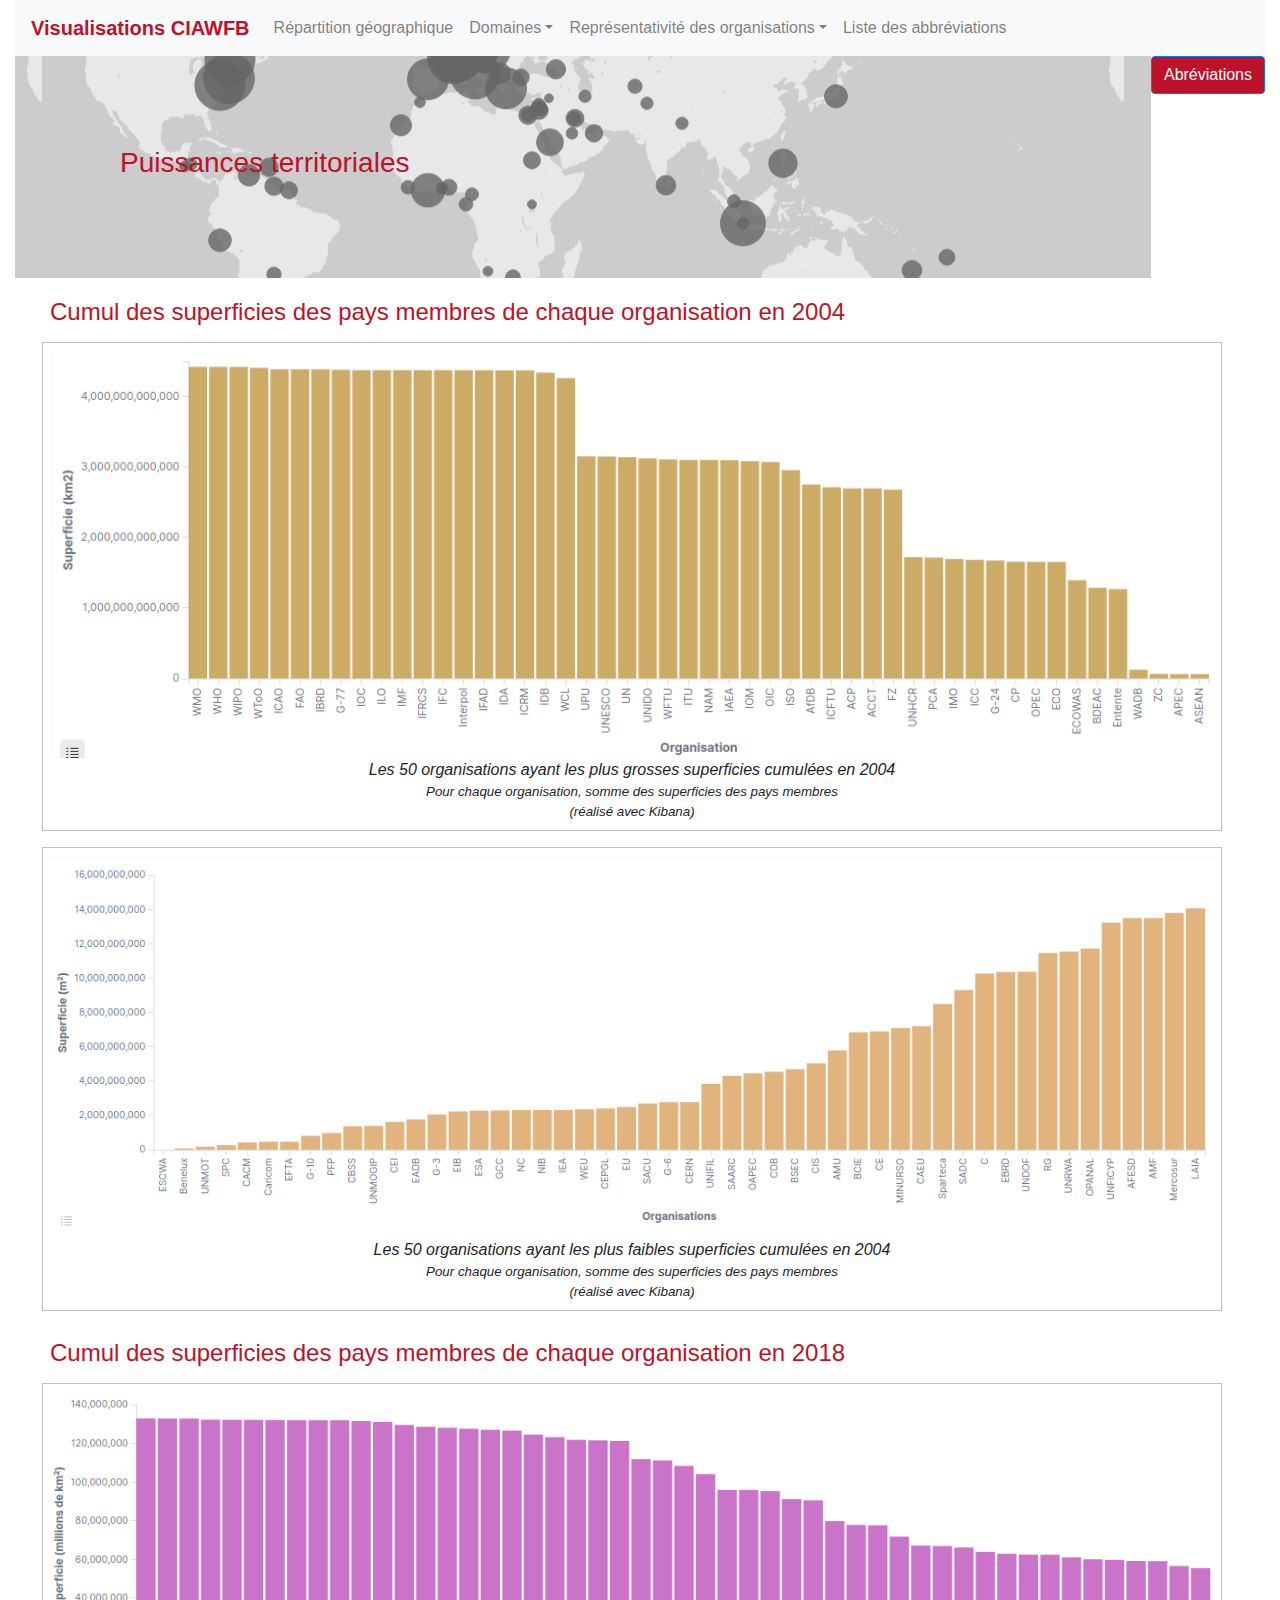
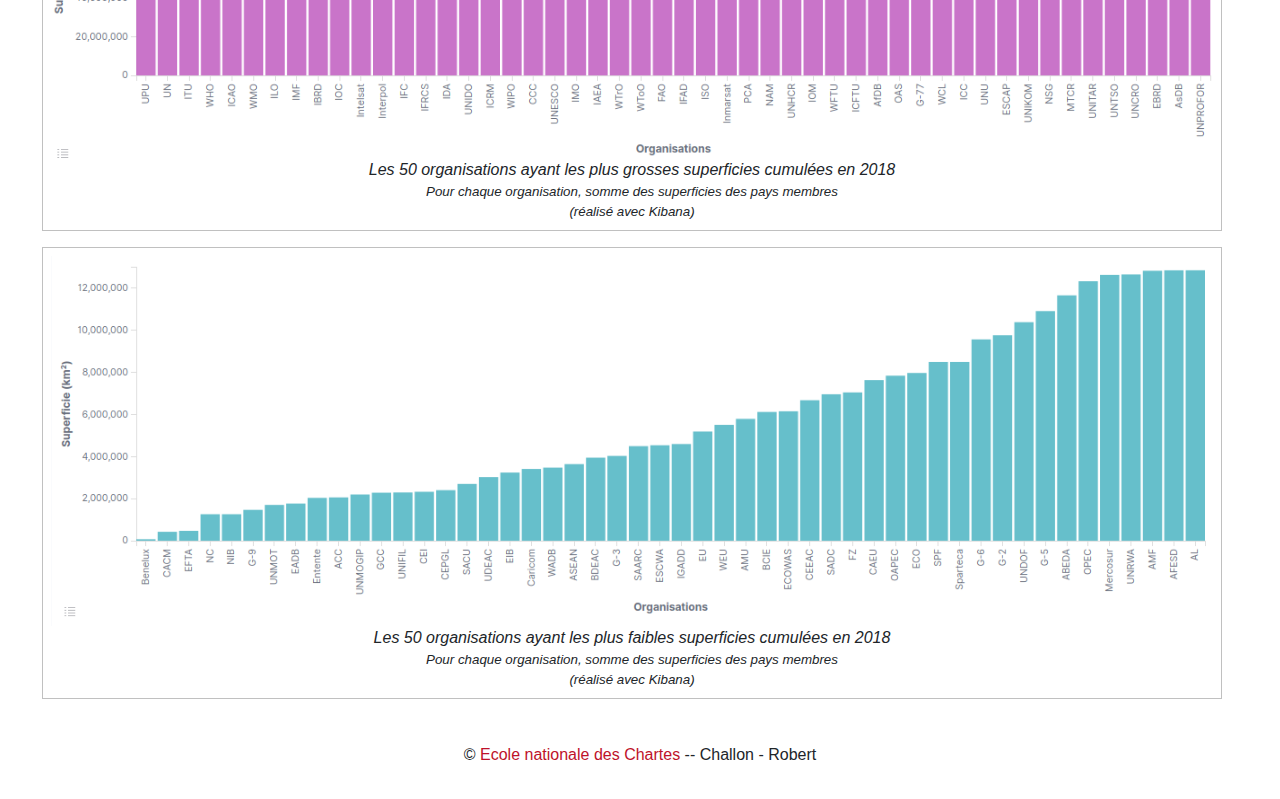
<file: rendu/utilitaires/territorial.html>
<html>
<head>
  <meta http-equiv="Content-Type" content="text/html; charset=UTF-8">
  <link rel="stylesheet" href="static/css/bootstrap.min.css">
  <link rel="stylesheet" href="static/css/css.css">
  <title>CIA World Fact Book</title>
</head>
<body class="container-fluid">
  <nav class="navbar navbar-expand-lg navbar-light bg-light sticky-top ">
    <a class="navbar-brand" href="../index.html" style="color: #be122a;font-weight:bold;">Visualisations CIAWFB</a>
    <button class="navbar-toggler" type="button" data-toggle="collapse" data-target="#navbarSupportedContent" aria-controls="navbarSupportedContent" aria-expanded="false" aria-label="Toggle navigation">
      <span class="navbar-toggler-icon"></span>
  </button>
  <div class="collapse navbar-collapse" id="navbarSupportedContent">
      <ul class="navbar-nav mr-auto">
         <li class="nav-item">
            <a class="nav-link" href="repartition_geographique.html">Répartition géographique</a>
        </li>
        <li class="nav-item dropdown">
            <a class="nav-link dropdown-toggle" href="#" id="navbarDropdown" role="button" data-toggle="dropdown" aria-haspopup="true" aria-expanded="false">Domaines</a>
            <div class="dropdown-menu" aria-labelledby="navbarDropdown">
              <a class="dropdown-item" href="economique.html">Economique</a>
              <a class="dropdown-item" href="militaire.html">Militaire</a>
              <a class="dropdown-item" href="territorial.html">Territorial</a>
          </div>
      </li>
      <li class="nav-item dropdown">
        <a class="nav-link dropdown-toggle" href="#" id="navbarDropdown" role="button" data-toggle="dropdown" aria-haspopup="true" aria-expanded="false">Représentativité des organisations</a>
        <div class="dropdown-menu" aria-labelledby="navbarDropdown">
          <a class="dropdown-item" href="population.html">Population</a>
          <a class="dropdown-item" href="membres.html">Nombre de membres</a></div>
      </li>
      <li class="nav-item">
          <a class="nav-link" href="../index.html#liste_abbrev" target="_blank" >Liste des abbréviations</a>
      </li>
  </ul>
</div>
</nav>

<div class="sticky-top" style="float: right;">
    <button class="btn btn-primary" type="button" data-toggle="collapse" data-target="#collapseExample" aria-expanded="false" aria-controls="collapseExample" style="background-color:#be122a;">
        Abréviations
    </button>
    <div class="collapse" id="collapseExample">
        <div class="card card-body liste_abbrev" style="font-size: 7pt;">
            <p>Affichage au survol de la souris</p>
            <ul>
                <li title=" (African, Caribbean, and Pacific Countries)"><span class="abbrev">ACP</span></li>
                <li title=" (African Development Bank)"><span class="abbrev">AfDB</span></li>
                <li title=" (Agency for Cultural and Technical Cooperation)"><span class="abbrev">ACCT</span></li>
                <li title=" (Agency for the Prohibition of Nuclear Weapons in Latin America and the Caribbean)"><span class="abbrev">OPANAL</span></li>
                <li title=" (Andean Group)"><span class="abbrev">AG</span></li>
                <li title=" (Arab Bank for Economic Development in Africa)"><span class="abbrev">ABEDA</span></li>
                <li title=" (Arab Cooperation Council)"><span class="abbrev">ACC</span></li>
                <li title=" (Arab Fund for Economic and Social Development)"><span class="abbrev">AFESD</span></li>
                <li title=" (Arab League)"><span class="abbrev">AL</span></li>
                <li title=" (Arab Maghreb Union)"><span class="abbrev">AMU</span></li>
                <li title=" (Arab Monetary Fund)"><span class="abbrev">AMF</span></li>
                <li title=" (Asia Pacific Economic Cooperation)"><span class="abbrev">APEC</span></li>
                <li title=" (Asian Development Bank)"><span class="abbrev">AsDB</span></li>
                <li title=" (Association of Southeast Asian Nations)"><span class="abbrev">ASEAN</span></li>
                <li title=" (ASEAN-Mekong Basin Development Group)"><span class="abbrev">Mekong Group</span></li>
                <li title=" (Australia-New Zealand-United States Security Treaty)"><span class="abbrev">ANZUS</span></li>
                <li title=" (Bank for International Settlements)"><span class="abbrev">BIS</span></li>
                <li title=" (Benelux Economic Union)"><span class="abbrev">Benelux</span></li>
                <li title=" (Black Sea Economic Cooperation Zone)"><span class="abbrev">BSEC</span></li>
                <li title=" (Caribbean Community and Common Market)"><span class="abbrev">Caricom</span></li>
                <li title=" (Caribbean Development Bank)"><span class="abbrev">CDB</span></li>
                <li title=" (Central African Customs and Economic Union)"><span class="abbrev">UDEAC</span></li>
                <li title=" (Central African States Development Bank)"><span class="abbrev">BDEAC</span></li>
                <li title=" (Central American Bank for Economic Integration)"><span class="abbrev">BCIE</span></li>
                <li title=" (Central American Common Market)"><span class="abbrev">CACM</span></li>
                <li title=" (Central European Initiative)"><span class="abbrev">CEI</span></li>
                <li title=" (Colombo Plan)"><span class="abbrev">CP</span></li>
                <li title=" (Commonwealth)"><span class="abbrev">C</span></li>
                <li title=" (Commonwealth of Independent States)"><span class="abbrev">CIS</span></li>
                <li title=" (Council of Arab Economic Unity)"><span class="abbrev">CAEU</span></li>
                <li title=" (Council of Europe)"><span class="abbrev">CE</span></li>
                <li title=" (Council of the Baltic Sea States)"><span class="abbrev">CBSS</span></li>
                <li title=" (Council of the Entente)"><span class="abbrev">Entente</span></li>
                <li title=" (Customs Cooperation Council)"><span class="abbrev">CCC</span></li>
                <li title=" (East African Development Bank)"><span class="abbrev">EADB</span></li>
                <li title=" (Economic and Social Commission for Asia and the Pacific)"><span class="abbrev">ESCAP</span></li>
                <li title=" (Economic and Social Commission for Western Asia)"><span class="abbrev">ESCWA</span></li>
                <li title=" (Economic Commission for Africa)"><span class="abbrev">ECA</span></li>
                <li title=" (Economic Commission for Europe)"><span class="abbrev">ECE</span></li>
                <li title=" (Economic Commission for Latin America and the Caribbean)"><span class="abbrev">ECLAC</span></li>
                <li title=" (Economic Community of Central African States)"><span class="abbrev">CEEAC</span></li>
                <li title=" (Economic Community of the Great Lakes Countries)"><span class="abbrev">CEPGL</span></li>
                <li title=" (Economic Community of West African States)"><span class="abbrev">ECOWAS</span></li>
                <li title=" (Economic Cooperation Organization)"><span class="abbrev">ECO</span></li>
                <li title=" (European Bank for Reconstruction and Development)"><span class="abbrev">EBRD</span></li>
                <li title=" (European Free Trade Association)"><span class="abbrev">EFTA</span></li>
                <li title=" (European Investment Bank)"><span class="abbrev">EIB</span></li>
                <li title=" (European Organization for Nuclear Research)"><span class="abbrev">CERN</span></li>
                <li title=" (European Space Agency)"><span class="abbrev">ESA</span></li>
                <li title=" (European Union)"><span class="abbrev">EU</span></li>
                <li title=" (Food and Agriculture Organization)"><span class="abbrev">FAO</span></li>
                <li title=" (Franc Zone)"><span class="abbrev">FZ</span></li>
                <li title=" (Group of 2)"><span class="abbrev">G-2</span></li>
                <li title=" (Group of 3)"><span class="abbrev">G-3</span></li>
                <li title=" (Group of 5)"><span class="abbrev">G-5</span></li>
                <li title=" (Group of 6)"><span class="abbrev">G-6</span></li>
                <li title=" (Group of 7)"><span class="abbrev">G-7</span></li>
                <li title=" (Group of 8)"><span class="abbrev">G-8</span></li>
                <li title=" (Group of 9)"><span class="abbrev">G-9</span></li>
                <li title=" (Group of 10)"><span class="abbrev">G-10</span></li>
                <li title=" (Group of 11)"><span class="abbrev">G-11</span></li>
                <li title=" (Group of 15)"><span class="abbrev">G-15</span></li>
                <li title=" (Group of 19)"><span class="abbrev">G-19</span></li>
                <li title=" (Group of 24)"><span class="abbrev">G-24</span></li>
                <li title=" (Group of 77)"><span class="abbrev">G-77</span></li>
                <li title=" (Gulf Cooperation Council)"><span class="abbrev">GCC</span></li>
                <li title=" (Inter-American Development Bank)"><span class="abbrev">IADB</span></li>
                <li title=" (Inter-Governmental Authority on Drought and Development)"><span class="abbrev">IGADD</span></li>
                <li title=" (International Atomic Energy Agency)"><span class="abbrev">IAEA</span></li>
                <li title=" (International Bank for Reconstruction and Development)"><span class="abbrev">IBRD</span></li>
                <li title=" (International Chamber of Commerce)"><span class="abbrev">ICC</span></li>
                <li title=" (International Civil Aviation Organization)"><span class="abbrev">ICAO</span></li>
                <li title=" (International Confederation of Free Trade Unions)"><span class="abbrev">ICFTU</span></li>
                <li title=" (International Criminal Police Organization)"><span class="abbrev">Interpol</span></li>
                <li title=" (International Development Association)"><span class="abbrev">IDA</span></li>
                <li title=" (International Energy Agency)"><span class="abbrev">IEA</span></li>
                <li title=" (International Federation of Red Cross and Red Crescent Societies)"><span class="abbrev">IFRCS</span></li>
                <li title=" (International Finance Corporation)"><span class="abbrev">IFC</span></li>
                <li title=" (International Fund for Agricultural Development)"><span class="abbrev">IFAD</span></li>
                <li title=" (International Labor Organization)"><span class="abbrev">ILO</span></li>
                <li title=" (International Maritime Organization)"><span class="abbrev">IMO</span></li>
                <li title=" (International Mobile Satellite Organization)"><span class="abbrev">Inmarsat</span></li>
                <li title=" (International Monetary Fund)"><span class="abbrev">IMF</span></li>
                <li title=" (International Olympic Committee)"><span class="abbrev">IOC</span></li>
                <li title=" (International Organization for Migration)"><span class="abbrev">IOM</span></li>
                <li title=" (International Organization for Standardization)"><span class="abbrev">ISO</span></li>
                <li title=" (International Red Cross and Red Crescent Movement)"><span class="abbrev">ICRM</span></li>
                <li title=" (International Telecommunication Union)"><span class="abbrev">ITU</span></li>
                <li title=" (International Telecommunications Satellite Organization)"><span class="abbrev">Intelsat</span></li>
                <li title=" (Islamic Development Bank)"><span class="abbrev">IDB</span></li>
                <li title=" (Latin American Economic System)"><span class="abbrev">LAES</span></li>
                <li title=" (Latin American Integration Association)"><span class="abbrev">LAIA</span></li>
                <li title=" (Missile Technology Control Regime)"><span class="abbrev">MTCR</span></li>
                <li title=" (Nonaligned Movement)"><span class="abbrev">NAM</span></li>
                <li title=" (Nordic Council)"><span class="abbrev">NC</span></li>
                <li title=" (Nordic Investment Bank)"><span class="abbrev">NIB</span></li>
                <li title=" (North Atlantic Cooperation Council)"><span class="abbrev">ANC</span></li>
                <li title=" (North Atlantic Treaty Organization)"><span class="abbrev">NATO</span></li>
                <li title=" (Nuclear Energy Agency)"><span class="abbrev">EN</span></li>
                <li title=" (Nuclear Suppliers Group)"><span class="abbrev">NSG</span></li>
                <li title=" (Organization for Economic Cooperation and Development)"><span class="abbrev">OECD</span></li>
                <li title=" (Organization for Security and Cooperation in Europe)"><span class="abbrev">OSCE</span></li>
                <li title=" (Organization of African Unity)"><span class="abbrev">OAU</span></li>
                <li title=" (Organization of American States)"><span class="abbrev">OAS</span></li>
                <li title=" (Organization of Arab Petroleum Exporting Countries)"><span class="abbrev">OAPEC</span></li>
                <li title=" (Organization of Eastern Caribbean States)"><span class="abbrev">OECS</span></li>
                <li title=" (Organization of Petroleum Exporting Countries)"><span class="abbrev">OPEC</span></li>
                <li title=" (Organization of the Islamic Conference)"><span class="abbrev">OIC</span></li>
                <li title=" (Partnership for Peace)"><span class="abbrev">PFP</span></li>
                <li title=" (Permanent Court of Arbitration)"><span class="abbrev">PCA</span></li>
                <li title=" (Rio Group)"><span class="abbrev">RG</span></li>
                <li title=" (South Asian Association for Regional Cooperation)"><span class="abbrev">SAARC</span></li>
                <li title=" (South Pacific Commission)"><span class="abbrev">SPC</span></li>
                <li title=" (South Pacific Forum)"><span class="abbrev">SPF</span></li>
                <li title=" (South Pacific Regional Trade and Economic Cooperation Agreement)"><span class="abbrev">Sparteca</span></li>
                <li title=" (Southern African Customs Union)"><span class="abbrev">SACU</span></li>
                <li title=" (Southern African Development Community)"><span class="abbrev">SADC</span></li>
                <li title=" (Southern Cone Common Market)"><span class="abbrev">Mercosur</span></li>
                <li title=" (United Nations)"><span class="abbrev">UN</span></li>
                <li title=" (United Nations Angola Verification Mission)"><span class="abbrev">UNAVEM III</span></li>
                <li title=" (United Nations Assistance Mission for Rwanda)"><span class="abbrev">UNAMIR</span></li>
                <li title=" (United Nations Confidence Restoration Operation in Croatia)"><span class="abbrev">UNCRO</span></li>
                <li title=" (United Nations Disengagement Observer Force)"><span class="abbrev">UNDOF</span></li>
                <li title=" (United Nations Educational, Scientific, and Cultural Organization)"><span class="abbrev">UNESCO</span></li>
                <li title=" (United Nations Force in Cyprus)"><span class="abbrev">UNFICYP</span></li>
                <li title=" (United Nations Industrial Development Organization)"><span class="abbrev">UNIDO</span></li>
                <li title=" (United Nations Institute for Training and Research)"><span class="abbrev">UNITAR</span></li>
                <li title=" (United Nations Interim Force in Lebanon)"><span class="abbrev">UNIFIL</span></li>
                <li title=" (United Nations Iraq-Kuwait Observation Mission)"><span class="abbrev">UNIKOM</span></li>
                <li title=" (United Nations Military Observer Group in India and Pakistan)"><span class="abbrev">UNMOGIP</span></li>
                <li title=" (United Nations Mission for the Referendum in Western Sahara)"><span class="abbrev">MINURSO</span></li>
                <li title=" (United Nations Mission in Haiti)"><span class="abbrev">UNMIH</span></li>
                <li title=" (United Nations Mission of Observers in Tajikistan)"><span class="abbrev">UNMOT</span></li>
                <li title=" (United Nations Observer Mission in Georgia)"><span class="abbrev">UNOMIG</span></li>
                <li title=" (United Nations Observer Mission in Liberia)"><span class="abbrev">UNOMIL</span></li>
                <li title=" (United Nations Office of the High Commissioner for Refugees)"><span class="abbrev">UNHCR</span></li>
                <li title=" (United Nations Preventive Deployment Force)"><span class="abbrev">UNPREDEP</span></li>
                <li title=" (United Nations Protection Force)"><span class="abbrev">UNPROFOR</span></li>
                <li title=" (United Nations Relief and Works Agency for Palestine Refugees in the Near East)"><span class="abbrev">UNRWA</span></li>
                <li title=" (United Nations Truce Supervision Organization)"><span class="abbrev">UNTSO</span></li>
                <li title=" (United Nations University)"><span class="abbrev">UNU</span></li>
                <li title=" (Universal Postal Union)"><span class="abbrev">UPU</span></li>
                <li title=" (West African Development Bank)"><span class="abbrev">WADB</span></li>
                <li title=" (Western European Union)"><span class="abbrev">WEU</span></li>
                <li title=" (World Confederation of Labor)"><span class="abbrev">WCL</span></li>
                <li title=" (World Federation of Trade Unions)"><span class="abbrev">WFTU</span></li>
                <li title=" (World Health Organization)"><span class="abbrev">WHO</span></li>
                <li title=" (World Intellectual Property Organization)"><span class="abbrev">WIPO</span></li>
                <li title=" (World Meteorological Organization)"><span class="abbrev">WMO</span></li>
                <li title=" (World Tourism Organization)"><span class="abbrev">WToO</span></li>
                <li title=" (World Trade Organization)"><span class="abbrev">WTrO</span></li>
                <li title=" (Zangger Committee)"><span class="abbrev">ZC</span></li>
            </ul>
        </div>
    </div>
</div>

<div class="row surtexte">
    <div class="container">
        <h3 style="color:#be122a;">Puissances territoriales</h3>
    </div>
</div>
</div>

<div class="row" style="margin:20px;">
    <div class="col-sm-12">
        <h4 style="color:#be122a;">Cumul des superficies des pays membres de chaque organisation en 2004</h4>
    <figure>
      <img src="../../visualisations/2004/2004_50_orgs_avec_plus_superficie.png" width="100%" alt="Superficies en 2004">
      <figcaption>Les 50 organisations ayant les plus grosses superficies cumulées en 2004</figcaption>
      <figcaption class="outil">Pour chaque organisation, somme des superficies des pays membres</figcaption>
      <figcaption class="outil">(réalisé avec Kibana)</figcaption>
  </figure>
    <figure>
      <img src="../../visualisations/2004/2004_50_orgs_avec_moins_superficie.png" width="100%" alt="Superficies en 2004">
      <figcaption>Les 50 organisations ayant les plus faibles superficies cumulées en 2004</figcaption>
      <figcaption class="outil">Pour chaque organisation, somme des superficies des pays membres</figcaption>
      <figcaption class="outil">(réalisé avec Kibana)</figcaption>
  </figure>
</div>
</div>

<div class="row" style="margin:20px;">
    <div class="col-sm-12">
        <h4 style="color:#be122a;">Cumul des superficies des pays membres de chaque organisation en 2018</h4>
    <figure>
      <img src="../../visualisations/2018/2018_50_orgs_avec_plus_superficie.png" width="100%" alt="Superficies en 2018">
      <figcaption>Les 50 organisations ayant les plus grosses superficies cumulées en 2018</figcaption>
      <figcaption class="outil">Pour chaque organisation, somme des superficies des pays membres</figcaption>
      <figcaption class="outil">(réalisé avec Kibana)</figcaption>
  </figure>
    <figure>
      <img src="../../visualisations/2018/2018_50_orgs_avec_moins_superficie.png" width="100%" alt="Superficies en 2018">
      <figcaption>Les 50 organisations ayant les plus faibles superficies cumulées en 2018</figcaption>
      <figcaption class="outil">Pour chaque organisation, somme des superficies des pays membres</figcaption>
      <figcaption class="outil">(réalisé avec Kibana)</figcaption>
  </figure>
</div>
</div>

<script src="static/js/jquery-3.4.1.slim.min.js"></script>
<script src="static/js/popper.min.js"></script>
<script src="static/js/bootstrap.min.js"></script></body>
<footer class="blog-footer">
    <div class="container" style="padding: 1em; text-align: center">
       <p>© <a href="www.chartes.psl.eu">Ecole nationale des Chartes</a> --
          Challon - Robert
      </p>
  </div>
</footer>
</html>
</file>
<file: rendu/utilitaires/static/css/css.css>
a,
a:visited {
	color: #be122a; /* couleur blanche */
}
a:hover,
a:focus,
a:active {
	color: #be122a;
}

.col-sm-4 ul , .col-sm-12 ul{
	list-style-type: none;
}

.col-sm-4 ul li:before, .col-sm-12 ul li:before{
	content:"\2022";
	margin-right: 10px;
	color: #be122a;
	font-size: 25px;
}

.surtexte  {
	background-position: center center;
	padding:10vh;
	background-image: url('../../../../visualisations/2018/carte_sièges_2018_par_nombre_de_membres.png');
}

figure {
	float: right;
	width: 100%;
	text-align: center;
	font-style: italic;
	text-indent: 0;
	border: thin silver solid;
	margin: 0.5em;
	padding: 0.5em;
}

.outil {
  font-size: smaller;
}

.abbrev{
	color:#be122a;
}
</file>
